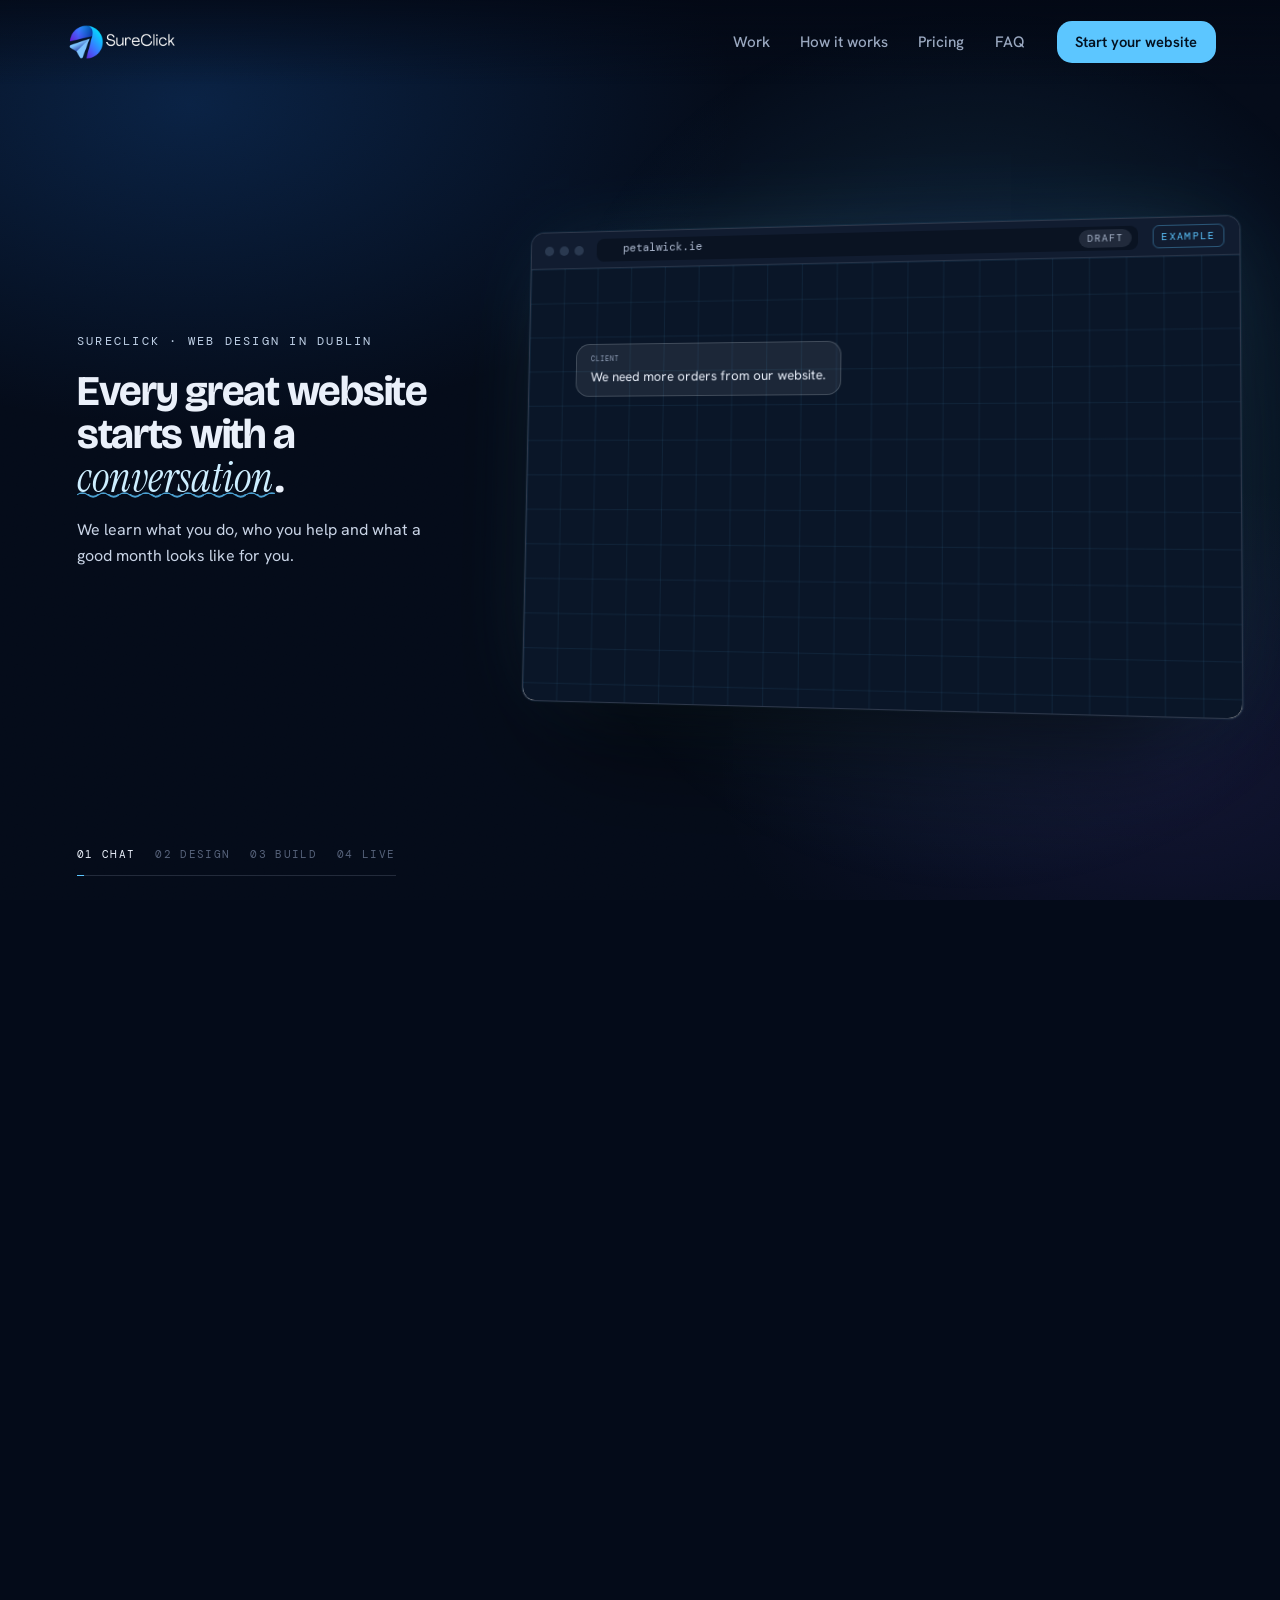
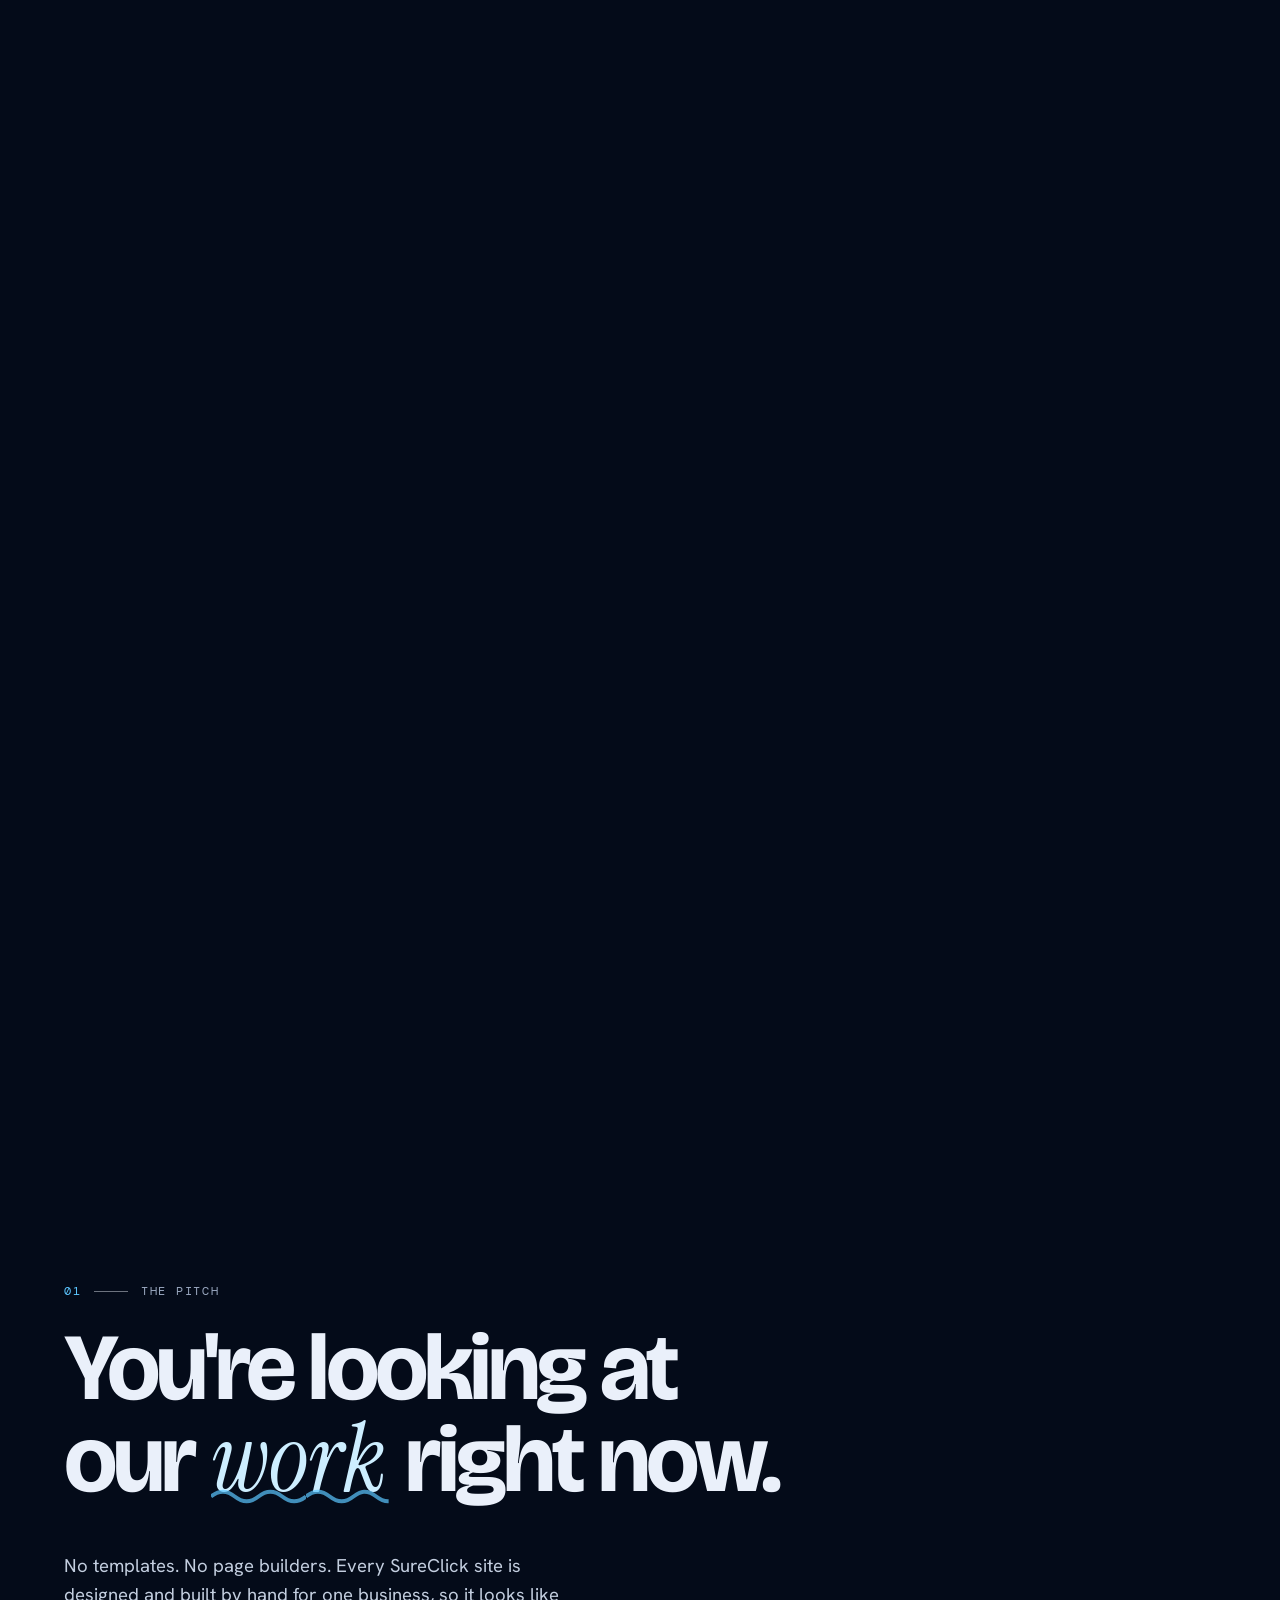
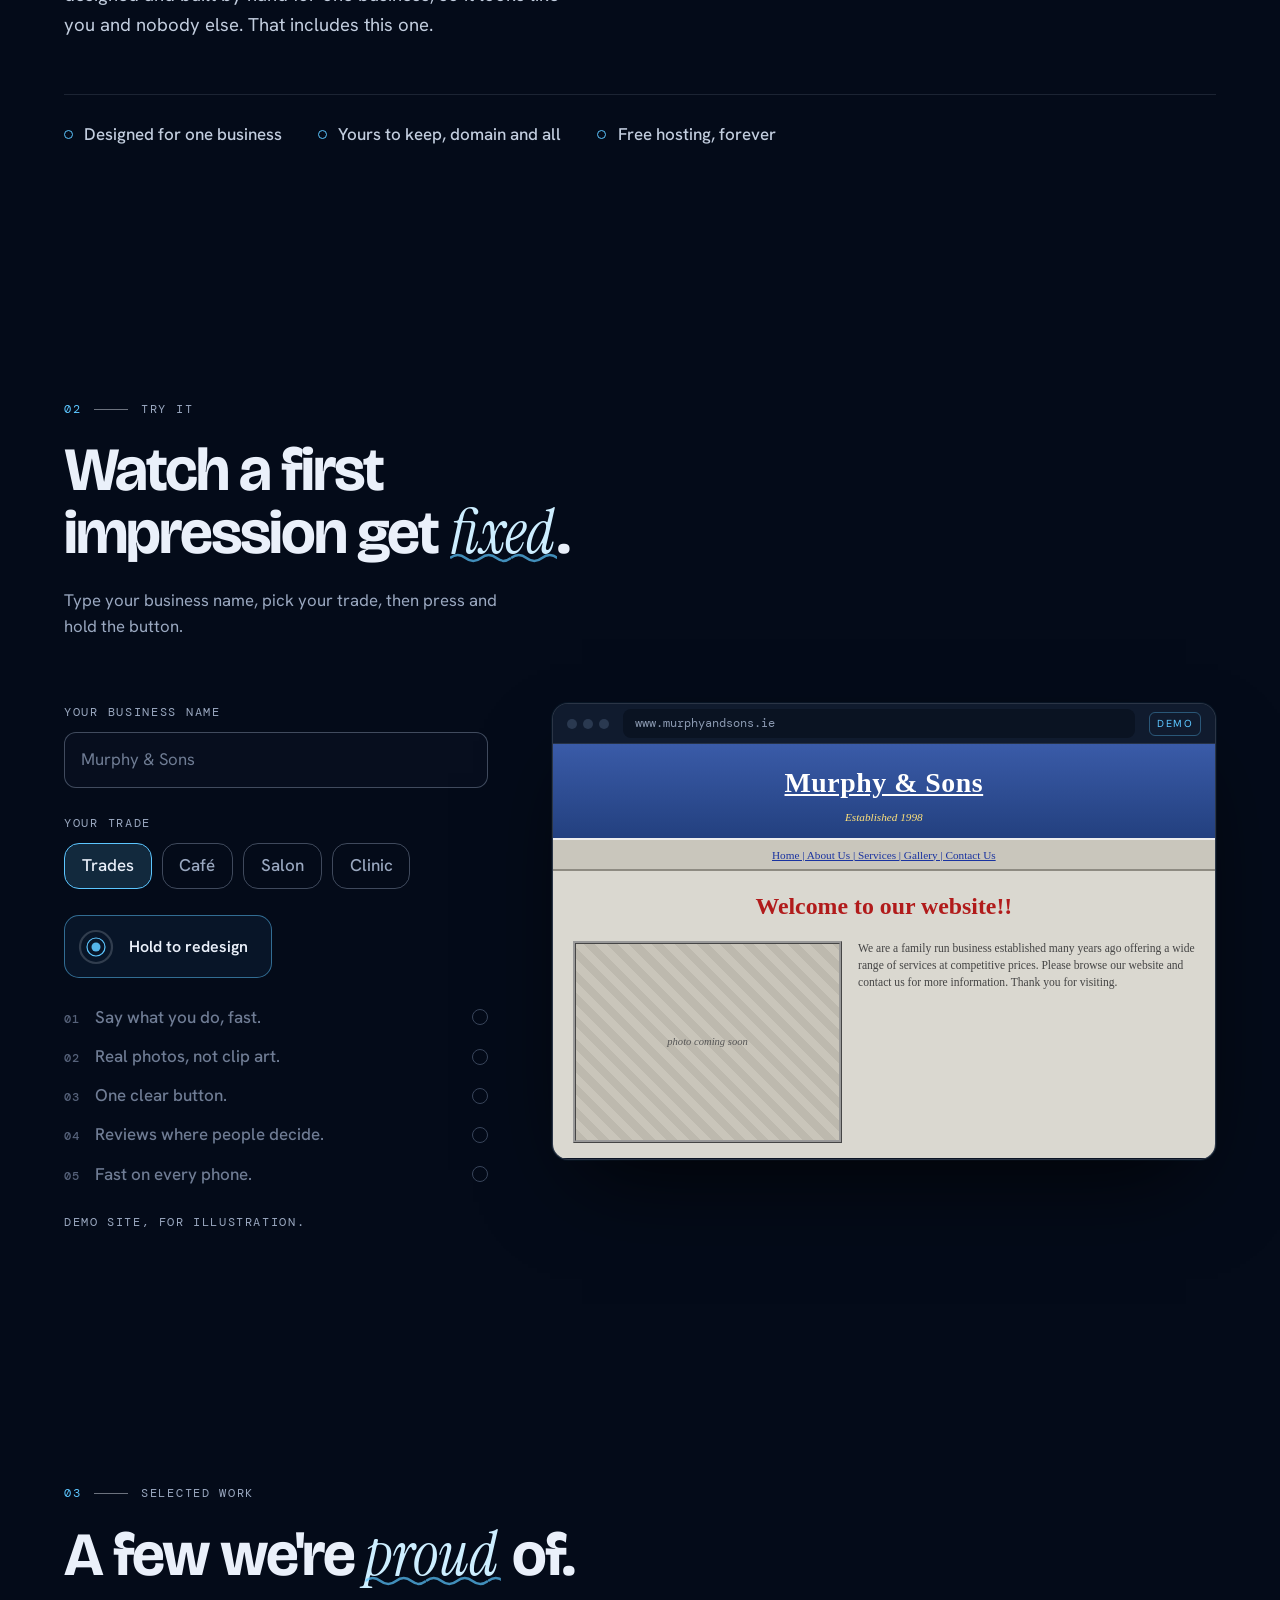
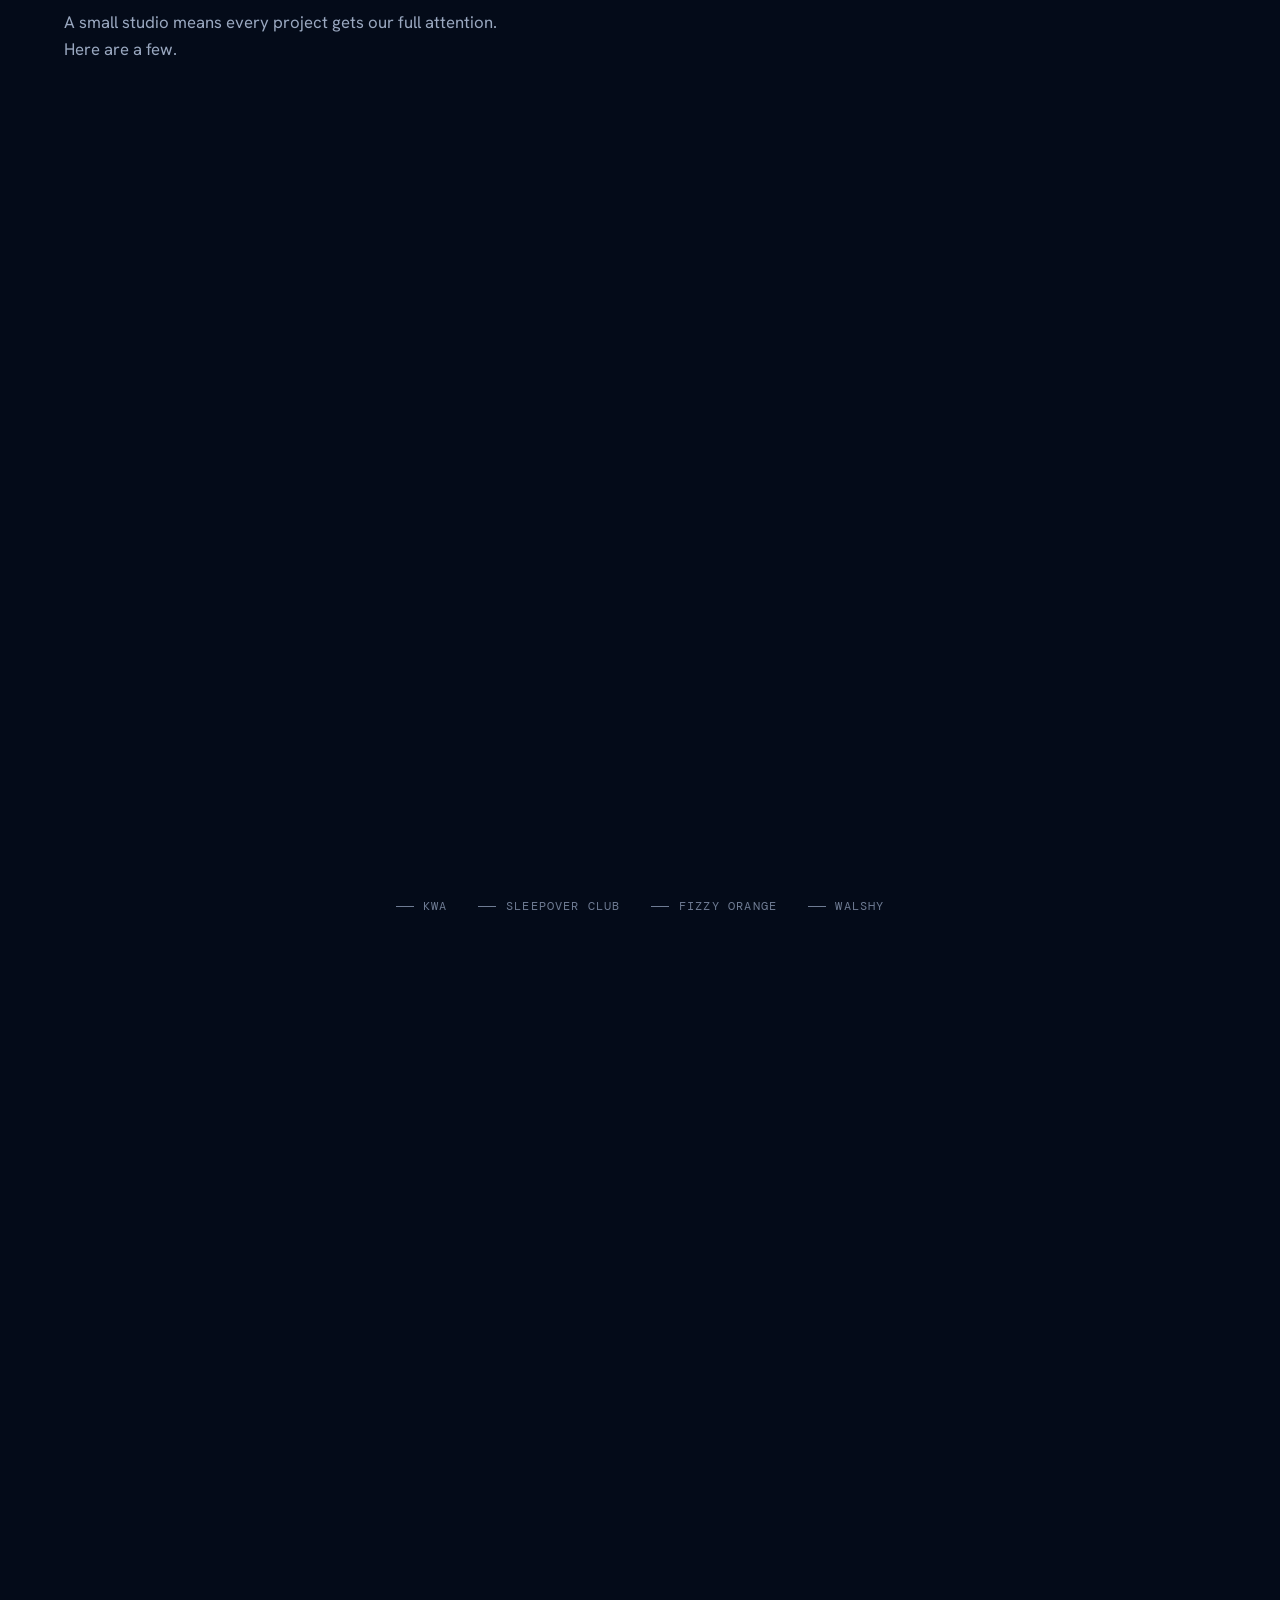
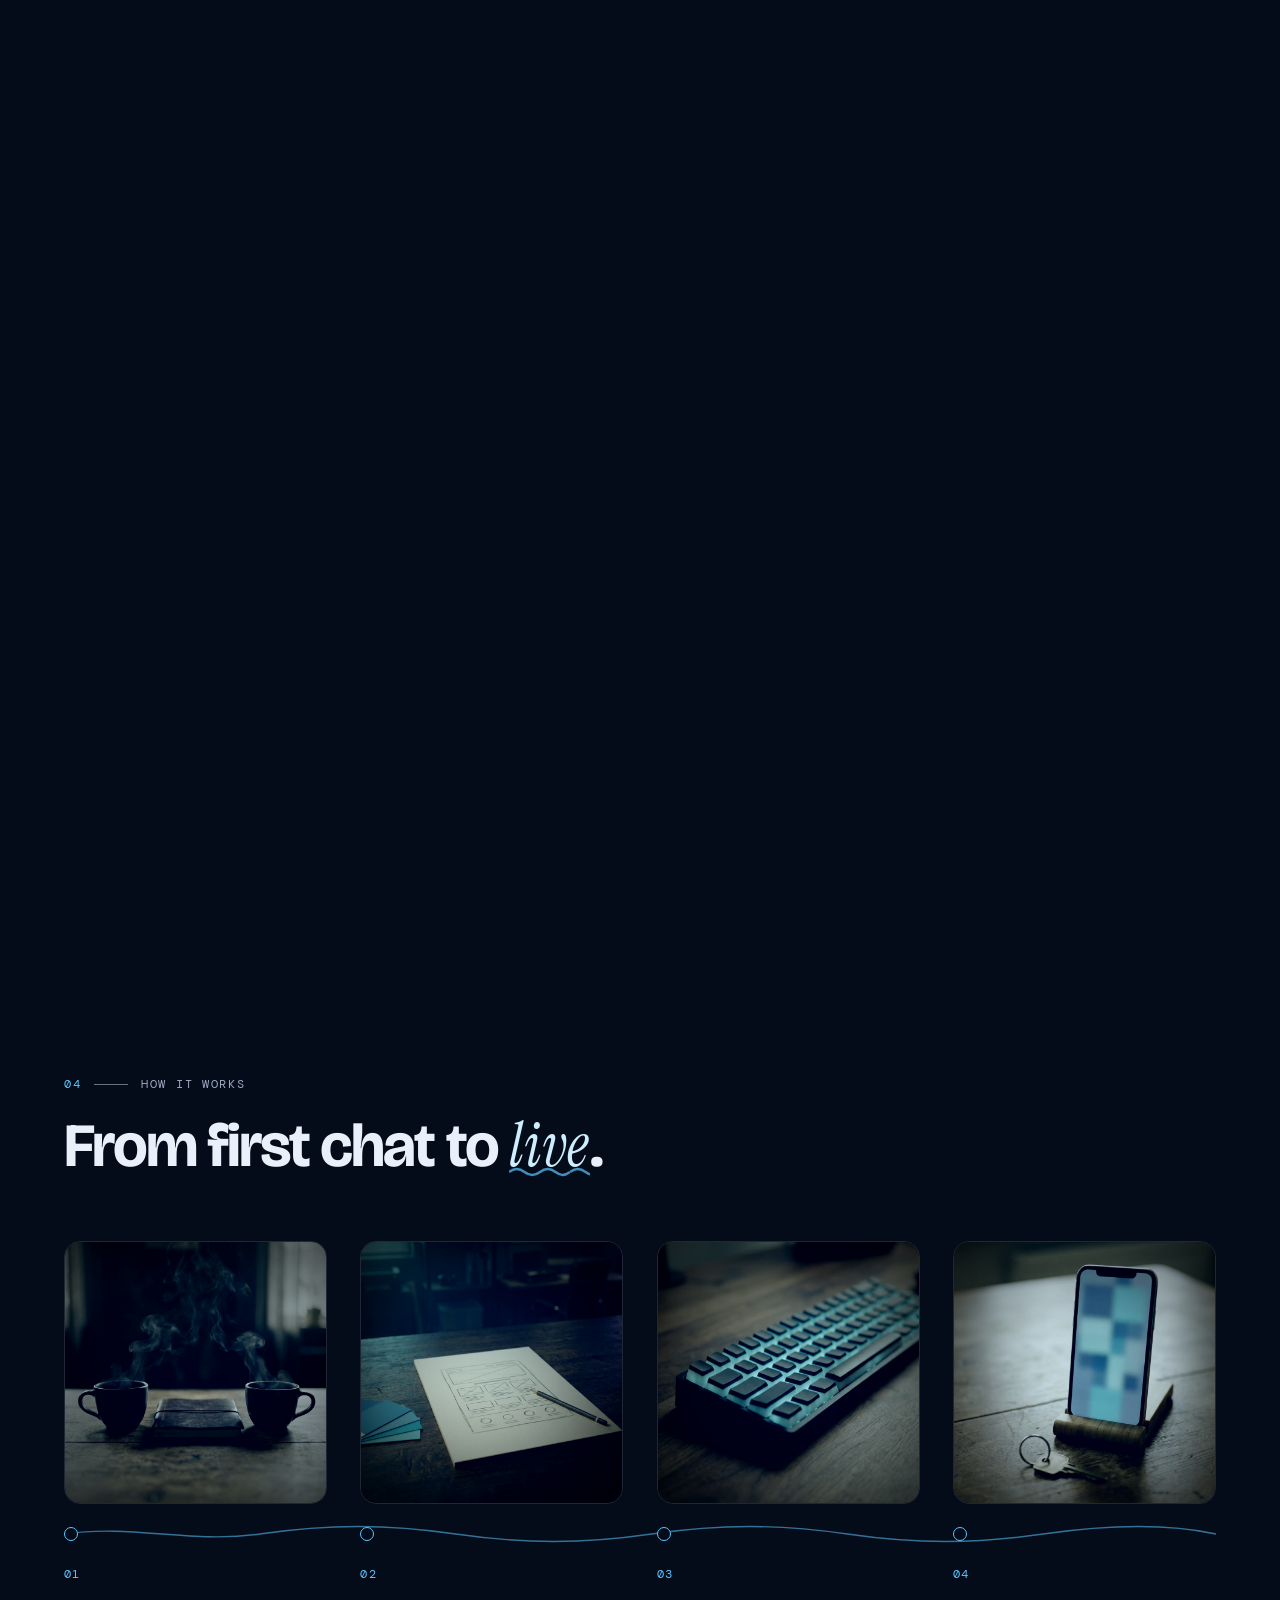
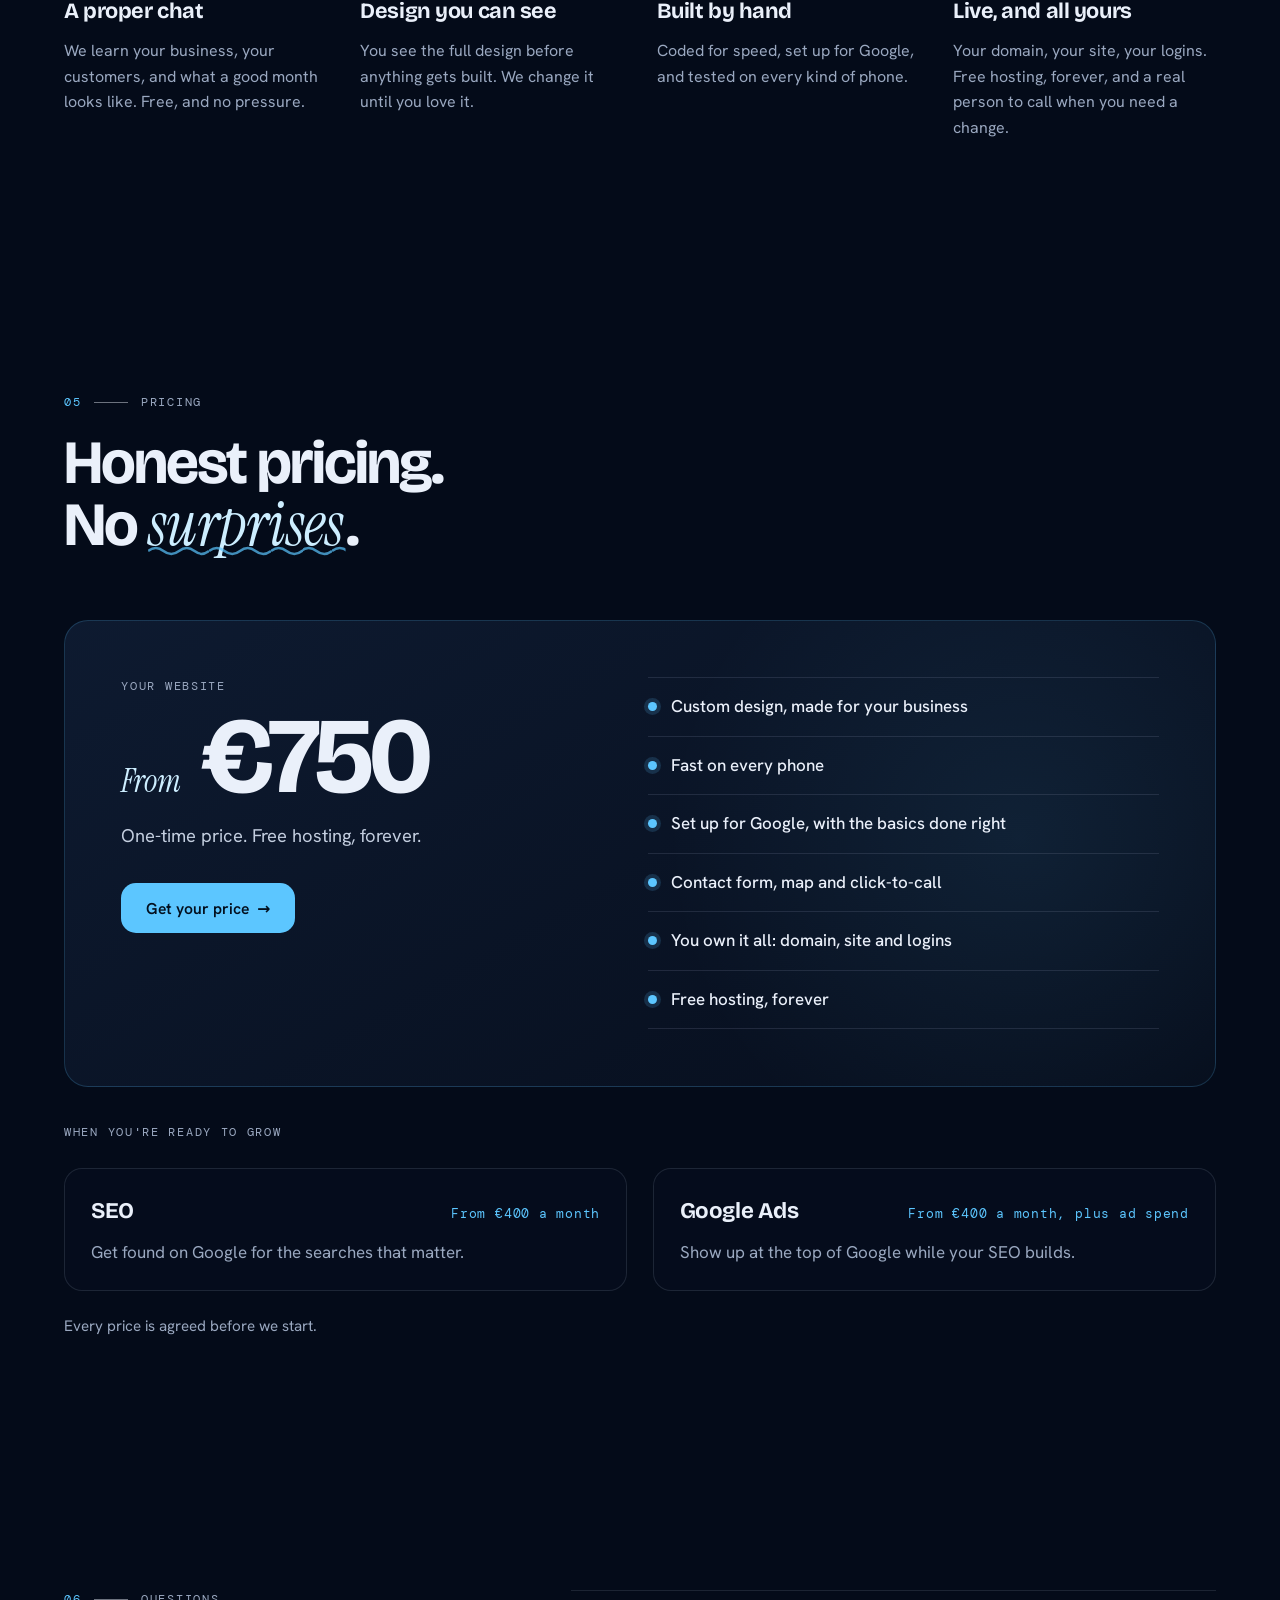
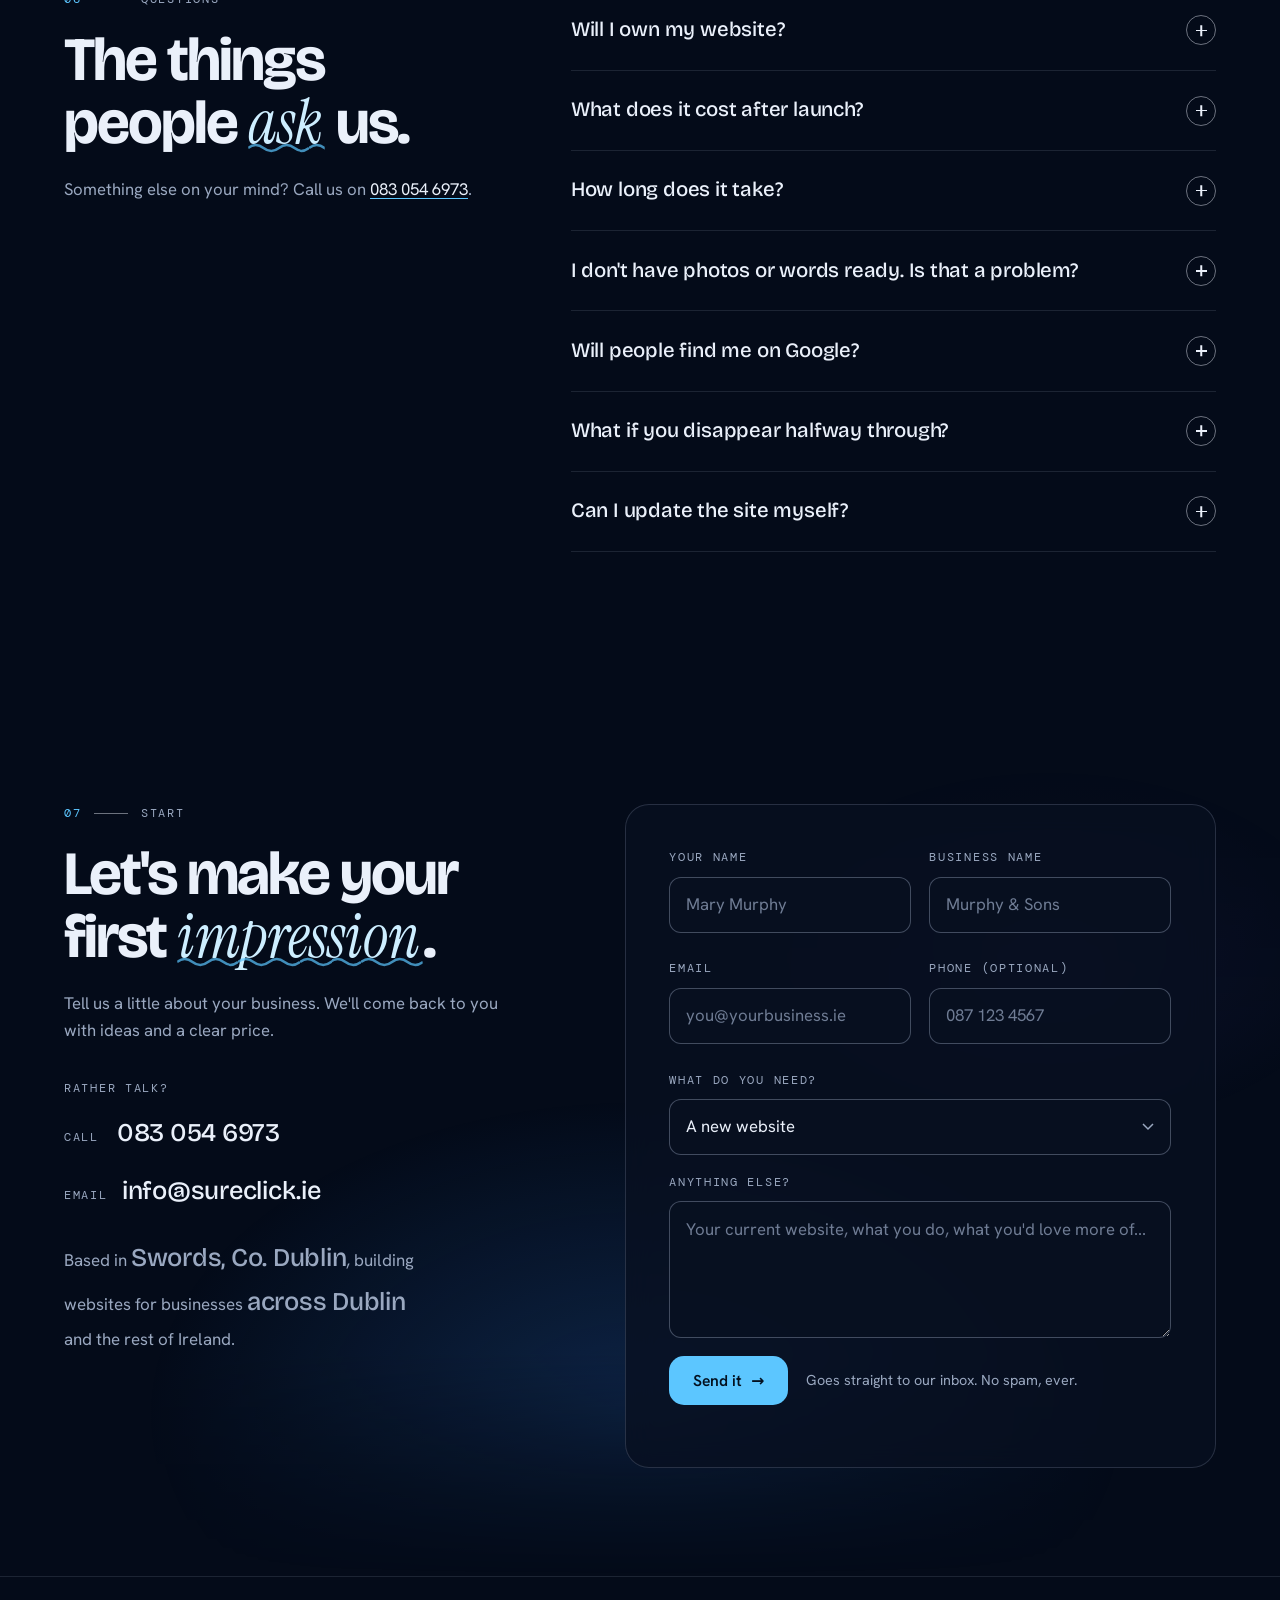
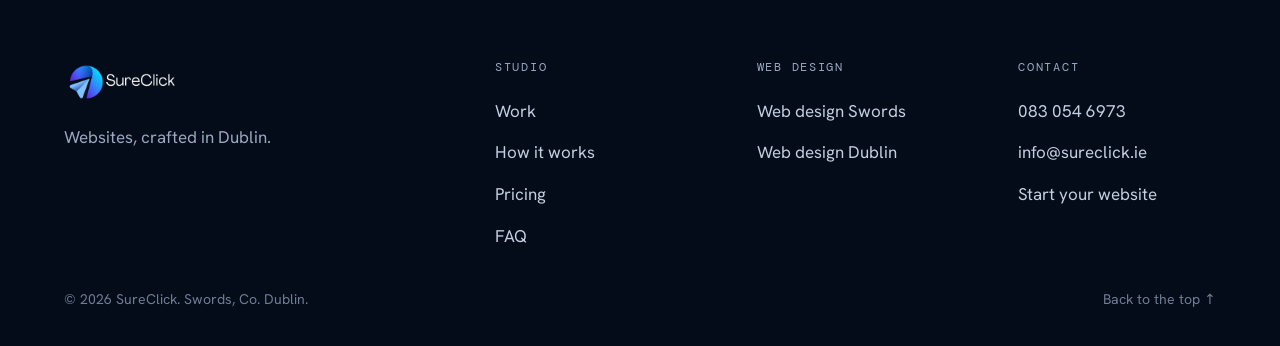
<file: index.html>
<!doctype html>
<html lang="en-IE">
<head>
<meta charset="utf-8">
<script>document.documentElement.classList.add("js")</script>
<meta name="viewport" content="width=device-width, initial-scale=1">
<title>Web Design Dublin &amp; Ireland from €750 | SureClick</title>
<meta name="description" content="Fast, hand-built websites for Irish businesses from a web design studio in Swords, Dublin. Fixed prices from €750, free hosting forever, and you own it all.">
<meta name="theme-color" content="#040B19">
<link rel="canonical" href="https://www.sureclick.ie/">
<link rel="icon" href="/favicon.ico" sizes="48x48">
<link rel="icon" type="image/png" sizes="192x192" href="/favicon-192.png">
<link rel="icon" type="image/png" sizes="32x32" href="/favicon-32.png">
<link rel="apple-touch-icon" href="/apple-touch-icon.png">

<!-- Share previews (Facebook, LinkedIn, WhatsApp, X): absolute URLs on the live domain. -->
<meta property="og:type" content="website">
<meta property="og:site_name" content="SureClick">
<meta property="og:locale" content="en_IE">
<meta property="og:title" content="SureClick | Websites, crafted in Dublin">
<meta property="og:description" content="Fast, hand-built websites for Irish businesses. Fixed prices from €750, free hosting forever, and you own it all.">
<meta property="og:url" content="https://www.sureclick.ie/">
<meta property="og:image" content="https://www.sureclick.ie/assets/og-image.jpg">
<meta property="og:image:type" content="image/jpeg">
<meta property="og:image:width" content="1200">
<meta property="og:image:height" content="630">
<meta property="og:image:alt" content="SureClick: websites, crafted in Dublin. Web design for Irish businesses from €750.">
<meta name="twitter:card" content="summary_large_image">
<meta name="twitter:title" content="SureClick | Websites, crafted in Dublin">
<meta name="twitter:description" content="Fast, hand-built websites for Irish businesses. Fixed prices from €750, free hosting forever, and you own it all.">
<meta name="twitter:image" content="https://www.sureclick.ie/assets/og-image.jpg">
<meta name="twitter:image:alt" content="SureClick: websites, crafted in Dublin. Web design for Irish businesses from €750.">

<link rel="preload" href="assets/fonts/bricolage-grotesque.woff2" as="font" type="font/woff2" crossorigin>
<link rel="preload" href="assets/fonts/hanken-grotesk.woff2" as="font" type="font/woff2" crossorigin>
<link rel="stylesheet" href="assets/css/site.css">

<script type="application/ld+json">
{"@context":"https://schema.org","@graph":[{"@type":"WebSite","@id":"https://www.sureclick.ie/#website","name":"SureClick","url":"https://www.sureclick.ie/","inLanguage":"en-IE","publisher":{"@id":"https://www.sureclick.ie/#business"}},{"@type":"ProfessionalService","@id":"https://www.sureclick.ie/#business","name":"SureClick","url":"https://www.sureclick.ie/","logo":"https://www.sureclick.ie/assets/logos/sureclick-symbol.png","image":"https://www.sureclick.ie/assets/og-image.jpg","description":"Web design studio in Swords, Co. Dublin. Fast, hand-built websites for Irish businesses from €750, plus SEO and Google Ads.","slogan":"Websites, crafted in Dublin.","telephone":"+353830546973","email":"info@sureclick.ie","address":{"@type":"PostalAddress","addressLocality":"Swords","addressRegion":"Co. Dublin","addressCountry":"IE"},"areaServed":[{"@type":"City","name":"Swords"},{"@type":"AdministrativeArea","name":"Fingal"},{"@type":"City","name":"Dublin"},{"@type":"Country","name":"Ireland"}],"priceRange":"€€","currenciesAccepted":"EUR","knowsAbout":["Web design","Website development","Search engine optimisation","Google Ads"],"hasOfferCatalog":{"@type":"OfferCatalog","name":"Services","itemListElement":[{"@type":"Offer","itemOffered":{"@type":"Service","name":"Website design and build","url":"https://www.sureclick.ie/web-design-dublin/"},"priceSpecification":{"@type":"PriceSpecification","minPrice":750,"priceCurrency":"EUR"}},{"@type":"Offer","itemOffered":{"@type":"Service","name":"SEO"},"priceSpecification":{"@type":"UnitPriceSpecification","minPrice":400,"priceCurrency":"EUR","unitText":"month"}},{"@type":"Offer","itemOffered":{"@type":"Service","name":"Google Ads management"},"priceSpecification":{"@type":"UnitPriceSpecification","minPrice":400,"priceCurrency":"EUR","unitText":"month"}}]}},{"@type":"WebPage","@id":"https://www.sureclick.ie/#webpage","url":"https://www.sureclick.ie/","name":"Web Design Dublin & Ireland from €750 | SureClick","isPartOf":{"@id":"https://www.sureclick.ie/#website"},"about":{"@id":"https://www.sureclick.ie/#business"},"inLanguage":"en-IE"},{"@type":"FAQPage","@id":"https://www.sureclick.ie/#faq","mainEntity":[{"@type":"Question","name":"Will I own my website?","acceptedAnswer":{"@type":"Answer","text":"Yes. Your domain, your website, and every login are in your name. If you ever want to move on, you take it all with you."}},{"@type":"Question","name":"What does it cost after launch?","acceptedAnswer":{"@type":"Answer","text":"Hosting is free, forever. If you want changes or extras later, we give you the price before any work starts."}},{"@type":"Question","name":"How long does it take?","acceptedAnswer":{"@type":"Answer","text":"It depends on the size of the site and how quickly we get your photos and details. We'll give you a real date on the first call."}},{"@type":"Question","name":"I don't have photos or words ready. Is that a problem?","acceptedAnswer":{"@type":"Answer","text":"Not at all. We'll help you with the words, and we can sort out photos too."}},{"@type":"Question","name":"Will people find me on Google?","acceptedAnswer":{"@type":"Answer","text":"Every site is built with the basics Google looks for: speed, clean code, the right page titles, and your location. For busy searches, our SEO service takes it further."}},{"@type":"Question","name":"What if you disappear halfway through?","acceptedAnswer":{"@type":"Answer","text":"We won't. You'll have a direct line to us from day one, and you'll see the site take shape as we go."}},{"@type":"Question","name":"Can I update the site myself?","acceptedAnswer":{"@type":"Answer","text":"Yes, if you'd like to. We can add a simple editor for your text and photos. Or just send us a message and we'll do it for you."}}]}]}
</script>
</head>
<body>
<a class="skip" href="#main">Skip to content</a>

<div class="env" aria-hidden="true">
  <div class="env-glow"></div>
  <div class="env-grain"></div>
  <div class="env-specks"></div>
</div>
<canvas class="rings" aria-hidden="true"></canvas>

<header class="nav" id="top">
  <a class="brand" href="#top" aria-label="SureClick, back to the top"><img src="assets/logos/sureclick-logo.png" alt="SureClick" width="103" height="44"></a>
  <nav aria-label="Main">
    <ul class="nav-links">
      <li><a href="#work">Work</a></li>
      <li><a href="#how">How it works</a></li>
      <li><a href="#pricing">Pricing</a></li>
      <li><a href="#faq">FAQ</a></li>
    </ul>
  </nav>
  <a class="btn btn-accent nav-cta" href="#contact">Start your website</a>
  <button class="menu-btn" type="button" aria-expanded="false" aria-controls="mobile-menu">Menu</button>
</header>
<div class="mobile-menu" id="mobile-menu" hidden>
  <a href="#work">Work</a>
  <a href="#how">How it works</a>
  <a href="#pricing">Pricing</a>
  <a href="#faq">FAQ</a>
  <a class="btn btn-accent" href="#contact">Start your website</a>
</div>

<main id="main" tabindex="-1">

  <!-- ============ HERO: the build ============
       A website builds itself as you scroll: chat, design, build, live.
       Everything here is drawn in code. The markup's default state is the finished,
       live site, so no-JS and reduced-motion visitors get the final picture. -->
  <section class="hero" id="hero" aria-label="Introduction">
    <div class="stage">
      <div class="stage-glow" aria-hidden="true"></div>

      <div class="band b1 fx-rise" data-a="0" data-b="0.245">
        <h1 class="kicker mono">SureClick · Web design in Dublin</h1>
        <p class="band-head split">Every great website starts with a <em>conversation</em>.</p>
        <p class="band-sub">We learn what you do, who you help and what a good month looks like for you.</p>
      </div>

      <div class="band b2 fx-snap" data-a="0.225" data-b="0.49" data-spread="0.5">
        <p class="kicker mono">02 · The design</p>
        <p class="band-head split">Then we <em>design</em> it around your customers.</p>
        <p class="band-sub">People judge the look of a website in a twentieth of a second. Every section is planned to win that glance and point to one clear next step.</p>
      </div>

      <div class="band b3 fx-punch" data-a="0.47" data-b="0.735">
        <p class="kicker mono">03 · The build</p>
        <p class="band-head split">Built by <em>hand</em>. Fast on every phone.</p>
        <p class="band-sub">No templates or page builders. Clean code that loads quickly and looks right on every screen.</p>
      </div>

      <div class="band b4 settle fx-rise" data-a="0.715" data-b="1" data-ramp="0.05">
        <p class="kicker mono">Web design for Irish businesses</p>
        <p class="band-head display split">Websites, <em>crafted</em> in Dublin.</p>
        <p class="band-sub">SureClick designs and builds fast, beautiful websites for Irish businesses. From €750, with free hosting forever.</p>
        <div class="band-cta">
          <a class="btn btn-accent" href="#contact">Start your website <span class="arr" aria-hidden="true">→</span></a>
          <a class="btn btn-ghost" href="#work">See our work</a>
        </div>
      </div>

      <div class="scene" aria-hidden="true">
        <div class="rig">
          <div class="browser">
            <div class="b-bar">
              <span class="dots"><i></i><i></i><i></i></span>
              <span class="b-url">
                <svg class="lock" viewBox="0 0 12 14" data-fx="fade" data-a="0.885" data-d="0.02"><rect x="1" y="6" width="10" height="7" rx="1.5"/><path d="M3.5 6V4.2a2.5 2.5 0 0 1 5 0V6" fill="none"/></svg>
                <span class="b-domain">petalwick.ie</span>
                <span class="pill draft" data-fx="out" data-a="0.885" data-d="0.02">Draft</span>
                <span class="pill live" data-fx="fade" data-a="0.885" data-d="0.02"><b></b>Live</span>
              </span>
              <span class="b-tag">Example</span>
            </div>
            <div class="b-view">
              <!-- the finished site -->
              <div class="site">
                <div class="s-nav" data-fx="rise" data-a="0.52" data-d="0.04"><span class="s-logo">Petalwick</span><span class="s-links"><i>Shop</i><i>Weddings</i><i>About</i><i>Contact</i></span></div>
                <div class="s-head" data-fx="rise" data-a="0.55" data-d="0.05">Flowers that say it <em>for</em> you.</div>
                <div class="s-sub" data-fx="fade" data-a="0.58" data-d="0.04">Hand-tied bouquets, delivered across Dublin the same day.</div>
                <div class="s-btn" data-fx="btn" data-a="0.6" data-d="0.04" data-press="0.865">Order flowers</div>
                <div class="s-alt" data-fx="fade" data-a="0.61" data-d="0.03">or call the shop</div>
                <div class="s-photo" data-fx="drop" data-a="0.53" data-d="0.06"><img src="assets/hero/bouquet.jpg" alt="" width="900" height="678" decoding="async"></div>
                <div class="s-card c1" data-fx="rise" data-a="0.61" data-d="0.05"><img src="assets/hero/birthday.jpg" alt="" width="240" height="240" decoding="async"><b>Birthdays</b><span>From €35</span></div>
                <div class="s-card c2" data-fx="rise" data-a="0.63" data-d="0.05"><img src="assets/hero/sympathy.jpg" alt="" width="240" height="240" decoding="async"><b>Sympathy</b><span>From €45</span></div>
                <div class="s-card c3" data-fx="rise" data-a="0.65" data-d="0.05"><img src="assets/hero/weddings.jpg" alt="" width="240" height="240" decoding="async"><b>Weddings</b><span>Book a chat</span></div>
              </div>

              <!-- the blank page and its blueprint -->
              <div class="blue" data-fx="out" data-a="0.5" data-d="0.05"></div>
              <svg class="wire" viewBox="0 0 1000 625" data-fx="out" data-a="0.58" data-d="0.08">
                <path pathLength="1" d="M0 70H1000" data-fx="draw" data-a="0.25" data-d="0.05"/>
                <rect pathLength="1" x="48" y="22" width="150" height="30" rx="4" data-fx="draw" data-a="0.26" data-d="0.04"/>
                <path pathLength="1" d="M600 37H660" data-fx="draw" data-a="0.27" data-d="0.03"/>
                <path pathLength="1" d="M680 37H740" data-fx="draw" data-a="0.275" data-d="0.03"/>
                <path pathLength="1" d="M760 37H830" data-fx="draw" data-a="0.28" data-d="0.03"/>
                <path pathLength="1" d="M850 37H952" data-fx="draw" data-a="0.285" data-d="0.03"/>
                <rect pathLength="1" x="48" y="128" width="400" height="40" rx="4" data-fx="draw" data-a="0.29" data-d="0.05"/>
                <rect pathLength="1" x="48" y="180" width="300" height="40" rx="4" data-fx="draw" data-a="0.3" data-d="0.05"/>
                <rect pathLength="1" x="520" y="110" width="432" height="330" rx="14" data-fx="draw" data-a="0.3" data-d="0.06"/>
                <path pathLength="1" d="M48 290H440" data-fx="draw" data-a="0.31" data-d="0.04"/>
                <path pathLength="1" d="M48 312H380" data-fx="draw" data-a="0.315" data-d="0.04"/>
                <rect pathLength="1" x="48" y="372" width="180" height="46" rx="10" data-fx="draw" data-a="0.33" data-d="0.04"/>
                <path pathLength="1" d="M520 110L952 440" data-fx="draw" data-a="0.34" data-d="0.04"/>
                <path pathLength="1" d="M952 110L520 440" data-fx="draw" data-a="0.345" data-d="0.04"/>
                <rect pathLength="1" x="48" y="470" width="292" height="130" rx="12" data-fx="draw" data-a="0.36" data-d="0.05"/>
                <rect pathLength="1" x="354" y="470" width="292" height="130" rx="12" data-fx="draw" data-a="0.37" data-d="0.05"/>
                <rect pathLength="1" x="660" y="470" width="292" height="130" rx="12" data-fx="draw" data-a="0.38" data-d="0.05"/>
                <rect pathLength="1" x="60" y="482" width="106" height="106" rx="8" data-fx="draw" data-a="0.37" data-d="0.04"/>
                <rect pathLength="1" x="366" y="482" width="106" height="106" rx="8" data-fx="draw" data-a="0.38" data-d="0.04"/>
                <rect pathLength="1" x="672" y="482" width="106" height="106" rx="8" data-fx="draw" data-a="0.39" data-d="0.04"/>
                <path pathLength="1" d="M186 516H300" data-fx="draw" data-a="0.38" data-d="0.03"/>
                <path pathLength="1" d="M186 540H262" data-fx="draw" data-a="0.385" data-d="0.03"/>
                <path pathLength="1" d="M492 516H606" data-fx="draw" data-a="0.39" data-d="0.03"/>
                <path pathLength="1" d="M492 540H568" data-fx="draw" data-a="0.395" data-d="0.03"/>
                <path pathLength="1" d="M798 516H912" data-fx="draw" data-a="0.4" data-d="0.03"/>
                <path pathLength="1" d="M798 540H874" data-fx="draw" data-a="0.405" data-d="0.03"/>
              </svg>

              <div class="bub b1" data-fx="pop" data-a="-1" data-d="0.03" data-xa="0.195" data-xd="0.035"><span>Client</span>We need more orders from our website.</div>
              <div class="bub b2 us" data-fx="pop" data-a="0.055" data-d="0.035" data-xa="0.2" data-xd="0.035"><span>SureClick</span>Then ordering should take one tap, on any phone.</div>
              <div class="bub b3" data-fx="pop" data-a="0.11" data-d="0.035" data-xa="0.205" data-xd="0.035"><span>Client</span>And it has to look as good as our flowers.</div>

              <div class="note n1" data-fx="pop" data-a="0.33" data-d="0.03" data-xa="0.48" data-xd="0.03">Headline: say what you do in 3 seconds</div>
              <div class="note n2" data-fx="pop" data-a="0.36" data-d="0.03" data-xa="0.485" data-xd="0.03">One clear button</div>
              <div class="note n3" data-fx="pop" data-a="0.39" data-d="0.03" data-xa="0.49" data-xd="0.03">Real photos, not stock</div>

              <span class="ripple" data-fx="ring" data-a="0.87" data-d="0.08"></span>
            </div>
          </div>

          <div class="phone" data-fx="slide" data-a="0.64" data-d="0.07">
            <div class="p-screen">
              <div class="p-toast" data-fx="pop" data-a="0.9" data-d="0.04"><b></b><span>New order</span><em>just now</em></div>
              <div class="p-nav">Petalwick</div>
              <div class="p-photo"><img src="assets/hero/bouquet.jpg" alt="" width="900" height="678" decoding="async"></div>
              <div class="p-head">Flowers that say it <em>for</em> you.</div>
              <div class="p-btn">Order flowers</div>
            </div>
          </div>

          <svg class="cursor" viewBox="0 0 40 40" data-fx="cursor" data-a="0.76" data-d="0.1">
            <defs><linearGradient id="cursor-g" x1="0" y1="0" x2="1" y2="1"><stop offset="0" stop-color="#8FD8FF"/><stop offset="1" stop-color="#6B5CFF"/></linearGradient></defs>
            <path d="M3 3 L36 16 L21 21 L16 36 Z" fill="url(#cursor-g)" stroke="#fff" stroke-width="2" stroke-linejoin="round"/>
          </svg>
        </div>
      </div>

      <div class="rail" aria-hidden="true">
        <span data-s="1">01 Chat</span><span data-s="2">02 Design</span><span data-s="3">03 Build</span><span data-s="4">04 Live</span>
        <i class="rail-bar"><b></b></i>
      </div>
    </div>
  </section>

  <!-- ============ 01 The pitch ============ -->
  <section class="sec pitch" id="pitch" aria-labelledby="pitch-h">
    <div class="wrap rv">
      <p class="kicker label rc"><span class="num">01</span><span class="tick"></span>The pitch</p>
      <h2 class="giant rc" id="pitch-h" style="--i:1">You're looking at our <em>work</em> right now.</h2>
      <p class="lede rc" style="--i:2">No templates. No page builders. Every SureClick site is designed and built by hand for one business, so it looks like you and nobody else. That includes this one.</p>
      <ul class="facts rc" style="--i:3">
        <li>Designed for one business</li>
        <li>Yours to keep, domain and all</li>
        <li>Free hosting, forever</li>
      </ul>
    </div>
  </section>

  <!-- ============ 02 Try it: redesign it yourself ============ -->
  <section class="sec try" id="try" aria-labelledby="try-h">
    <div class="wrap">
      <header class="sec-head rv">
        <p class="kicker label rc"><span class="num">02</span><span class="tick"></span>Try it</p>
        <h2 class="h2 rc" id="try-h" style="--i:1">Watch a first impression get <em>fixed</em>.</h2>
        <p class="lede rc" style="--i:2">Type your business name, pick your trade, then press and hold the button.</p>
      </header>

      <div class="try-grid">
        <div class="try-controls rv">
          <label class="field rc">
            <span class="label">Your business name</span>
            <input id="demo-name" type="text" maxlength="32" placeholder="Murphy &amp; Sons" autocomplete="organization">
          </label>
          <fieldset class="trades rc" style="--i:1">
            <legend class="label">Your trade</legend>
            <label class="trade"><input type="radio" name="trade" value="trades" checked><span>Trades</span></label>
            <label class="trade"><input type="radio" name="trade" value="cafe"><span>Café</span></label>
            <label class="trade"><input type="radio" name="trade" value="salon"><span>Salon</span></label>
            <label class="trade"><input type="radio" name="trade" value="clinic"><span>Clinic</span></label>
          </fieldset>

          <button class="hold rc" id="hold" type="button" style="--i:2" aria-describedby="hold-help">
            <span class="fill" aria-hidden="true"></span>
            <svg viewBox="0 0 38 38" aria-hidden="true">
              <circle class="track" cx="19" cy="19" r="16" fill="none" stroke-width="2.2"/>
              <circle class="prog" cx="19" cy="19" r="16" fill="none" stroke-width="2.2" stroke-linecap="round" stroke-dasharray="100.5" style="stroke-dashoffset:calc(100.5 - 100.5 * var(--p,0))"/>
              <circle class="pulse" cx="19" cy="19" r="9"/>
              <circle class="core" cx="19" cy="19" r="4.5"/>
            </svg>
            <span class="hold-label">Hold to redesign</span>
          </button>
          <p class="sr-only" id="hold-help">Press and hold with a mouse or finger, or hold the space bar. Letting go early rewinds it.</p>

          <ol class="steps-list rc" style="--i:3" aria-live="polite">
            <li data-s="1">Say what you do, fast.<span class="chk" aria-hidden="true"></span></li>
            <li data-s="2">Real photos, not clip art.<span class="chk" aria-hidden="true"></span></li>
            <li data-s="3">One clear button.<span class="chk" aria-hidden="true"></span></li>
            <li data-s="4">Reviews where people decide.<span class="chk" aria-hidden="true"></span></li>
            <li data-s="5">Fast on every phone.<span class="chk" aria-hidden="true"></span></li>
          </ol>

          <div class="try-done" hidden>
            <p>That's a SureClick first impression. Want the real one for <strong class="dn">Murphy &amp; Sons</strong>?</p>
            <div class="row">
              <a class="btn btn-accent" href="#contact" id="demo-cta">Let's build the real one <span class="arr" aria-hidden="true">→</span></a>
              <button class="linkbtn" type="button" id="demo-reset">Start over</button>
            </div>
          </div>
          <p class="label demo-note rc" style="--i:4">Demo site, for illustration.</p>
        </div>

        <div class="rv">
          <div class="mock rc" data-trade="trades" data-stage="0" aria-hidden="true">
            <div class="mock-bar"><span class="dots"><i></i><i></i><i></i></span><span class="mock-url">www.<span class="m-slug">murphyandsons</span>.ie</span><span class="mock-tag">Demo</span></div>
            <div class="mock-view">
              <div class="old">
                <div class="old-head"><div class="old-logo m-name">Murphy &amp; Sons</div><span class="old-est">Established 1998</span></div>
                <div class="old-nav">Home | About Us | Services | Gallery | Contact Us</div>
                <div class="old-body">
                  <p class="old-welcome">Welcome to our website!!</p>
                  <div class="old-img">photo coming soon</div>
                  <p class="old-text">We are a family run business established many years ago offering a wide range of services at competitive prices. Please browse our website and contact us for more information. Thank you for visiting.</p>
                </div>
                <div class="old-foot">You are visitor number 004821 · Best viewed in Internet Explorer</div>
              </div>
              <div class="new">
                <div class="new-bg"></div>
                <div class="new-nav st s1"><span class="new-logo m-name">Murphy &amp; Sons</span><span class="new-links"><i>Work</i><i>Services</i><i>Reviews</i><i>Contact</i></span></div>
                <div class="new-copy st s1"><div class="new-kick t-kick">Builders · Dublin</div><div class="new-h t-head">Kitchens, extensions and fit-outs, built to last.</div><div class="new-sub t-sub">Family-run builders serving Dublin and the surrounding counties.</div></div>
                <div class="new-photo st s2"><img class="t-img" src="assets/demo/trades.jpg" alt="" width="1024" height="688" loading="lazy"></div>
                <div class="new-cta st s3"><span class="new-btn t-cta">Get a free quote</span><span class="new-phone t-alt">or call us today</span></div>
                <div class="new-reviews st s4"><span class="stars">★★★★★</span><span class="t-rev">4.9 from 86 Google reviews</span></div>
                <div class="new-speed st s5"><b></b>Loads in 0.8 s</div>
              </div>
            </div>
          </div>
        </div>
      </div>
    </div>
  </section>

  <!-- ============ 03 Selected work ============ -->
  <section class="sec work" id="work" aria-labelledby="work-h">
    <div class="wrap sec-head rv">
      <p class="kicker label rc"><span class="num">03</span><span class="tick"></span>Selected work</p>
      <h2 class="h2 rc" id="work-h" style="--i:1">A few we're <em>proud</em> of.</h2>
      <p class="lede rc" style="--i:2">A small studio means every project gets our full attention. Here are a few.</p>
    </div>

    <div class="wall">
      <div class="wall-stage">
        <div class="wall-space">
          <article class="wcard" data-i="0">
            <a class="wshot" href="https://kevin-walsh.pages.dev/" target="_blank" rel="noopener" tabindex="-1" aria-hidden="true"><span class="bar"><i></i><i></i><i></i><span>kevin-walsh.pages.dev</span></span><img src="assets/work/kwa-2.jpg" alt="Kevin Walsh &amp; Associates website homepage, designed by SureClick" width="1200" height="750" loading="lazy"></a>
            <div class="wcap"><span class="n">01</span><h3>Kevin Walsh &amp; Associates</h3><a class="go" href="https://kevin-walsh.pages.dev/" target="_blank" rel="noopener">Visit site ↗<span class="sr-only"> (Kevin Walsh &amp; Associates, opens in a new tab)</span></a><p>Planning permission and compliance, Swords, Co. Dublin.</p></div>
          </article>
          <article class="wcard" data-i="1">
            <a class="wshot" href="https://www.sleepover.club/" target="_blank" rel="noopener" tabindex="-1" aria-hidden="true"><span class="bar"><i></i><i></i><i></i><span>sleepover.club</span></span><img src="assets/work/sleepover.jpg" alt="Sleepover Club website homepage, designed by SureClick" width="1200" height="750" loading="lazy"></a>
            <div class="wcap"><span class="n">02</span><h3>Sleepover Club</h3><a class="go" href="https://www.sleepover.club/" target="_blank" rel="noopener">Visit site ↗<span class="sr-only"> (Sleepover Club, opens in a new tab)</span></a><p>Independent live music events since 2018.</p></div>
          </article>
          <article class="wcard" data-i="2">
            <a class="wshot" href="https://fizzy-orange.pages.dev/" target="_blank" rel="noopener" tabindex="-1" aria-hidden="true"><span class="bar"><i></i><i></i><i></i><span>fizzy-orange.pages.dev</span></span><img src="assets/work/fizzy.jpg" alt="Fizzy Orange band website homepage, designed by SureClick" width="1200" height="750" loading="lazy"></a>
            <div class="wcap"><span class="n">03</span><h3>Fizzy Orange</h3><a class="go" href="https://fizzy-orange.pages.dev/" target="_blank" rel="noopener">Visit site ↗<span class="sr-only"> (Fizzy Orange, opens in a new tab)</span></a><p>Six-piece soul band from Dublin city.</p></div>
          </article>
          <article class="wcard" data-i="3">
            <a class="wshot" href="https://walshy-5tf.pages.dev/" target="_blank" rel="noopener" tabindex="-1" aria-hidden="true"><span class="bar"><i></i><i></i><i></i><span>walshy-5tf.pages.dev</span></span><img src="assets/work/walshy.jpg" alt="Walshy music website homepage, designed by SureClick" width="1200" height="750" loading="lazy"></a>
            <div class="wcap"><span class="n">04</span><h3>Walshy</h3><a class="go" href="https://walshy-5tf.pages.dev/" target="_blank" rel="noopener">Visit site ↗<span class="sr-only"> (Walshy, opens in a new tab)</span></a><p>Dublin artist and producer making dreamy indie-soul.</p></div>
          </article>
        </div>
        <ol class="wall-index" aria-label="Projects">
          <li data-i="0"><a href="#work" data-jump="0">KWA</a></li>
          <li data-i="1"><a href="#work" data-jump="1">Sleepover Club</a></li>
          <li data-i="2"><a href="#work" data-jump="2">Fizzy Orange</a></li>
          <li data-i="3"><a href="#work" data-jump="3">Walshy</a></li>
        </ol>
      </div>
    </div>

  </section>

  <!-- ============ 04 How it works ============ -->
  <section class="sec how" id="how" aria-labelledby="how-h">
    <div class="wrap">
      <header class="sec-head rv">
        <p class="kicker label rc"><span class="num">04</span><span class="tick"></span>How it works</p>
        <h2 class="h2 rc" id="how-h" style="--i:1">From first chat to <em>live</em>.</h2>
      </header>
      <div class="how-track rv">
        <div class="how-line" aria-hidden="true"><svg viewBox="0 0 1000 24" preserveAspectRatio="none"><path pathLength="1" d="M0 12 C 60 2, 110 22, 170 12 S 280 2, 340 12 S 450 22, 510 12 S 620 2, 680 12 S 790 22, 850 12 S 960 2, 1000 12"/></svg></div>
        <ol class="how-steps">
          <li class="step rc" style="--i:0">
            <figure><img src="assets/steps/step-1.jpg" alt="" width="900" height="900" loading="lazy"></figure>
            <span class="node" aria-hidden="true"></span>
            <span class="n">01</span>
            <h3>A proper chat</h3>
            <p>We learn your business, your customers, and what a good month looks like. Free, and no pressure.</p>
          </li>
          <li class="step rc" style="--i:1">
            <figure><img src="assets/steps/step-2.jpg" alt="" width="900" height="900" loading="lazy"></figure>
            <span class="node" aria-hidden="true"></span>
            <span class="n">02</span>
            <h3>Design you can see</h3>
            <p>You see the full design before anything gets built. We change it until you love it.</p>
          </li>
          <li class="step rc" style="--i:2">
            <figure><img src="assets/steps/step-3.jpg" alt="" width="900" height="900" loading="lazy"></figure>
            <span class="node" aria-hidden="true"></span>
            <span class="n">03</span>
            <h3>Built by hand</h3>
            <p>Coded for speed, set up for Google, and tested on every kind of phone.</p>
          </li>
          <li class="step rc" style="--i:3">
            <figure><img src="assets/steps/step-4.jpg" alt="" width="900" height="900" loading="lazy"></figure>
            <span class="node" aria-hidden="true"></span>
            <span class="n">04</span>
            <h3>Live, and all yours</h3>
            <p>Your domain, your site, your logins. Free hosting, forever, and a real person to call when you need a change.</p>
          </li>
        </ol>
      </div>
    </div>
  </section>

  <!-- ============ 05 Pricing ============ -->
  <section class="sec pricing" id="pricing" aria-labelledby="price-h">
    <div class="wrap">
      <header class="sec-head rv">
        <p class="kicker label rc"><span class="num">05</span><span class="tick"></span>Pricing</p>
        <h2 class="h2 rc" id="price-h" style="--i:1">Honest pricing.<br> No <em>surprises</em>.</h2>
      </header>
      <div class="price-card rv">
        <div class="price-main">
          <p class="label rc">Your website</p>
          <p class="price rc" style="--i:1"><span class="from">From</span>€750</p>
          <p class="price-note rc" style="--i:2">One-time price. Free hosting, forever.</p>
          <a class="btn btn-accent rc" style="--i:3" href="#contact">Get your price <span class="arr" aria-hidden="true">→</span></a>
        </div>
        <ul class="price-list">
          <li class="rc" style="--i:1">Custom design, made for your business</li>
          <li class="rc" style="--i:2">Fast on every phone</li>
          <li class="rc" style="--i:3">Set up for Google, with the basics done right</li>
          <li class="rc" style="--i:4">Contact form, map and click-to-call</li>
          <li class="rc" style="--i:5">You own it all: domain, site and logins</li>
          <li class="rc" style="--i:6">Free hosting, forever</li>
        </ul>
      </div>
      <div class="addons rv">
        <p class="label rc">When you're ready to grow</p>
        <div class="addon rc" style="--i:1"><h3>SEO</h3><p class="ap">From €400 a month</p><p>Get found on Google for the searches that matter.</p></div>
        <div class="addon rc" style="--i:2"><h3>Google Ads</h3><p class="ap">From €400 a month, plus ad spend</p><p>Show up at the top of Google while your SEO builds.</p></div>
      </div>
      <p class="fine">Every price is agreed before we start.</p>
    </div>
  </section>

  <!-- ============ 06 FAQ ============ -->
  <section class="sec faq" id="faq" aria-labelledby="faq-h">
    <div class="wrap faq-grid">
      <div class="faq-side rv">
        <p class="kicker label rc"><span class="num">06</span><span class="tick"></span>Questions</p>
        <h2 class="h2 rc" id="faq-h" style="--i:1">The things people <em>ask</em> us.</h2>
        <p class="lede rc" style="--i:2">Something else on your mind? Call us on <a href="tel:+353830546973">083 054 6973</a>.</p>
      </div>
      <div class="faq-list">
        <div class="qa">
          <button class="qa-q" type="button" aria-expanded="false" aria-controls="qa1" id="qa1-q"><span>Will I own my website?</span><span class="pm" aria-hidden="true"></span></button>
          <div class="qa-a" id="qa1" role="region" aria-labelledby="qa1-q"><div><p>Yes. Your domain, your website, and every login are in your name. If you ever want to move on, you take it all with you.</p></div></div>
        </div>
        <div class="qa">
          <button class="qa-q" type="button" aria-expanded="false" aria-controls="qa2" id="qa2-q"><span>What does it cost after launch?</span><span class="pm" aria-hidden="true"></span></button>
          <div class="qa-a" id="qa2" role="region" aria-labelledby="qa2-q"><div><p>Hosting is free, forever. If you want changes or extras later, we give you the price before any work starts.</p></div></div>
        </div>
        <div class="qa">
          <button class="qa-q" type="button" aria-expanded="false" aria-controls="qa3" id="qa3-q"><span>How long does it take?</span><span class="pm" aria-hidden="true"></span></button>
          <div class="qa-a" id="qa3" role="region" aria-labelledby="qa3-q"><div><p>It depends on the size of the site and how quickly we get your photos and details. We'll give you a real date on the first call.</p></div></div>
        </div>
        <div class="qa">
          <button class="qa-q" type="button" aria-expanded="false" aria-controls="qa4" id="qa4-q"><span>I don't have photos or words ready. Is that a problem?</span><span class="pm" aria-hidden="true"></span></button>
          <div class="qa-a" id="qa4" role="region" aria-labelledby="qa4-q"><div><p>Not at all. We'll help you with the words, and we can sort out photos too.</p></div></div>
        </div>
        <div class="qa">
          <button class="qa-q" type="button" aria-expanded="false" aria-controls="qa5" id="qa5-q"><span>Will people find me on Google?</span><span class="pm" aria-hidden="true"></span></button>
          <div class="qa-a" id="qa5" role="region" aria-labelledby="qa5-q"><div><p>Every site is built with the basics Google looks for: speed, clean code, the right page titles, and your location. For busy searches, our SEO service takes it further.</p></div></div>
        </div>
        <div class="qa">
          <button class="qa-q" type="button" aria-expanded="false" aria-controls="qa6" id="qa6-q"><span>What if you disappear halfway through?</span><span class="pm" aria-hidden="true"></span></button>
          <div class="qa-a" id="qa6" role="region" aria-labelledby="qa6-q"><div><p>We won't. You'll have a direct line to us from day one, and you'll see the site take shape as we go.</p></div></div>
        </div>
        <div class="qa">
          <button class="qa-q" type="button" aria-expanded="false" aria-controls="qa7" id="qa7-q"><span>Can I update the site myself?</span><span class="pm" aria-hidden="true"></span></button>
          <div class="qa-a" id="qa7" role="region" aria-labelledby="qa7-q"><div><p>Yes, if you'd like to. We can add a simple editor for your text and photos. Or just send us a message and we'll do it for you.</p></div></div>
        </div>
      </div>
    </div>
  </section>

  <!-- ============ 07 Contact: the one call to action ============ -->
  <section class="sec contact" id="contact" aria-labelledby="contact-h">
    <div class="contact-bg" aria-hidden="true"></div>
    <div class="wrap contact-grid">
      <div class="rv">
        <p class="kicker label rc"><span class="num">07</span><span class="tick"></span>Start</p>
        <h2 class="h2 rc" id="contact-h" style="--i:1">Let's make your first <em>impression</em>.</h2>
        <p class="lede rc" style="--i:2">Tell us a little about your business. We'll come back to you with ideas and a clear price.</p>
        <div class="direct rc" style="--i:3">
          <p class="label">Rather talk?</p>
          <a href="tel:+353830546973"><span class="label">Call</span>083 054 6973</a>
          <a href="mailto:info@sureclick.ie"><span class="label">Email</span>info@sureclick.ie</a>
          <p class="where">Based in <a href="/web-design-swords/">Swords, Co. Dublin</a>, building websites for businesses <a href="/web-design-dublin/">across Dublin</a> and the rest of Ireland.</p>
        </div>
      </div>

      <form class="form rv" id="lead-form" novalidate>
        <label class="field rc"><span class="label">Your name</span><input name="name" type="text" autocomplete="name" placeholder="Mary Murphy" required><span class="err" aria-live="polite"></span></label>
        <label class="field rc" style="--i:1"><span class="label">Business name</span><input name="business" id="f-business" type="text" autocomplete="organization" placeholder="Murphy &amp; Sons" required><span class="err" aria-live="polite"></span></label>
        <label class="field rc" style="--i:2"><span class="label">Email</span><input name="email" type="email" autocomplete="email" placeholder="you@yourbusiness.ie" required><span class="err" aria-live="polite"></span></label>
        <label class="field rc" style="--i:3"><span class="label">Phone (optional)</span><input name="phone" type="tel" autocomplete="tel" placeholder="087 123 4567"></label>
        <label class="field full rc" style="--i:4"><span class="label">What do you need?</span>
          <select name="need">
            <option>A new website</option>
            <option>A redesign of my current site</option>
            <option>Not sure yet</option>
          </select>
        </label>
        <label class="field full rc" style="--i:5"><span class="label">Anything else?</span><textarea name="message" rows="4" placeholder="Your current website, what you do, what you'd love more of..."></textarea></label>
        <input class="hp" type="text" name="_gotcha" tabindex="-1" autocomplete="off" aria-hidden="true">
        <div class="submit-row full rc" style="--i:6">
          <button class="btn btn-accent" type="submit">Send it <span class="arr" aria-hidden="true">→</span></button>
          <p class="form-note">Goes straight to our inbox. No spam, ever.</p>
        </div>
        <p class="form-status full" role="status" aria-live="polite"></p>
        <div class="form-done" hidden>
          <p class="big">Got it<span class="fd-name"></span>. We'll be in touch soon.</p>
          <p>Talk soon. In the meantime, you can reach us on <a href="tel:+353830546973">083 054 6973</a>.</p>
        </div>
      </form>
    </div>
  </section>
</main>

<footer class="foot">
  <div class="wrap">
    <div class="foot-grid">
      <div>
        <a class="brand" href="#top" aria-label="SureClick, back to the top"><img src="assets/logos/sureclick-logo.png" alt="SureClick" width="113" height="48" loading="lazy"></a>
        <p class="foot-tag">Websites, crafted in Dublin.</p>
      </div>
      <div>
        <h2>Studio</h2>
        <ul>
          <li><a href="#work">Work</a></li>
          <li><a href="#how">How it works</a></li>
          <li><a href="#pricing">Pricing</a></li>
          <li><a href="#faq">FAQ</a></li>
        </ul>
      </div>
      <div>
        <h2>Web design</h2>
        <ul>
          <li><a href="/web-design-swords/">Web design Swords</a></li>
          <li><a href="/web-design-dublin/">Web design Dublin</a></li>
        </ul>
      </div>
      <div>
        <h2>Contact</h2>
        <ul>
          <li><a href="tel:+353830546973">083 054 6973</a></li>
          <li><a href="mailto:info@sureclick.ie">info@sureclick.ie</a></li>
          <li><a href="#contact">Start your website</a></li>
        </ul>
      </div>
    </div>
    <div class="foot-base">
      <span>© 2026 SureClick. Swords, Co. Dublin.</span>
      <a href="#top">Back to the top ↑</a>
    </div>
  </div>
</footer>

<script src="assets/js/site.js" defer></script>
</body>
</html>
</file>
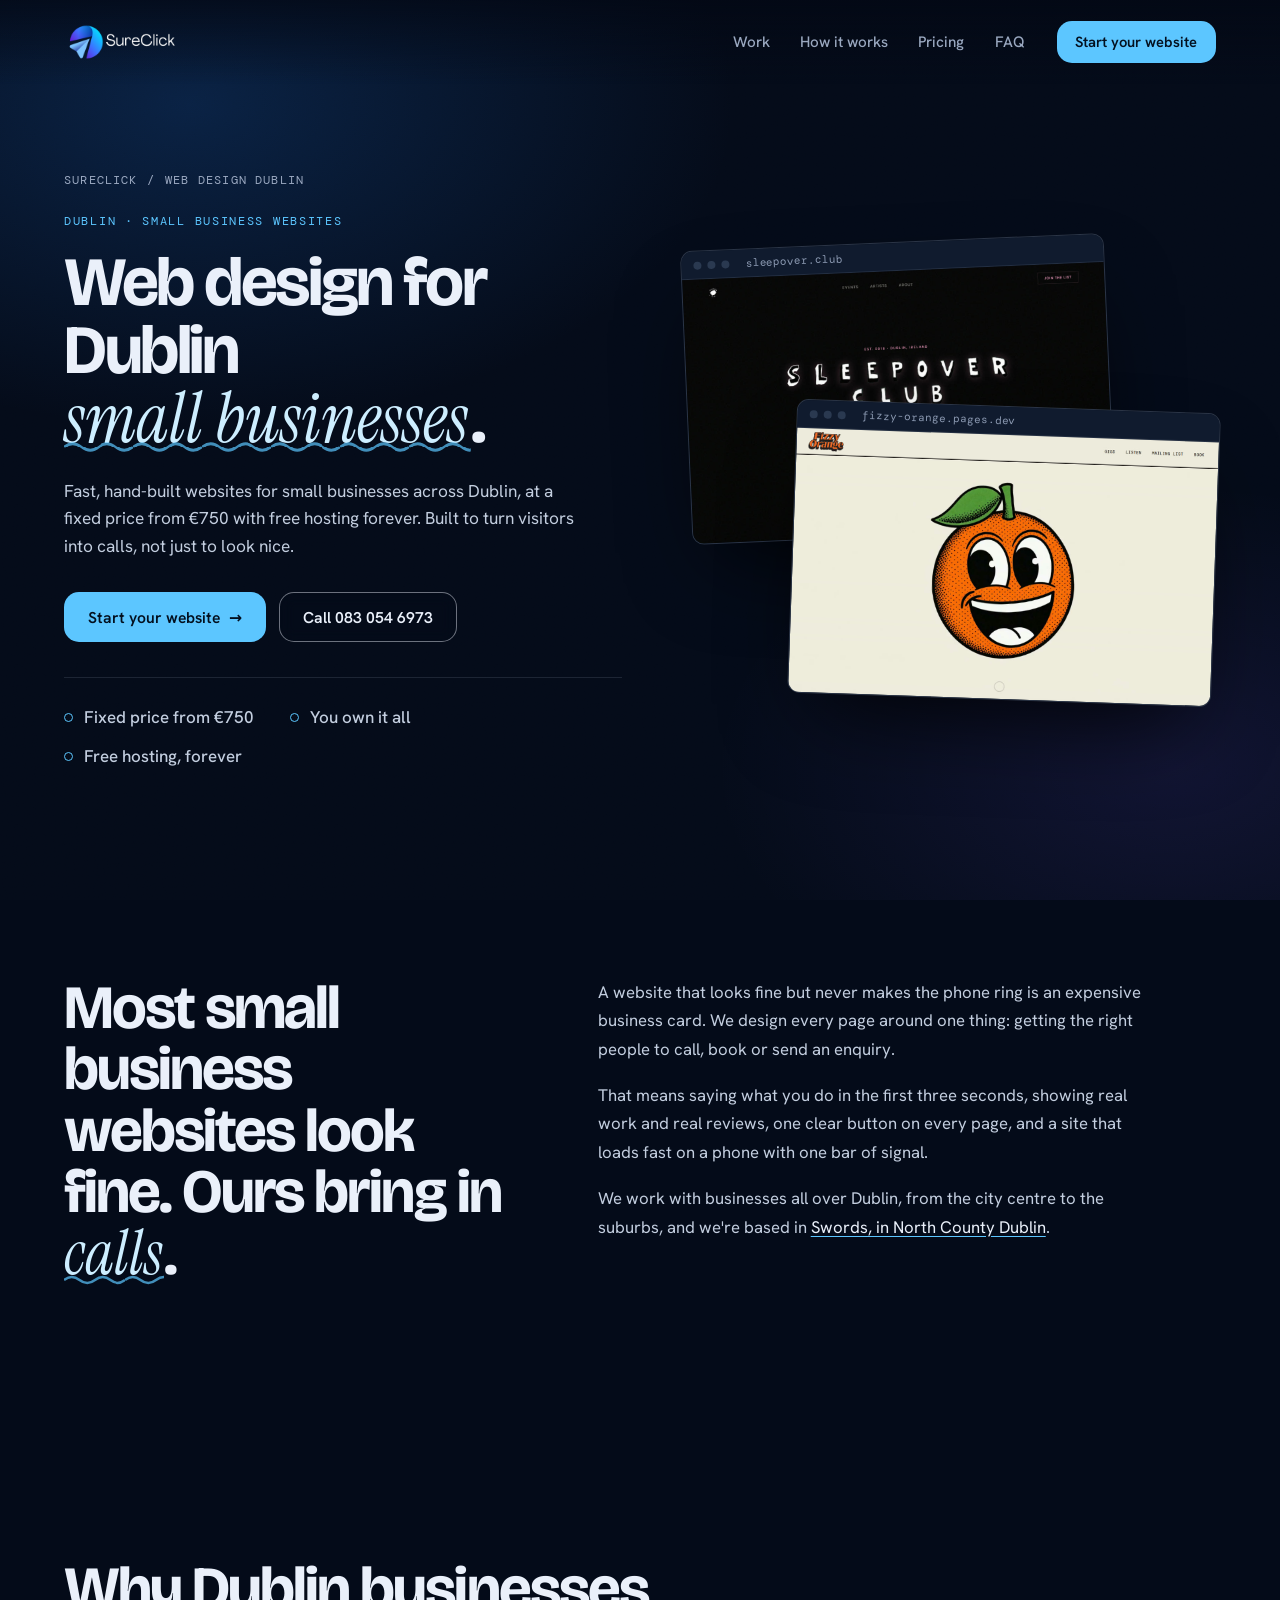
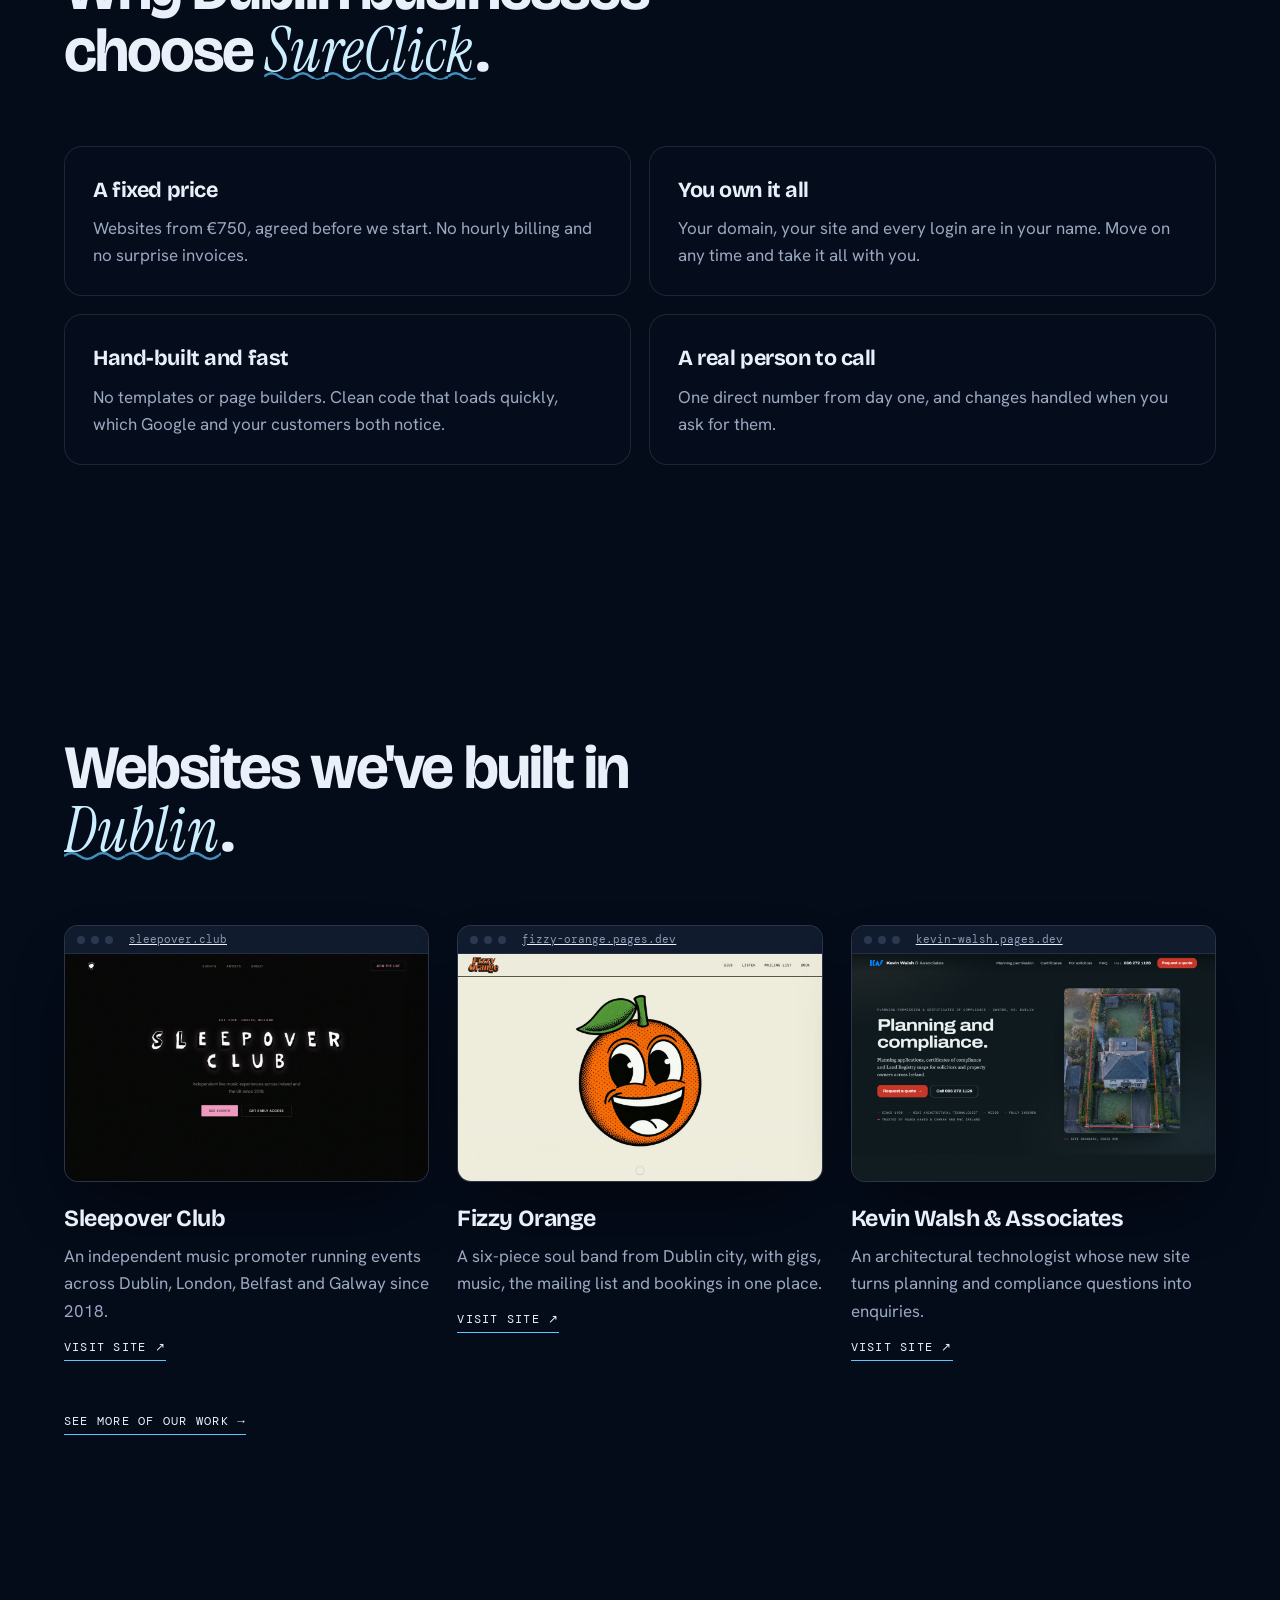
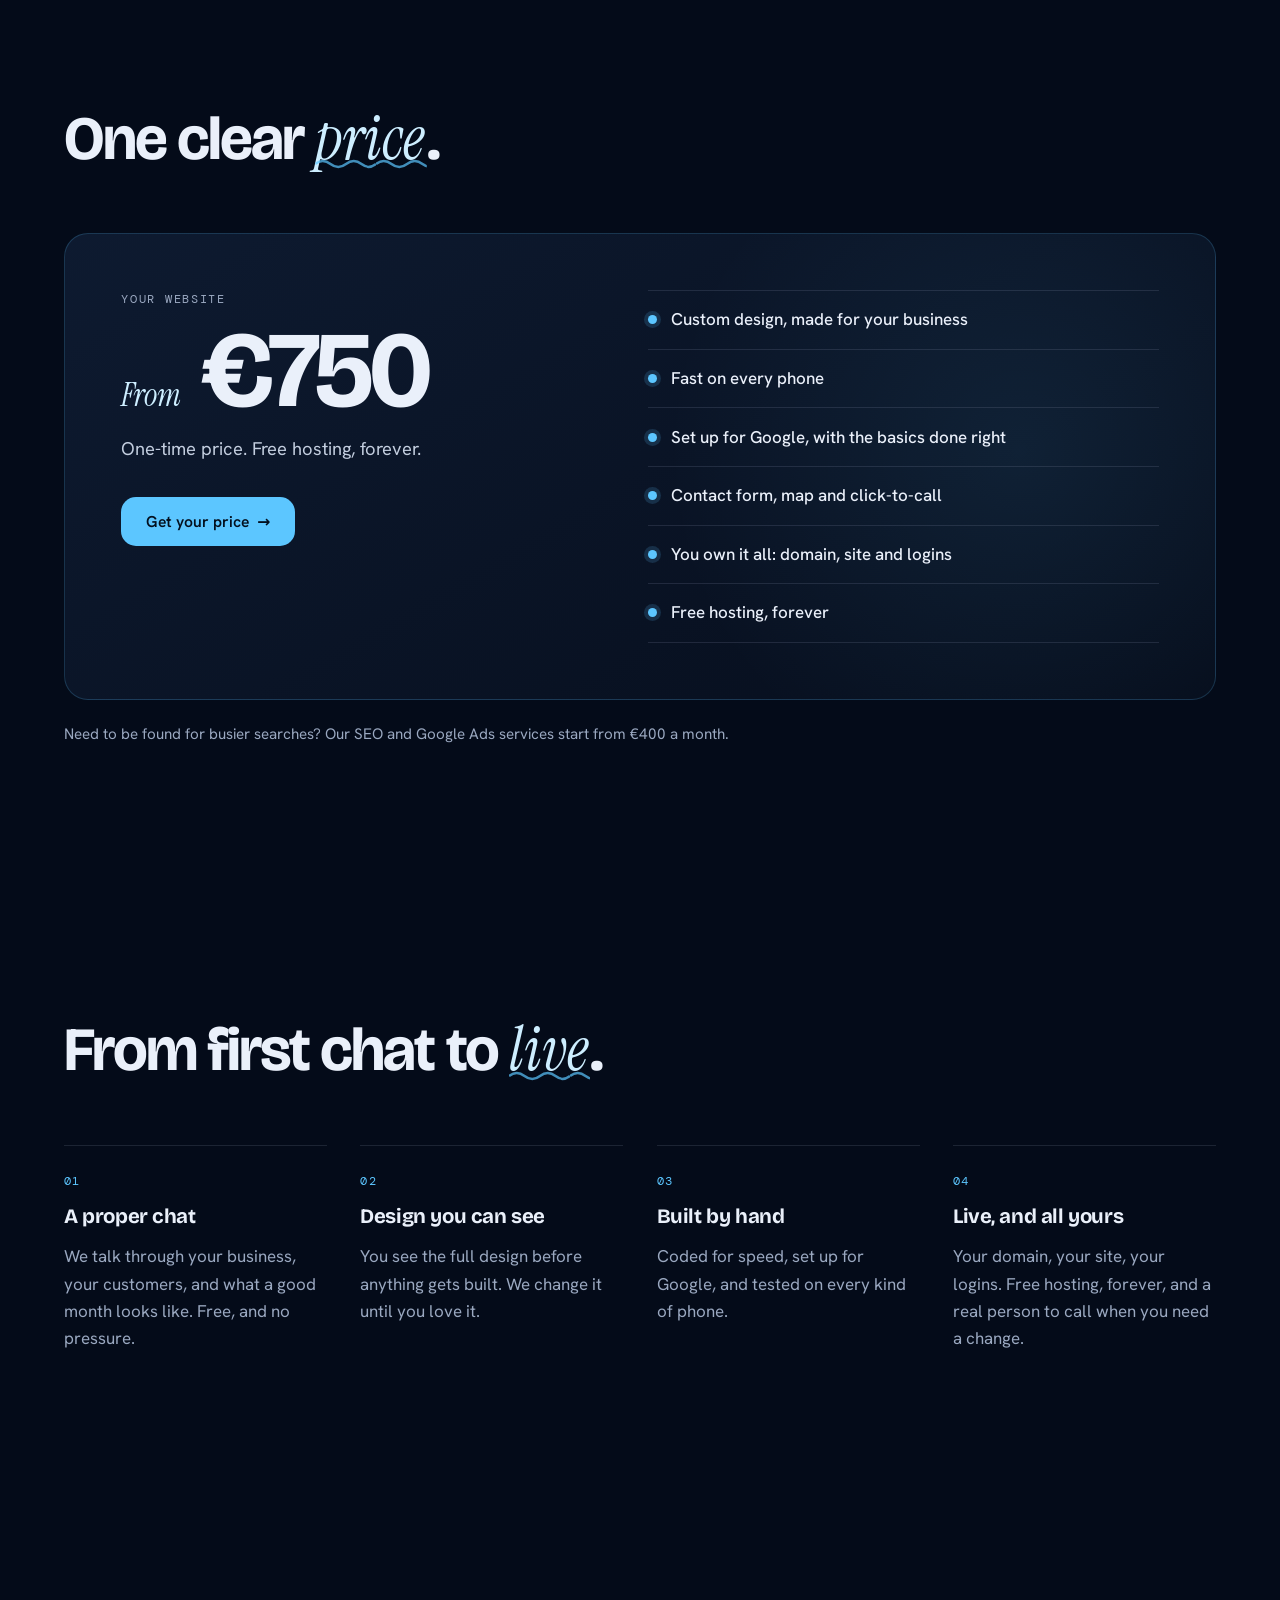
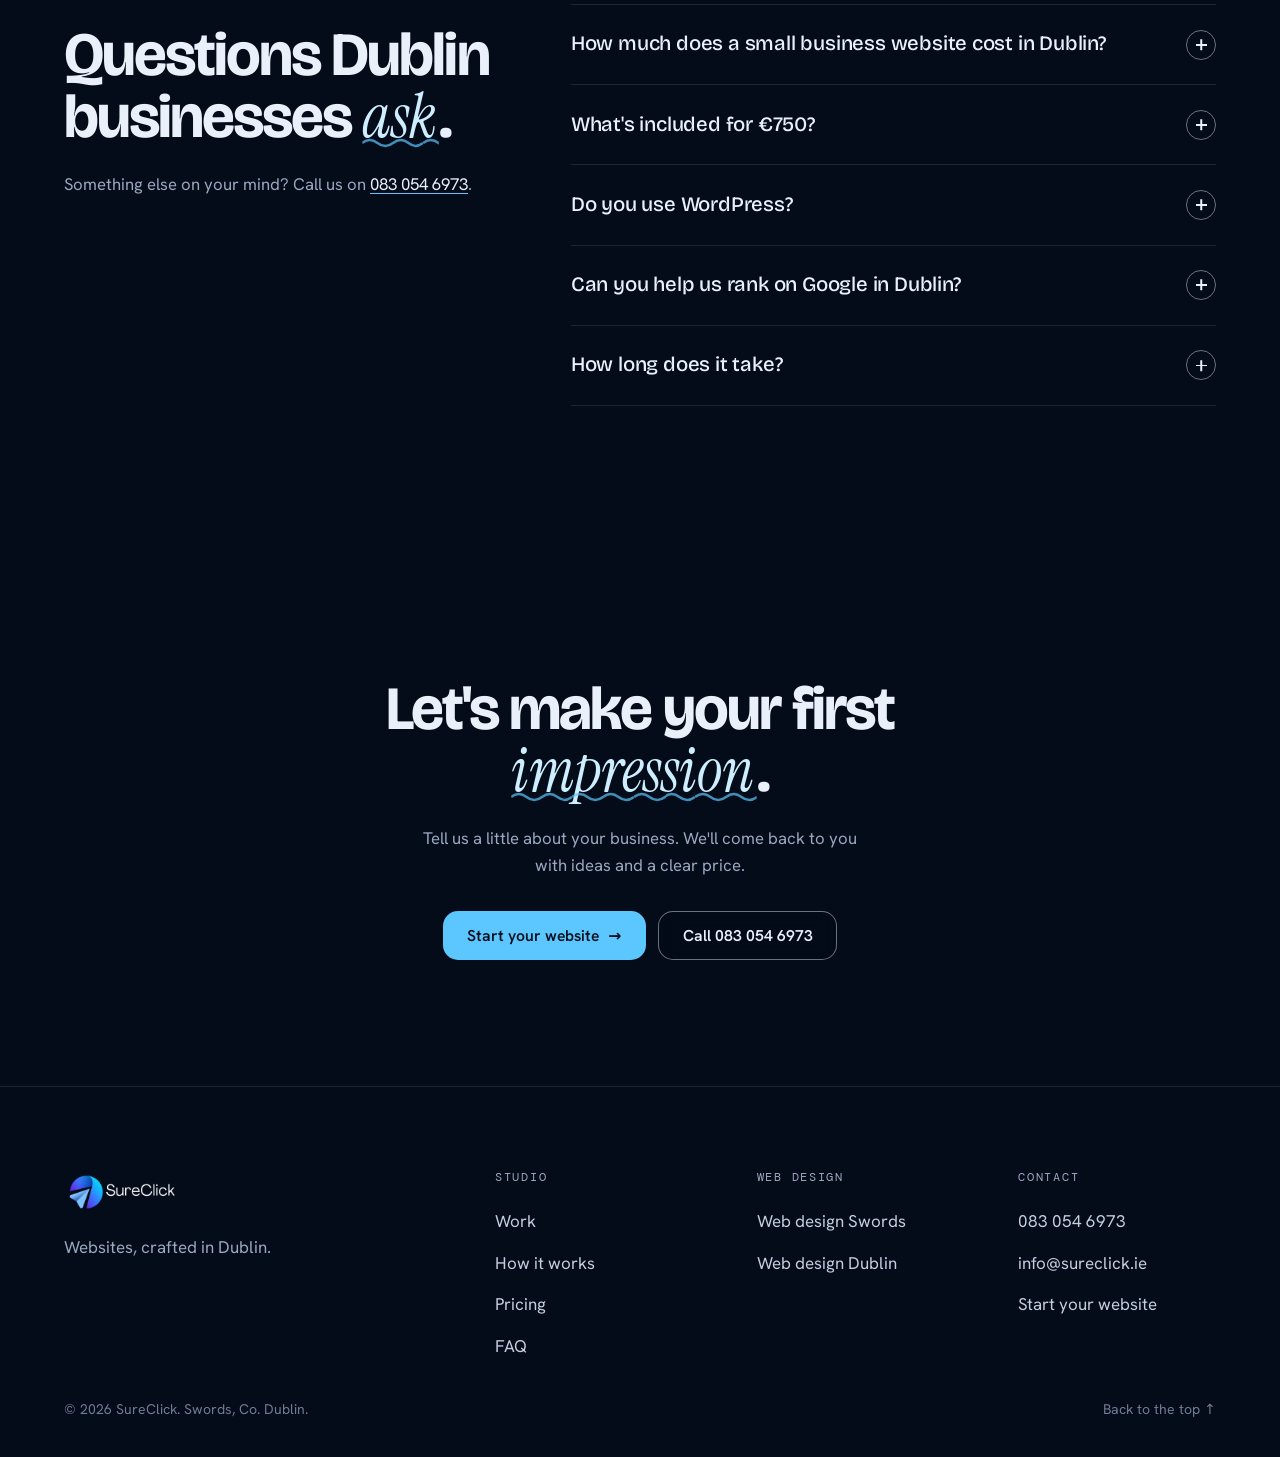
<file: web-design-dublin/index.html>
<!doctype html>
<html lang="en-IE">
<head>
<meta charset="utf-8">
<script>document.documentElement.classList.add("js")</script>
<meta name="viewport" content="width=device-width, initial-scale=1">
<title>Web Design Dublin for Small Businesses | From €750 | SureClick</title>
<meta name="description" content="Small business web design in Dublin. Hand-built, fast websites at a fixed price from €750, with free hosting forever, and you own everything.">
<meta name="theme-color" content="#040B19">
<link rel="canonical" href="https://www.sureclick.ie/web-design-dublin/">
<link rel="icon" href="/favicon.ico" sizes="48x48">
<link rel="icon" type="image/png" sizes="192x192" href="/favicon-192.png">
<link rel="icon" type="image/png" sizes="32x32" href="/favicon-32.png">
<link rel="apple-touch-icon" href="/apple-touch-icon.png">

<meta property="og:type" content="website">
<meta property="og:site_name" content="SureClick">
<meta property="og:locale" content="en_IE">
<meta property="og:title" content="Web design for Dublin small businesses | SureClick">
<meta property="og:description" content="Small business web design in Dublin. Hand-built, fast websites at a fixed price from €750, with free hosting forever, and you own everything.">
<meta property="og:url" content="https://www.sureclick.ie/web-design-dublin/">
<meta property="og:image" content="https://www.sureclick.ie/assets/og-image.jpg">
<meta property="og:image:type" content="image/jpeg">
<meta property="og:image:width" content="1200">
<meta property="og:image:height" content="630">
<meta property="og:image:alt" content="SureClick: websites, crafted in Dublin. Web design for Irish businesses from €750.">
<meta name="twitter:card" content="summary_large_image">
<meta name="twitter:title" content="Web design for Dublin small businesses | SureClick">
<meta name="twitter:description" content="Small business web design in Dublin. Hand-built, fast websites at a fixed price from €750, with free hosting forever, and you own everything.">
<meta name="twitter:image" content="https://www.sureclick.ie/assets/og-image.jpg">
<meta name="twitter:image:alt" content="SureClick: websites, crafted in Dublin. Web design for Irish businesses from €750.">

<link rel="preload" href="/assets/fonts/bricolage-grotesque.woff2" as="font" type="font/woff2" crossorigin>
<link rel="preload" href="/assets/fonts/hanken-grotesk.woff2" as="font" type="font/woff2" crossorigin>
<link rel="stylesheet" href="/assets/css/site.css">

<script type="application/ld+json">
{"@context":"https://schema.org","@graph":[{"@type":"WebPage","@id":"https://www.sureclick.ie/web-design-dublin/#webpage","url":"https://www.sureclick.ie/web-design-dublin/","name":"Web Design Dublin for Small Businesses | From €750 | SureClick","description":"Small business web design in Dublin. Hand-built, fast websites at a fixed price from €750, with free hosting forever, and you own everything.","inLanguage":"en-IE","isPartOf":{"@type":"WebSite","@id":"https://www.sureclick.ie/#website","name":"SureClick","url":"https://www.sureclick.ie/"},"breadcrumb":{"@id":"https://www.sureclick.ie/web-design-dublin/#breadcrumb"},"about":{"@id":"https://www.sureclick.ie/web-design-dublin/#service"}},{"@type":"BreadcrumbList","@id":"https://www.sureclick.ie/web-design-dublin/#breadcrumb","itemListElement":[{"@type":"ListItem","position":1,"name":"SureClick","item":"https://www.sureclick.ie/"},{"@type":"ListItem","position":2,"name":"Web design Dublin","item":"https://www.sureclick.ie/web-design-dublin/"}]},{"@type":"Service","@id":"https://www.sureclick.ie/web-design-dublin/#service","name":"Small business web design in Dublin","serviceType":"Web design","url":"https://www.sureclick.ie/web-design-dublin/","description":"Small business web design in Dublin. Hand-built, fast websites at a fixed price from €750, with free hosting forever, and you own everything.","provider":{"@type":"ProfessionalService","@id":"https://www.sureclick.ie/#business","name":"SureClick","url":"https://www.sureclick.ie/","logo":"https://www.sureclick.ie/assets/logos/sureclick-symbol.png","image":"https://www.sureclick.ie/assets/og-image.jpg","telephone":"+353830546973","email":"info@sureclick.ie","address":{"@type":"PostalAddress","addressLocality":"Swords","addressRegion":"Co. Dublin","addressCountry":"IE"},"priceRange":"€€"},"areaServed":[{"@type":"City","name":"Dublin"},{"@type":"AdministrativeArea","name":"County Dublin"},{"@type":"Country","name":"Ireland"}],"offers":{"@type":"Offer","priceSpecification":{"@type":"PriceSpecification","minPrice":750,"priceCurrency":"EUR"}}},{"@type":"FAQPage","@id":"https://www.sureclick.ie/web-design-dublin/#faq","mainEntity":[{"@type":"Question","name":"How much does a small business website cost in Dublin?","acceptedAnswer":{"@type":"Answer","text":"Prices vary a lot, and agency quotes often run into the thousands. Ours start from €750 as a one-time price, with free hosting forever. You get a fixed quote before any work starts, so the price never creeps."}},{"@type":"Question","name":"What's included for €750?","acceptedAnswer":{"@type":"Answer","text":"A custom design made for your business, a site that is fast on every phone, the Google basics set up properly, a contact form, map and click-to-call, and free hosting. You own the domain, the site and the logins."}},{"@type":"Question","name":"Do you use WordPress?","acceptedAnswer":{"@type":"Answer","text":"No. We build each site by hand, which keeps it fast, secure and free of plugin updates. If you'd like to edit things yourself, we can add a simple editor for your text and photos."}},{"@type":"Question","name":"Can you help us rank on Google in Dublin?","acceptedAnswer":{"@type":"Answer","text":"Every site gets the on-page basics right from day one. For competitive Dublin searches, our SEO service (from €400 a month) builds on that with content, local listings and links."}},{"@type":"Question","name":"How long does it take?","acceptedAnswer":{"@type":"Answer","text":"It depends on the size of the site and how quickly we get your photos and details. We'll give you a real date on the first call."}}]}]}
</script>
</head>
<body class="page">
<a class="skip" href="#main">Skip to content</a>

<div class="env" aria-hidden="true">
  <div class="env-glow"></div>
  <div class="env-grain"></div>
  <div class="env-specks"></div>
</div>

<header class="nav">
  <a class="brand" href="/" aria-label="SureClick home"><img src="/assets/logos/sureclick-logo.png" alt="SureClick" width="103" height="44"></a>
  <nav aria-label="Main">
    <ul class="nav-links">
      <li><a href="/#work">Work</a></li>
      <li><a href="/#how">How it works</a></li>
      <li><a href="/#pricing">Pricing</a></li>
      <li><a href="/#faq">FAQ</a></li>
    </ul>
  </nav>
  <a class="btn btn-accent nav-cta" href="/#contact">Start your website</a>
  <button class="menu-btn" type="button" aria-expanded="false" aria-controls="mobile-menu">Menu</button>
</header>
<div class="mobile-menu" id="mobile-menu" hidden>
  <a href="/#work">Work</a>
  <a href="/#how">How it works</a>
  <a href="/#pricing">Pricing</a>
  <a href="/#faq">FAQ</a>
  <a class="btn btn-accent" href="/#contact">Start your website</a>
</div>

<main id="main" tabindex="-1">
  <span id="top-of-page"></span>
  <section class="page-hero" aria-labelledby="page-h1">
    <div class="wrap">
      <div class="rv">
        <nav class="crumbs rc" aria-label="Breadcrumb"><a href="/">SureClick</a><span aria-hidden="true">/</span><span aria-current="page">Web design Dublin</span></nav>
        <p class="kicker label rc" style="--i:1"><span class="num">Dublin · Small business websites</span></p>
        <h1 class="page-h1 rc" id="page-h1" style="--i:2">Web design for Dublin <em>small businesses</em>.</h1>
        <p class="lede rc" style="--i:3">Fast, hand-built websites for small businesses across Dublin, at a fixed price from €750 with free hosting forever. Built to turn visitors into calls, not just to look nice.</p>
        <div class="cta-row rc" style="--i:4">
          <a class="btn btn-accent" href="/#contact">Start your website <span class="arr" aria-hidden="true">→</span></a>
          <a class="btn btn-ghost" href="tel:+353830546973">Call 083 054 6973</a>
        </div>
        <ul class="facts rc" style="--i:5"><li>Fixed price from €750</li><li>You own it all</li><li>Free hosting, forever</li></ul>
      </div>
      <div class="page-art rv" aria-hidden="true">
        <div class="shot s1 rc" style="--i:2"><span class="bar"><i></i><i></i><i></i><span>sleepover.club</span></span><img src="/assets/work/sleepover.jpg" alt="" width="1200" height="750"></div>
        <div class="shot s2 rc" style="--i:3"><span class="bar"><i></i><i></i><i></i><span>fizzy-orange.pages.dev</span></span><img src="/assets/work/fizzy.jpg" alt="" width="1200" height="750"></div>
      </div>
    </div>
  </section>

  <section class="sec" aria-labelledby="why-h">
    <div class="wrap prose rv">
      <h2 class="h2 rc" id="why-h">Most small business websites look fine. Ours bring in <em>calls</em>.</h2>
      <div class="rc" style="--i:1">
        <p>A website that looks fine but never makes the phone ring is an expensive business card. We design every page around one thing: getting the right people to call, book or send an enquiry.</p>
        <p>That means saying what you do in the first three seconds, showing real work and real reviews, one clear button on every page, and a site that loads fast on a phone with one bar of signal.</p>
        <p>We work with businesses all over Dublin, from the city centre to the suburbs, and we're based in <a href="/web-design-swords/">Swords, in North County Dublin</a>.</p>
      </div>
    </div>
  </section>

  <section class="sec" aria-labelledby="reasons-h">
    <div class="wrap">
      <header class="sec-head rv"><h2 class="h2 rc" id="reasons-h">Why Dublin businesses choose <em>SureClick</em>.</h2></header>
      <div class="reasons rv">
        <div class="reason rc" style="--i:0"><h3>A fixed price</h3><p>Websites from €750, agreed before we start. No hourly billing and no surprise invoices.</p></div>
        <div class="reason rc" style="--i:1"><h3>You own it all</h3><p>Your domain, your site and every login are in your name. Move on any time and take it all with you.</p></div>
        <div class="reason rc" style="--i:2"><h3>Hand-built and fast</h3><p>No templates or page builders. Clean code that loads quickly, which Google and your customers both notice.</p></div>
        <div class="reason rc" style="--i:3"><h3>A real person to call</h3><p>One direct number from day one, and changes handled when you ask for them.</p></div>
      </div>
    </div>
  </section>

  <section class="sec" aria-labelledby="work-h">
    <div class="wrap">
      <header class="sec-head rv"><h2 class="h2 rc" id="work-h">Websites we've built in <em>Dublin</em>.</h2></header>
      <div class="work-list rv">
        <article class="work-item rc" style="--i:0">
          <a class="shot" href="https://www.sleepover.club/" target="_blank" rel="noopener" tabindex="-1" aria-hidden="true"><span class="bar"><i></i><i></i><i></i><span>sleepover.club</span></span><img src="/assets/work/sleepover.jpg" alt="Sleepover Club website homepage, designed by SureClick" width="1200" height="750" loading="lazy"></a>
          <h3>Sleepover Club</h3>
          <p>An independent music promoter running events across Dublin, London, Belfast and Galway since 2018.</p>
          <a class="go" href="https://www.sleepover.club/" target="_blank" rel="noopener">Visit site ↗<span class="sr-only"> (Sleepover Club, opens in a new tab)</span></a>
        </article>
        <article class="work-item rc" style="--i:1">
          <a class="shot" href="https://fizzy-orange.pages.dev/" target="_blank" rel="noopener" tabindex="-1" aria-hidden="true"><span class="bar"><i></i><i></i><i></i><span>fizzy-orange.pages.dev</span></span><img src="/assets/work/fizzy.jpg" alt="Fizzy Orange band website homepage, designed by SureClick" width="1200" height="750" loading="lazy"></a>
          <h3>Fizzy Orange</h3>
          <p>A six-piece soul band from Dublin city, with gigs, music, the mailing list and bookings in one place.</p>
          <a class="go" href="https://fizzy-orange.pages.dev/" target="_blank" rel="noopener">Visit site ↗<span class="sr-only"> (Fizzy Orange, opens in a new tab)</span></a>
        </article>
        <article class="work-item rc" style="--i:2">
          <a class="shot" href="https://kevin-walsh.pages.dev/" target="_blank" rel="noopener" tabindex="-1" aria-hidden="true"><span class="bar"><i></i><i></i><i></i><span>kevin-walsh.pages.dev</span></span><img src="/assets/work/kwa-2.jpg" alt="Kevin Walsh &amp; Associates website homepage, designed by SureClick" width="1200" height="750" loading="lazy"></a>
          <h3>Kevin Walsh &amp; Associates</h3>
          <p>An architectural technologist whose new site turns planning and compliance questions into enquiries.</p>
          <a class="go" href="https://kevin-walsh.pages.dev/" target="_blank" rel="noopener">Visit site ↗<span class="sr-only"> (Kevin Walsh &amp; Associates, opens in a new tab)</span></a>
        </article>
      </div>
      <p class="more rv"><a class="go rc" href="/#work">See more of our work →</a></p>
    </div>
  </section>

  <section class="sec" aria-labelledby="price-h">
    <div class="wrap">
      <header class="sec-head rv"><h2 class="h2 rc" id="price-h">One clear <em>price</em>.</h2></header>
      <div class="price-card rv">
        <div class="price-main">
          <p class="label rc">Your website</p>
          <p class="price rc" style="--i:1"><span class="from">From</span>€750</p>
          <p class="price-note rc" style="--i:2">One-time price. Free hosting, forever.</p>
          <a class="btn btn-accent rc" style="--i:3" href="/#contact">Get your price <span class="arr" aria-hidden="true">→</span></a>
        </div>
        <ul class="price-list">
          <li class="rc" style="--i:1">Custom design, made for your business</li>
          <li class="rc" style="--i:2">Fast on every phone</li>
          <li class="rc" style="--i:3">Set up for Google, with the basics done right</li>
          <li class="rc" style="--i:4">Contact form, map and click-to-call</li>
          <li class="rc" style="--i:5">You own it all: domain, site and logins</li>
          <li class="rc" style="--i:6">Free hosting, forever</li>
        </ul>
      </div>
      <p class="fine">Need to be found for busier searches? Our SEO and Google Ads services start from €400 a month.</p>
    </div>
  </section>

  <section class="sec" aria-labelledby="how-h">
    <div class="wrap">
      <header class="sec-head rv"><h2 class="h2 rc" id="how-h">From first chat to <em>live</em>.</h2></header>
      <ol class="steps-compact rv">
        <li class="rc"><span class="n">01</span><h3>A proper chat</h3><p>We talk through your business, your customers, and what a good month looks like. Free, and no pressure.</p></li>
        <li class="rc" style="--i:1"><span class="n">02</span><h3>Design you can see</h3><p>You see the full design before anything gets built. We change it until you love it.</p></li>
        <li class="rc" style="--i:2"><span class="n">03</span><h3>Built by hand</h3><p>Coded for speed, set up for Google, and tested on every kind of phone.</p></li>
        <li class="rc" style="--i:3"><span class="n">04</span><h3>Live, and all yours</h3><p>Your domain, your site, your logins. Free hosting, forever, and a real person to call when you need a change.</p></li>
      </ol>
    </div>
  </section>

  <section class="sec faq" aria-labelledby="faq-h">
    <div class="wrap faq-grid">
      <div class="faq-side rv">
        <h2 class="h2 rc" id="faq-h">Questions Dublin businesses <em>ask</em>.</h2>
        <p class="lede rc" style="--i:1">Something else on your mind? Call us on <a href="tel:+353830546973">083 054 6973</a>.</p>
      </div>
      <div class="faq-list">
        <div class="qa">
          <button class="qa-q" type="button" aria-expanded="false" aria-controls="q1" id="q1-q"><span>How much does a small business website cost in Dublin?</span><span class="pm" aria-hidden="true"></span></button>
          <div class="qa-a" id="q1" role="region" aria-labelledby="q1-q"><div><p>Prices vary a lot, and agency quotes often run into the thousands. Ours start from €750 as a one-time price, with free hosting forever. You get a fixed quote before any work starts, so the price never creeps.</p></div></div>
        </div>
        <div class="qa">
          <button class="qa-q" type="button" aria-expanded="false" aria-controls="q2" id="q2-q"><span>What's included for €750?</span><span class="pm" aria-hidden="true"></span></button>
          <div class="qa-a" id="q2" role="region" aria-labelledby="q2-q"><div><p>A custom design made for your business, a site that is fast on every phone, the Google basics set up properly, a contact form, map and click-to-call, and free hosting. You own the domain, the site and the logins.</p></div></div>
        </div>
        <div class="qa">
          <button class="qa-q" type="button" aria-expanded="false" aria-controls="q3" id="q3-q"><span>Do you use WordPress?</span><span class="pm" aria-hidden="true"></span></button>
          <div class="qa-a" id="q3" role="region" aria-labelledby="q3-q"><div><p>No. We build each site by hand, which keeps it fast, secure and free of plugin updates. If you'd like to edit things yourself, we can add a simple editor for your text and photos.</p></div></div>
        </div>
        <div class="qa">
          <button class="qa-q" type="button" aria-expanded="false" aria-controls="q4" id="q4-q"><span>Can you help us rank on Google in Dublin?</span><span class="pm" aria-hidden="true"></span></button>
          <div class="qa-a" id="q4" role="region" aria-labelledby="q4-q"><div><p>Every site gets the on-page basics right from day one. For competitive Dublin searches, our SEO service (from €400 a month) builds on that with content, local listings and links.</p></div></div>
        </div>
        <div class="qa">
          <button class="qa-q" type="button" aria-expanded="false" aria-controls="q5" id="q5-q"><span>How long does it take?</span><span class="pm" aria-hidden="true"></span></button>
          <div class="qa-a" id="q5" role="region" aria-labelledby="q5-q"><div><p>It depends on the size of the site and how quickly we get your photos and details. We'll give you a real date on the first call.</p></div></div>
        </div>
      </div>
    </div>
  </section>

  <section class="sec cta-band" aria-labelledby="cta-h">
    <div class="wrap rv">
      <h2 class="h2 rc" id="cta-h">Let's make your first <em>impression</em>.</h2>
      <p class="lede rc" style="--i:1">Tell us a little about your business. We'll come back to you with ideas and a clear price.</p>
      <div class="cta-row rc" style="--i:2">
        <a class="btn btn-accent" href="/#contact">Start your website <span class="arr" aria-hidden="true">→</span></a>
        <a class="btn btn-ghost" href="tel:+353830546973">Call 083 054 6973</a>
      </div>
    </div>
  </section>
</main>

<footer class="foot">
  <div class="wrap">
    <div class="foot-grid">
      <div>
        <a class="brand" href="/" aria-label="SureClick home"><img src="/assets/logos/sureclick-logo.png" alt="SureClick" width="113" height="48" loading="lazy"></a>
        <p class="foot-tag">Websites, crafted in Dublin.</p>
      </div>
      <div>
        <h2>Studio</h2>
        <ul>
          <li><a href="/#work">Work</a></li>
          <li><a href="/#how">How it works</a></li>
          <li><a href="/#pricing">Pricing</a></li>
          <li><a href="/#faq">FAQ</a></li>
        </ul>
      </div>
      <div>
        <h2>Web design</h2>
        <ul>
          <li><a href="/web-design-swords/">Web design Swords</a></li>
          <li><a href="/web-design-dublin/" aria-current="page">Web design Dublin</a></li>
        </ul>
      </div>
      <div>
        <h2>Contact</h2>
        <ul>
          <li><a href="tel:+353830546973">083 054 6973</a></li>
          <li><a href="mailto:info@sureclick.ie">info@sureclick.ie</a></li>
          <li><a href="/#contact">Start your website</a></li>
        </ul>
      </div>
    </div>
    <div class="foot-base">
      <span>© 2026 SureClick. Swords, Co. Dublin.</span>
      <a href="#top-of-page">Back to the top ↑</a>
    </div>
  </div>
</footer>

<script src="/assets/js/page.js" defer></script>
</body>
</html>
</file>
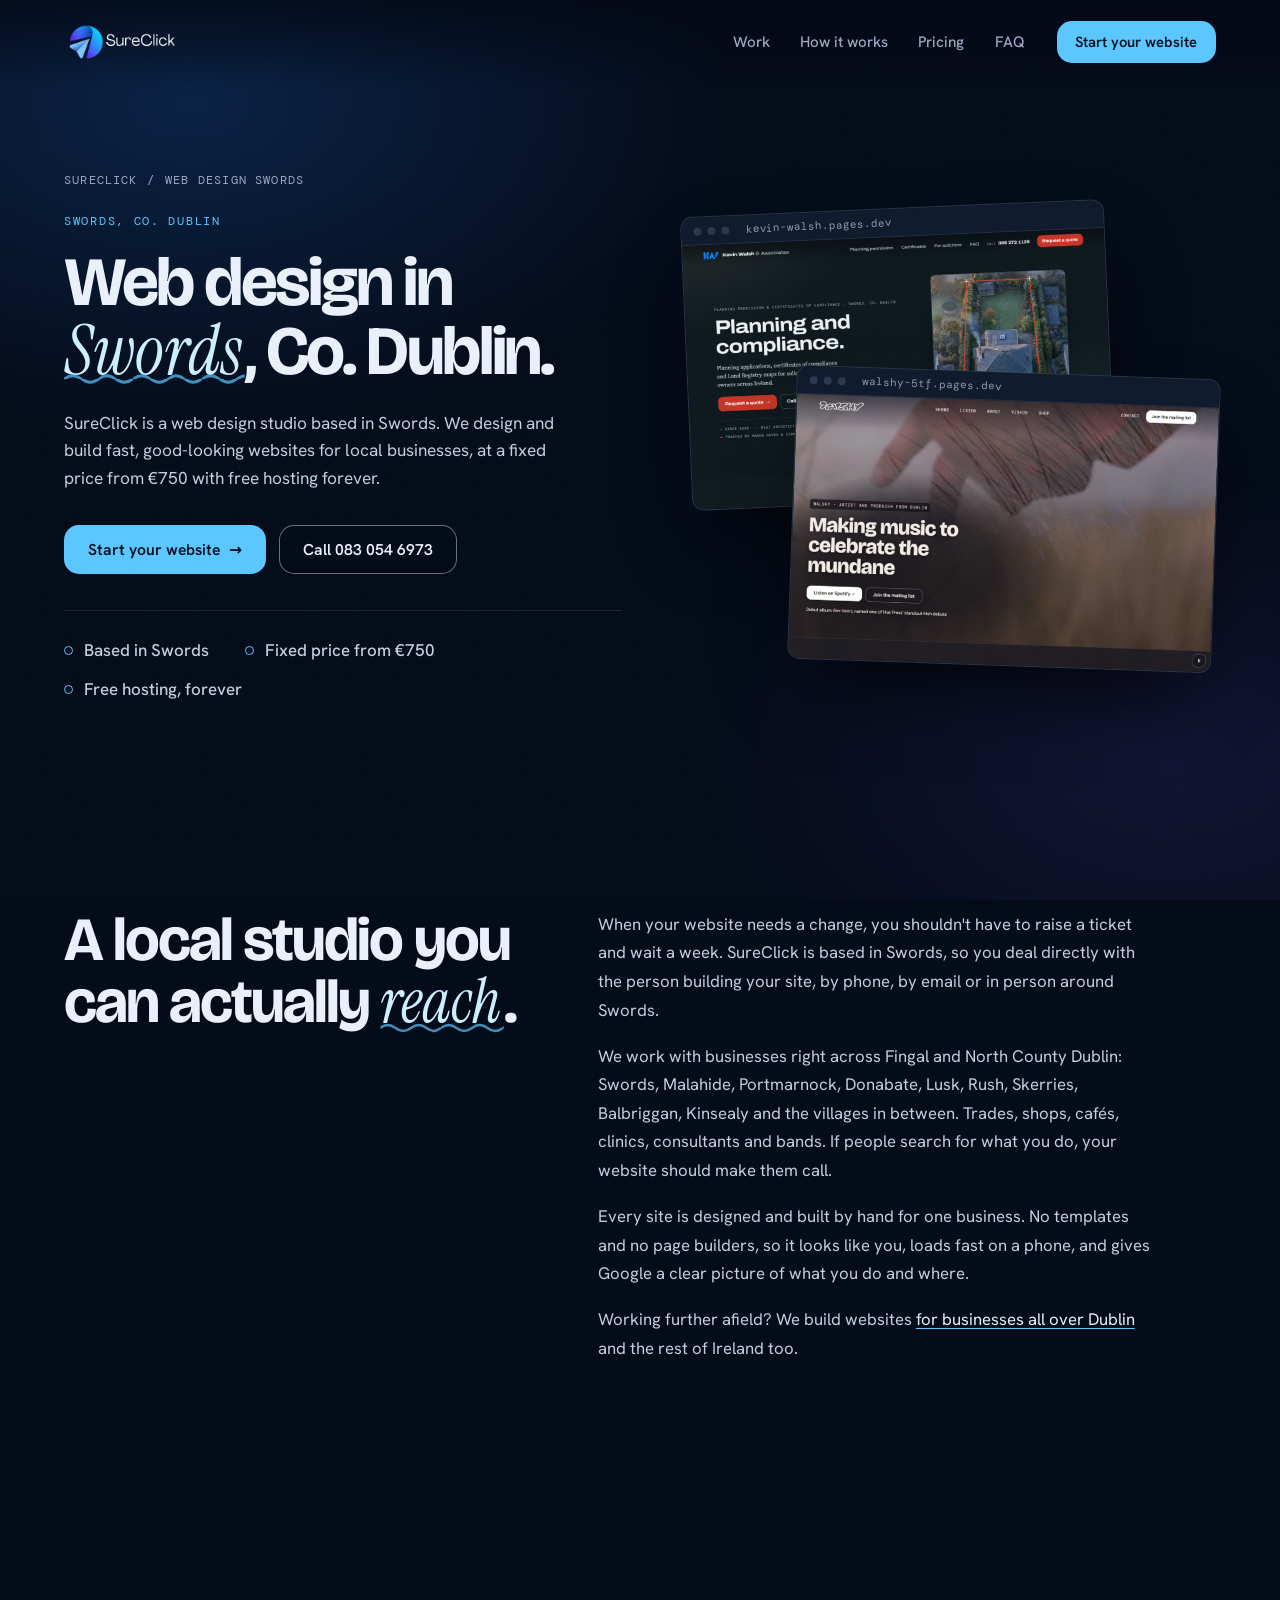
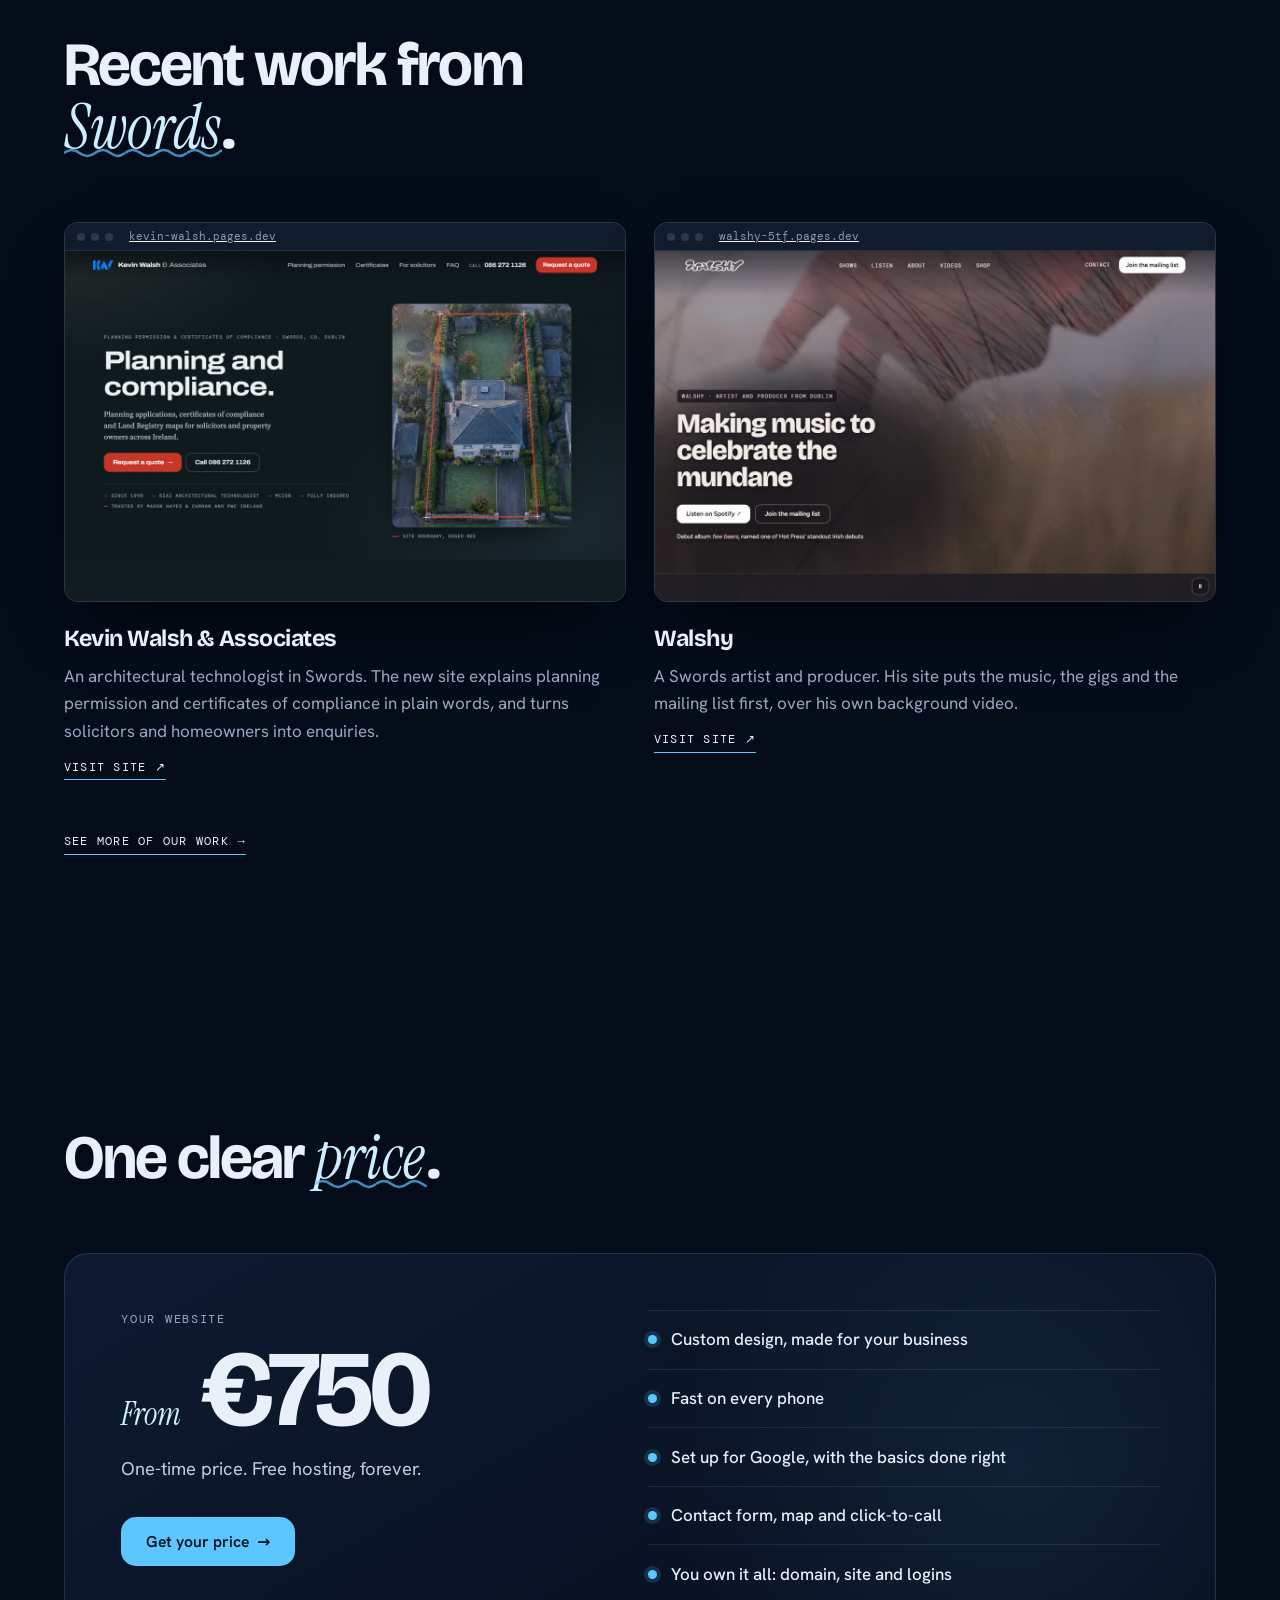
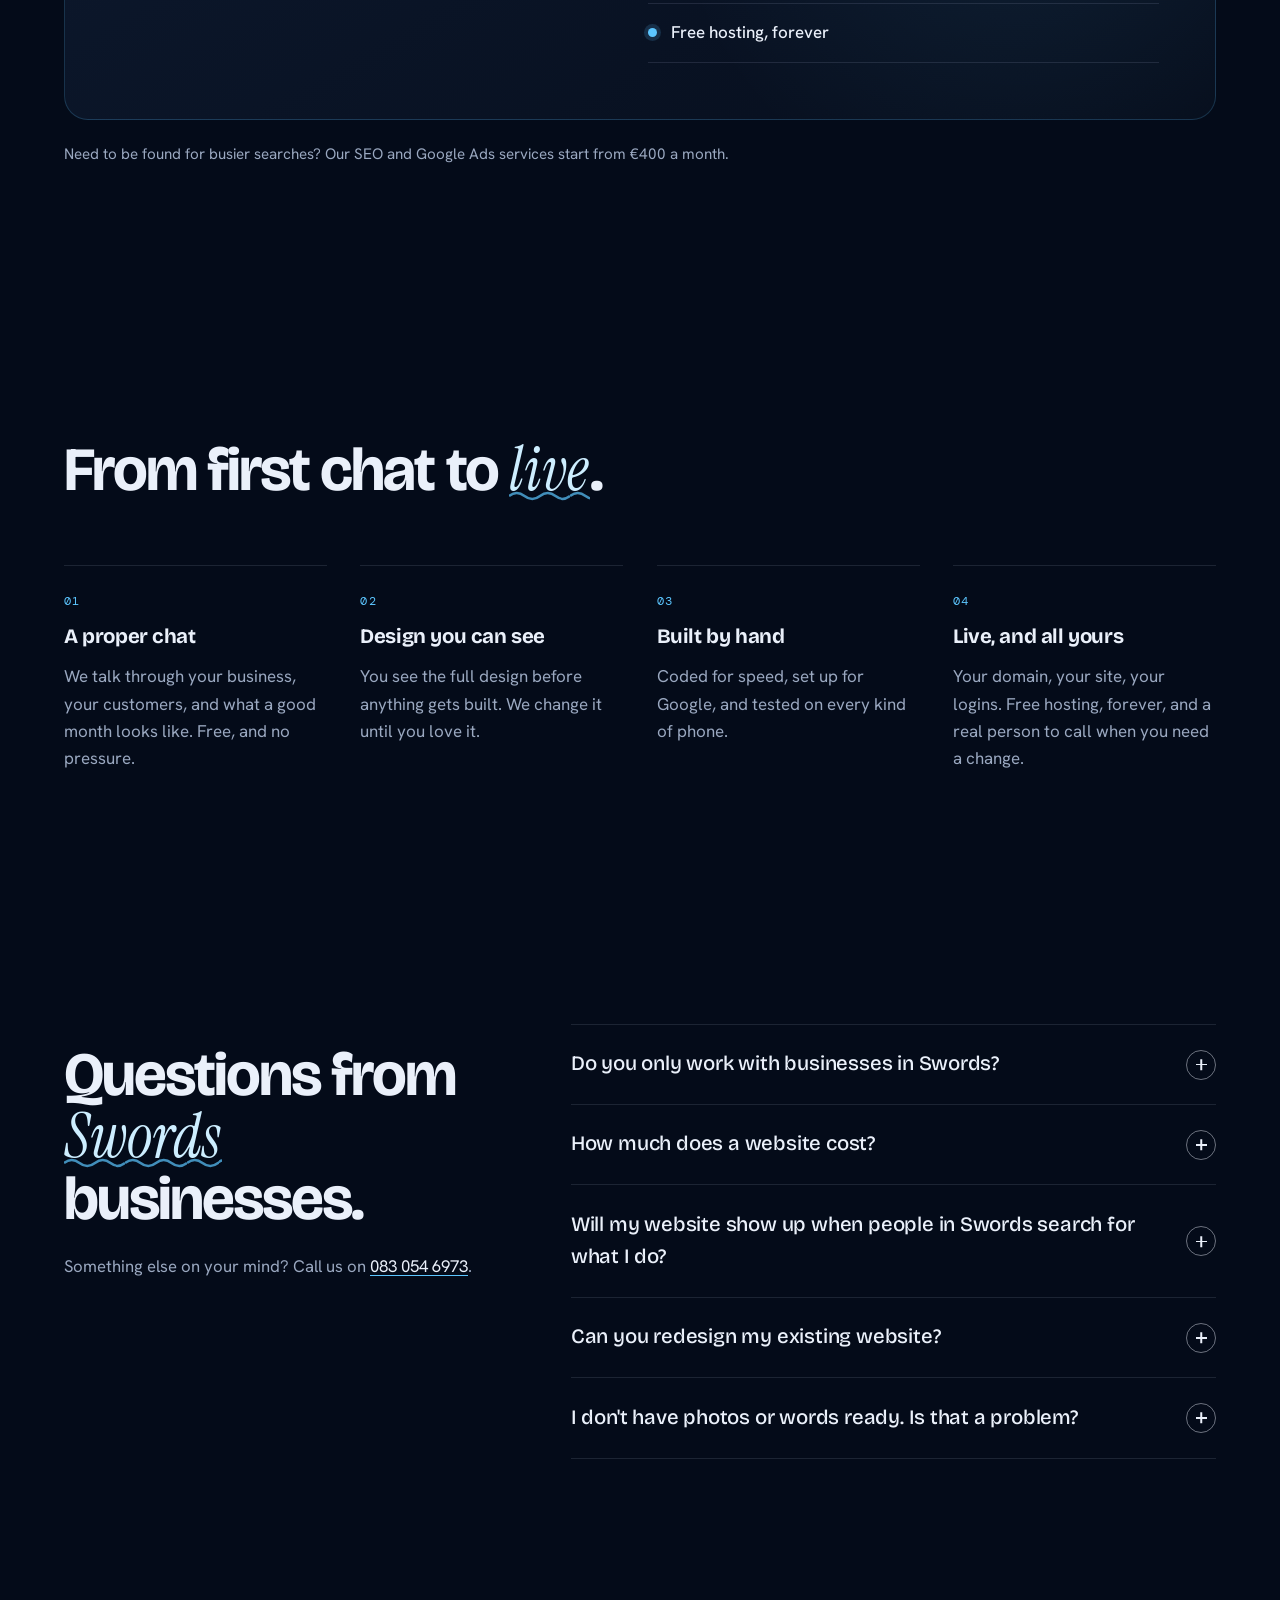
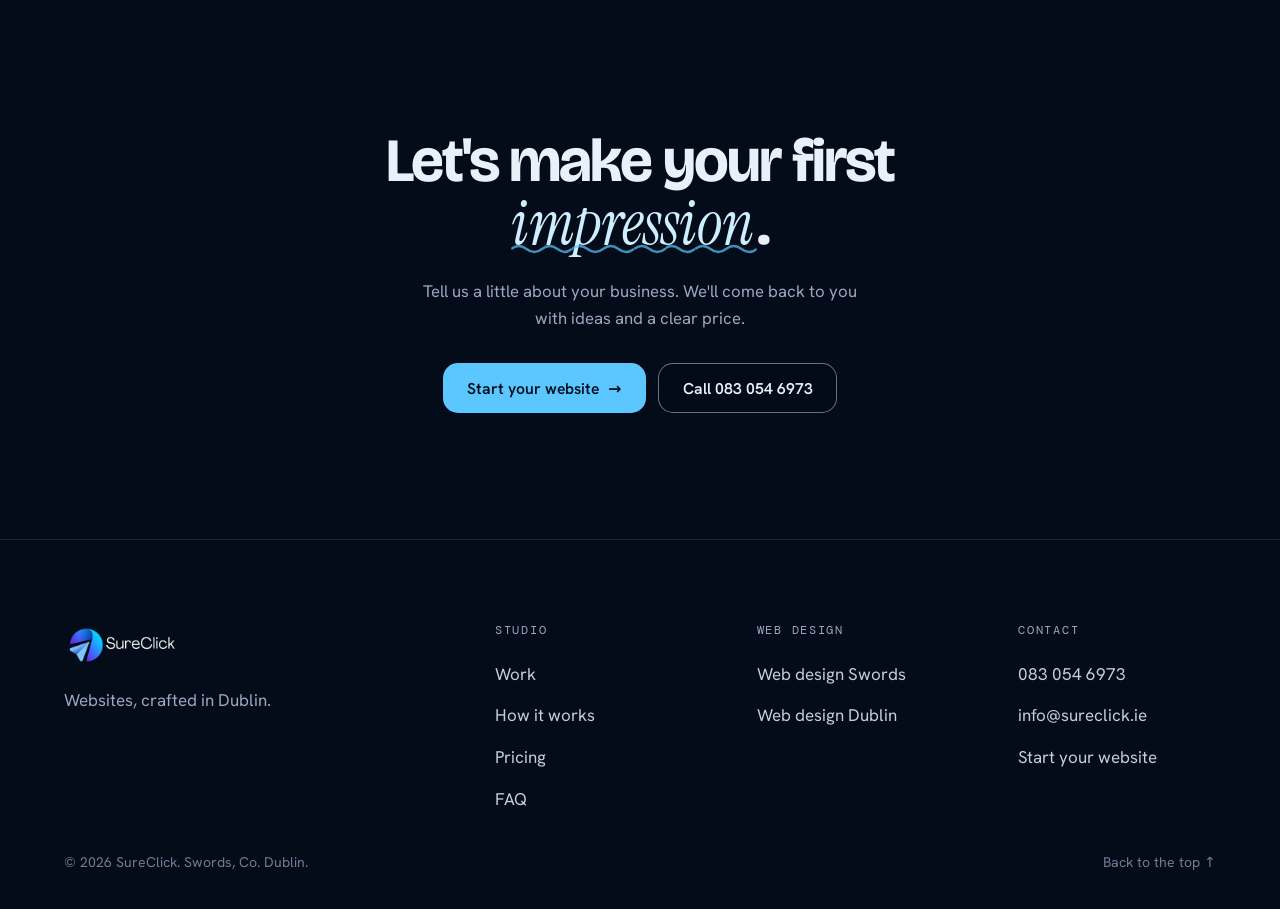
<file: web-design-swords/index.html>
<!doctype html>
<html lang="en-IE">
<head>
<meta charset="utf-8">
<script>document.documentElement.classList.add("js")</script>
<meta name="viewport" content="width=device-width, initial-scale=1">
<title>Web Design Swords, Co. Dublin | Websites from €750 | SureClick</title>
<meta name="description" content="Web design in Swords from a local studio. Fast, hand-built websites for businesses across Fingal, from €750 with free hosting forever. You own it all.">
<meta name="theme-color" content="#040B19">
<link rel="canonical" href="https://www.sureclick.ie/web-design-swords/">
<link rel="icon" href="/favicon.ico" sizes="48x48">
<link rel="icon" type="image/png" sizes="192x192" href="/favicon-192.png">
<link rel="icon" type="image/png" sizes="32x32" href="/favicon-32.png">
<link rel="apple-touch-icon" href="/apple-touch-icon.png">

<meta property="og:type" content="website">
<meta property="og:site_name" content="SureClick">
<meta property="og:locale" content="en_IE">
<meta property="og:title" content="Web design in Swords, Co. Dublin | SureClick">
<meta property="og:description" content="Web design in Swords from a local studio. Fast, hand-built websites for businesses across Fingal, from €750 with free hosting forever. You own it all.">
<meta property="og:url" content="https://www.sureclick.ie/web-design-swords/">
<meta property="og:image" content="https://www.sureclick.ie/assets/og-image.jpg">
<meta property="og:image:type" content="image/jpeg">
<meta property="og:image:width" content="1200">
<meta property="og:image:height" content="630">
<meta property="og:image:alt" content="SureClick: websites, crafted in Dublin. Web design for Irish businesses from €750.">
<meta name="twitter:card" content="summary_large_image">
<meta name="twitter:title" content="Web design in Swords, Co. Dublin | SureClick">
<meta name="twitter:description" content="Web design in Swords from a local studio. Fast, hand-built websites for businesses across Fingal, from €750 with free hosting forever. You own it all.">
<meta name="twitter:image" content="https://www.sureclick.ie/assets/og-image.jpg">
<meta name="twitter:image:alt" content="SureClick: websites, crafted in Dublin. Web design for Irish businesses from €750.">

<link rel="preload" href="/assets/fonts/bricolage-grotesque.woff2" as="font" type="font/woff2" crossorigin>
<link rel="preload" href="/assets/fonts/hanken-grotesk.woff2" as="font" type="font/woff2" crossorigin>
<link rel="stylesheet" href="/assets/css/site.css">

<script type="application/ld+json">
{"@context":"https://schema.org","@graph":[{"@type":"WebPage","@id":"https://www.sureclick.ie/web-design-swords/#webpage","url":"https://www.sureclick.ie/web-design-swords/","name":"Web Design Swords, Co. Dublin | Websites from €750 | SureClick","description":"Web design in Swords from a local studio. Fast, hand-built websites for businesses across Fingal, from €750 with free hosting forever. You own it all.","inLanguage":"en-IE","isPartOf":{"@type":"WebSite","@id":"https://www.sureclick.ie/#website","name":"SureClick","url":"https://www.sureclick.ie/"},"breadcrumb":{"@id":"https://www.sureclick.ie/web-design-swords/#breadcrumb"},"about":{"@id":"https://www.sureclick.ie/web-design-swords/#service"}},{"@type":"BreadcrumbList","@id":"https://www.sureclick.ie/web-design-swords/#breadcrumb","itemListElement":[{"@type":"ListItem","position":1,"name":"SureClick","item":"https://www.sureclick.ie/"},{"@type":"ListItem","position":2,"name":"Web design Swords","item":"https://www.sureclick.ie/web-design-swords/"}]},{"@type":"Service","@id":"https://www.sureclick.ie/web-design-swords/#service","name":"Web design in Swords, Co. Dublin","serviceType":"Web design","url":"https://www.sureclick.ie/web-design-swords/","description":"Web design in Swords from a local studio. Fast, hand-built websites for businesses across Fingal, from €750 with free hosting forever. You own it all.","provider":{"@type":"ProfessionalService","@id":"https://www.sureclick.ie/#business","name":"SureClick","url":"https://www.sureclick.ie/","logo":"https://www.sureclick.ie/assets/logos/sureclick-symbol.png","image":"https://www.sureclick.ie/assets/og-image.jpg","telephone":"+353830546973","email":"info@sureclick.ie","address":{"@type":"PostalAddress","addressLocality":"Swords","addressRegion":"Co. Dublin","addressCountry":"IE"},"priceRange":"€€"},"areaServed":[{"@type":"City","name":"Swords"},{"@type":"AdministrativeArea","name":"Fingal"},{"@type":"AdministrativeArea","name":"North County Dublin"}],"offers":{"@type":"Offer","priceSpecification":{"@type":"PriceSpecification","minPrice":750,"priceCurrency":"EUR"}}},{"@type":"FAQPage","@id":"https://www.sureclick.ie/web-design-swords/#faq","mainEntity":[{"@type":"Question","name":"Do you only work with businesses in Swords?","acceptedAnswer":{"@type":"Answer","text":"No. We're based in Swords and do a lot of work across Fingal, but we build websites for businesses all over Dublin and Ireland. Everything can be done by phone and email if that suits you better."}},{"@type":"Question","name":"How much does a website cost?","acceptedAnswer":{"@type":"Answer","text":"Our websites start from €750, as a one-time price with free hosting forever. Bigger sites with more pages or features cost more, and you always get a fixed price before any work starts."}},{"@type":"Question","name":"Will my website show up when people in Swords search for what I do?","acceptedAnswer":{"@type":"Answer","text":"We build every site with the local basics Google looks for: your town and services in the page titles, your details marked up for search engines, and fast load times. Link it to your Google Business Profile and ask happy customers for reviews, and you give yourself the best chance in local results."}},{"@type":"Question","name":"Can you redesign my existing website?","acceptedAnswer":{"@type":"Answer","text":"Yes. We keep what's already working, like pages that bring you visitors, and redirect old addresses so you don't lose your place on Google."}},{"@type":"Question","name":"I don't have photos or words ready. Is that a problem?","acceptedAnswer":{"@type":"Answer","text":"Not at all. We'll help you with the words, and we can sort out photos too."}}]}]}
</script>
</head>
<body class="page">
<a class="skip" href="#main">Skip to content</a>

<div class="env" aria-hidden="true">
  <div class="env-glow"></div>
  <div class="env-grain"></div>
  <div class="env-specks"></div>
</div>

<header class="nav">
  <a class="brand" href="/" aria-label="SureClick home"><img src="/assets/logos/sureclick-logo.png" alt="SureClick" width="103" height="44"></a>
  <nav aria-label="Main">
    <ul class="nav-links">
      <li><a href="/#work">Work</a></li>
      <li><a href="/#how">How it works</a></li>
      <li><a href="/#pricing">Pricing</a></li>
      <li><a href="/#faq">FAQ</a></li>
    </ul>
  </nav>
  <a class="btn btn-accent nav-cta" href="/#contact">Start your website</a>
  <button class="menu-btn" type="button" aria-expanded="false" aria-controls="mobile-menu">Menu</button>
</header>
<div class="mobile-menu" id="mobile-menu" hidden>
  <a href="/#work">Work</a>
  <a href="/#how">How it works</a>
  <a href="/#pricing">Pricing</a>
  <a href="/#faq">FAQ</a>
  <a class="btn btn-accent" href="/#contact">Start your website</a>
</div>

<main id="main" tabindex="-1">
  <span id="top-of-page"></span>
  <section class="page-hero" aria-labelledby="page-h1">
    <div class="wrap">
      <div class="rv">
        <nav class="crumbs rc" aria-label="Breadcrumb"><a href="/">SureClick</a><span aria-hidden="true">/</span><span aria-current="page">Web design Swords</span></nav>
        <p class="kicker label rc" style="--i:1"><span class="num">Swords, Co. Dublin</span></p>
        <h1 class="page-h1 rc" id="page-h1" style="--i:2">Web design in <em>Swords</em>, Co. Dublin.</h1>
        <p class="lede rc" style="--i:3">SureClick is a web design studio based in Swords. We design and build fast, good-looking websites for local businesses, at a fixed price from €750 with free hosting forever.</p>
        <div class="cta-row rc" style="--i:4">
          <a class="btn btn-accent" href="/#contact">Start your website <span class="arr" aria-hidden="true">→</span></a>
          <a class="btn btn-ghost" href="tel:+353830546973">Call 083 054 6973</a>
        </div>
        <ul class="facts rc" style="--i:5"><li>Based in Swords</li><li>Fixed price from €750</li><li>Free hosting, forever</li></ul>
      </div>
      <div class="page-art rv" aria-hidden="true">
        <div class="shot s1 rc" style="--i:2"><span class="bar"><i></i><i></i><i></i><span>kevin-walsh.pages.dev</span></span><img src="/assets/work/kwa-2.jpg" alt="" width="1200" height="750"></div>
        <div class="shot s2 rc" style="--i:3"><span class="bar"><i></i><i></i><i></i><span>walshy-5tf.pages.dev</span></span><img src="/assets/work/walshy.jpg" alt="" width="1200" height="750"></div>
      </div>
    </div>
  </section>

  <section class="sec" aria-labelledby="why-h">
    <div class="wrap prose rv">
      <h2 class="h2 rc" id="why-h">A local studio you can actually <em>reach</em>.</h2>
      <div class="rc" style="--i:1">
        <p>When your website needs a change, you shouldn't have to raise a ticket and wait a week. SureClick is based in Swords, so you deal directly with the person building your site, by phone, by email or in person around Swords.</p>
        <p>We work with businesses right across Fingal and North County Dublin: Swords, Malahide, Portmarnock, Donabate, Lusk, Rush, Skerries, Balbriggan, Kinsealy and the villages in between. Trades, shops, cafés, clinics, consultants and bands. If people search for what you do, your website should make them call.</p>
        <p>Every site is designed and built by hand for one business. No templates and no page builders, so it looks like you, loads fast on a phone, and gives Google a clear picture of what you do and where.</p>
        <p>Working further afield? We build websites <a href="/web-design-dublin/">for businesses all over Dublin</a> and the rest of Ireland too.</p>
      </div>
    </div>
  </section>

  <section class="sec" aria-labelledby="work-h">
    <div class="wrap">
      <header class="sec-head rv"><h2 class="h2 rc" id="work-h">Recent work from <em>Swords</em>.</h2></header>
      <div class="work-list rv">
        <article class="work-item rc" style="--i:0">
          <a class="shot" href="https://kevin-walsh.pages.dev/" target="_blank" rel="noopener" tabindex="-1" aria-hidden="true"><span class="bar"><i></i><i></i><i></i><span>kevin-walsh.pages.dev</span></span><img src="/assets/work/kwa-2.jpg" alt="Kevin Walsh &amp; Associates website homepage, designed by SureClick" width="1200" height="750" loading="lazy"></a>
          <h3>Kevin Walsh &amp; Associates</h3>
          <p>An architectural technologist in Swords. The new site explains planning permission and certificates of compliance in plain words, and turns solicitors and homeowners into enquiries.</p>
          <a class="go" href="https://kevin-walsh.pages.dev/" target="_blank" rel="noopener">Visit site ↗<span class="sr-only"> (Kevin Walsh &amp; Associates, opens in a new tab)</span></a>
        </article>
        <article class="work-item rc" style="--i:1">
          <a class="shot" href="https://walshy-5tf.pages.dev/" target="_blank" rel="noopener" tabindex="-1" aria-hidden="true"><span class="bar"><i></i><i></i><i></i><span>walshy-5tf.pages.dev</span></span><img src="/assets/work/walshy.jpg" alt="Walshy music website homepage, designed by SureClick" width="1200" height="750" loading="lazy"></a>
          <h3>Walshy</h3>
          <p>A Swords artist and producer. His site puts the music, the gigs and the mailing list first, over his own background video.</p>
          <a class="go" href="https://walshy-5tf.pages.dev/" target="_blank" rel="noopener">Visit site ↗<span class="sr-only"> (Walshy, opens in a new tab)</span></a>
        </article>
      </div>
      <p class="more rv"><a class="go rc" href="/#work">See more of our work →</a></p>
    </div>
  </section>

  <section class="sec" aria-labelledby="price-h">
    <div class="wrap">
      <header class="sec-head rv"><h2 class="h2 rc" id="price-h">One clear <em>price</em>.</h2></header>
      <div class="price-card rv">
        <div class="price-main">
          <p class="label rc">Your website</p>
          <p class="price rc" style="--i:1"><span class="from">From</span>€750</p>
          <p class="price-note rc" style="--i:2">One-time price. Free hosting, forever.</p>
          <a class="btn btn-accent rc" style="--i:3" href="/#contact">Get your price <span class="arr" aria-hidden="true">→</span></a>
        </div>
        <ul class="price-list">
          <li class="rc" style="--i:1">Custom design, made for your business</li>
          <li class="rc" style="--i:2">Fast on every phone</li>
          <li class="rc" style="--i:3">Set up for Google, with the basics done right</li>
          <li class="rc" style="--i:4">Contact form, map and click-to-call</li>
          <li class="rc" style="--i:5">You own it all: domain, site and logins</li>
          <li class="rc" style="--i:6">Free hosting, forever</li>
        </ul>
      </div>
      <p class="fine">Need to be found for busier searches? Our SEO and Google Ads services start from €400 a month.</p>
    </div>
  </section>

  <section class="sec" aria-labelledby="how-h">
    <div class="wrap">
      <header class="sec-head rv"><h2 class="h2 rc" id="how-h">From first chat to <em>live</em>.</h2></header>
      <ol class="steps-compact rv">
        <li class="rc"><span class="n">01</span><h3>A proper chat</h3><p>We talk through your business, your customers, and what a good month looks like. Free, and no pressure.</p></li>
        <li class="rc" style="--i:1"><span class="n">02</span><h3>Design you can see</h3><p>You see the full design before anything gets built. We change it until you love it.</p></li>
        <li class="rc" style="--i:2"><span class="n">03</span><h3>Built by hand</h3><p>Coded for speed, set up for Google, and tested on every kind of phone.</p></li>
        <li class="rc" style="--i:3"><span class="n">04</span><h3>Live, and all yours</h3><p>Your domain, your site, your logins. Free hosting, forever, and a real person to call when you need a change.</p></li>
      </ol>
    </div>
  </section>

  <section class="sec faq" aria-labelledby="faq-h">
    <div class="wrap faq-grid">
      <div class="faq-side rv">
        <h2 class="h2 rc" id="faq-h">Questions from <em>Swords</em> businesses.</h2>
        <p class="lede rc" style="--i:1">Something else on your mind? Call us on <a href="tel:+353830546973">083 054 6973</a>.</p>
      </div>
      <div class="faq-list">
        <div class="qa">
          <button class="qa-q" type="button" aria-expanded="false" aria-controls="q1" id="q1-q"><span>Do you only work with businesses in Swords?</span><span class="pm" aria-hidden="true"></span></button>
          <div class="qa-a" id="q1" role="region" aria-labelledby="q1-q"><div><p>No. We're based in Swords and do a lot of work across Fingal, but we build websites for businesses all over Dublin and Ireland. Everything can be done by phone and email if that suits you better.</p></div></div>
        </div>
        <div class="qa">
          <button class="qa-q" type="button" aria-expanded="false" aria-controls="q2" id="q2-q"><span>How much does a website cost?</span><span class="pm" aria-hidden="true"></span></button>
          <div class="qa-a" id="q2" role="region" aria-labelledby="q2-q"><div><p>Our websites start from €750, as a one-time price with free hosting forever. Bigger sites with more pages or features cost more, and you always get a fixed price before any work starts.</p></div></div>
        </div>
        <div class="qa">
          <button class="qa-q" type="button" aria-expanded="false" aria-controls="q3" id="q3-q"><span>Will my website show up when people in Swords search for what I do?</span><span class="pm" aria-hidden="true"></span></button>
          <div class="qa-a" id="q3" role="region" aria-labelledby="q3-q"><div><p>We build every site with the local basics Google looks for: your town and services in the page titles, your details marked up for search engines, and fast load times. Link it to your Google Business Profile and ask happy customers for reviews, and you give yourself the best chance in local results.</p></div></div>
        </div>
        <div class="qa">
          <button class="qa-q" type="button" aria-expanded="false" aria-controls="q4" id="q4-q"><span>Can you redesign my existing website?</span><span class="pm" aria-hidden="true"></span></button>
          <div class="qa-a" id="q4" role="region" aria-labelledby="q4-q"><div><p>Yes. We keep what's already working, like pages that bring you visitors, and redirect old addresses so you don't lose your place on Google.</p></div></div>
        </div>
        <div class="qa">
          <button class="qa-q" type="button" aria-expanded="false" aria-controls="q5" id="q5-q"><span>I don't have photos or words ready. Is that a problem?</span><span class="pm" aria-hidden="true"></span></button>
          <div class="qa-a" id="q5" role="region" aria-labelledby="q5-q"><div><p>Not at all. We'll help you with the words, and we can sort out photos too.</p></div></div>
        </div>
      </div>
    </div>
  </section>

  <section class="sec cta-band" aria-labelledby="cta-h">
    <div class="wrap rv">
      <h2 class="h2 rc" id="cta-h">Let's make your first <em>impression</em>.</h2>
      <p class="lede rc" style="--i:1">Tell us a little about your business. We'll come back to you with ideas and a clear price.</p>
      <div class="cta-row rc" style="--i:2">
        <a class="btn btn-accent" href="/#contact">Start your website <span class="arr" aria-hidden="true">→</span></a>
        <a class="btn btn-ghost" href="tel:+353830546973">Call 083 054 6973</a>
      </div>
    </div>
  </section>
</main>

<footer class="foot">
  <div class="wrap">
    <div class="foot-grid">
      <div>
        <a class="brand" href="/" aria-label="SureClick home"><img src="/assets/logos/sureclick-logo.png" alt="SureClick" width="113" height="48" loading="lazy"></a>
        <p class="foot-tag">Websites, crafted in Dublin.</p>
      </div>
      <div>
        <h2>Studio</h2>
        <ul>
          <li><a href="/#work">Work</a></li>
          <li><a href="/#how">How it works</a></li>
          <li><a href="/#pricing">Pricing</a></li>
          <li><a href="/#faq">FAQ</a></li>
        </ul>
      </div>
      <div>
        <h2>Web design</h2>
        <ul>
          <li><a href="/web-design-swords/" aria-current="page">Web design Swords</a></li>
          <li><a href="/web-design-dublin/">Web design Dublin</a></li>
        </ul>
      </div>
      <div>
        <h2>Contact</h2>
        <ul>
          <li><a href="tel:+353830546973">083 054 6973</a></li>
          <li><a href="mailto:info@sureclick.ie">info@sureclick.ie</a></li>
          <li><a href="/#contact">Start your website</a></li>
        </ul>
      </div>
    </div>
    <div class="foot-base">
      <span>© 2026 SureClick. Swords, Co. Dublin.</span>
      <a href="#top-of-page">Back to the top ↑</a>
    </div>
  </div>
</footer>

<script src="/assets/js/page.js" defer></script>
</body>
</html>
</file>
<file: assets/css/site.css>
/* SureClick: websites, crafted in Dublin.
   One world: the pool at night. Tokens sampled from the hero footage. */

/* Fonts are served from this site (latin subset), so no third-party request blocks the first paint. */
@font-face{font-family:"Bricolage Grotesque";font-style:normal;font-weight:500 700;font-display:swap;src:url("../fonts/bricolage-grotesque.woff2") format("woff2");unicode-range:U+0000-00FF, U+0131, U+0152-0153, U+02BB-02BC, U+02C6, U+02DA, U+02DC, U+0304, U+0308, U+0329, U+2000-206F, U+20AC, U+2122, U+2191, U+2193, U+2212, U+2215, U+FEFF, U+FFFD}
@font-face{font-family:"Hanken Grotesk";font-style:normal;font-weight:400 600;font-display:swap;src:url("../fonts/hanken-grotesk.woff2") format("woff2");unicode-range:U+0000-00FF, U+0131, U+0152-0153, U+02BB-02BC, U+02C6, U+02DA, U+02DC, U+0304, U+0308, U+0329, U+2000-206F, U+20AC, U+2122, U+2191, U+2193, U+2212, U+2215, U+FEFF, U+FFFD}
@font-face{font-family:"DM Mono";font-style:normal;font-weight:400;font-display:swap;src:url("../fonts/dm-mono-400.woff2") format("woff2");unicode-range:U+0000-00FF, U+0131, U+0152-0153, U+02BB-02BC, U+02C6, U+02DA, U+02DC, U+0304, U+0308, U+0329, U+2000-206F, U+20AC, U+2122, U+2191, U+2193, U+2212, U+2215, U+FEFF, U+FFFD}
@font-face{font-family:"DM Mono";font-style:normal;font-weight:500;font-display:swap;src:url("../fonts/dm-mono-500.woff2") format("woff2");unicode-range:U+0000-00FF, U+0131, U+0152-0153, U+02BB-02BC, U+02C6, U+02DA, U+02DC, U+0304, U+0308, U+0329, U+2000-206F, U+20AC, U+2122, U+2191, U+2193, U+2212, U+2215, U+FEFF, U+FFFD}
@font-face{font-family:"Instrument Serif";font-style:italic;font-weight:400;font-display:swap;src:url("../fonts/instrument-serif-italic.woff2") format("woff2");unicode-range:U+0000-00FF, U+0131, U+0152-0153, U+02BB-02BC, U+02C6, U+02DA, U+02DC, U+0304, U+0308, U+0329, U+2000-206F, U+20AC, U+2122, U+2191, U+2193, U+2212, U+2215, U+FEFF, U+FFFD}

:root{
  --canvas:#040B19;
  --panel:#0A1426;
  --panel-2:#0F1C33;
  --accent:#5CC6FF;
  --accent-hover:#8FD8FF;
  --accent-muted:rgba(92,198,255,.16);
  --violet:#7A5CFF;
  --text-primary:#EAF0FA;
  --text-secondary:#9AA8C0;
  --em:#CDEEFF;
  --line:rgba(154,168,192,.16);
  --line-strong:rgba(234,240,250,.45);
  --ink-on-accent:#03101F;

  --f-display:"Bricolage Grotesque",ui-sans-serif,system-ui,sans-serif;
  --f-serif:"Instrument Serif",ui-serif,Georgia,serif;
  --f-body:"Hanken Grotesk",ui-sans-serif,system-ui,sans-serif;
  --f-mono:"DM Mono",ui-monospace,SFMono-Regular,Menlo,monospace;

  --ease-out:cubic-bezier(.16,1,.3,1);
  --ease-io:cubic-bezier(.65,0,.35,1);

  --gutter:clamp(16px,5vw,72px);
  --wrap:1240px;
  --radius:18px;
  --btn-radius:15px;

  --tshadow:0 1px 2px rgba(3,8,20,.95),0 3px 12px rgba(3,8,20,.78),0 10px 44px rgba(3,8,20,.8);
}

/* ---------- Base ---------- */
*,*::before,*::after{box-sizing:border-box}
html{overflow-x:hidden;overflow-x:clip;max-width:100vw;scroll-behavior:smooth;-webkit-text-size-adjust:100%}
html.glide{scroll-behavior:auto}
body{margin:0;overflow-x:hidden;overflow-x:clip;max-width:100vw;background:var(--canvas);color:var(--text-primary);font-family:var(--f-body);font-size:1.0625rem;line-height:1.6;-webkit-font-smoothing:antialiased}
section,nav,footer,header,main{max-width:100vw;overflow-x:hidden;overflow-x:clip}
img{max-width:100%;display:block}
a{color:inherit}
button{font:inherit;color:inherit}
p{margin:0}
h1,h2,h3{margin:0;font-weight:700}
ul,ol{margin:0;padding:0;list-style:none}
::selection{background:rgba(92,198,255,.35);color:#fff}
:focus-visible{outline:2px solid var(--accent);outline-offset:3px;border-radius:6px}

.sr-only{position:absolute!important;width:1px;height:1px;padding:0;margin:-1px;overflow:hidden;clip:rect(0,0,0,0);white-space:nowrap;border:0}
.skip{position:fixed;left:16px;top:-80px;z-index:100;background:var(--accent);color:var(--ink-on-accent);padding:.7rem 1rem;border-radius:var(--btn-radius);font-weight:600;text-decoration:none;transition:top .3s var(--ease-out)}
.skip:focus{top:16px}

.mono{font-family:var(--f-mono)}
.label{font-family:var(--f-mono);font-size:.76rem;letter-spacing:.14em;text-transform:uppercase;color:var(--text-secondary);font-weight:400}
.wrap{width:min(100%,calc(var(--wrap) + var(--gutter)*2));margin-inline:auto;padding-inline:var(--gutter)}

em{font-family:var(--f-serif);font-style:italic;font-weight:400;letter-spacing:0;color:var(--em)}
.h2 em,.giant em,.page-h1 em{position:relative;display:inline-block;padding-right:.04em}
.h2 em::after,.giant em::after,.page-h1 em::after{content:"";position:absolute;left:0;right:0;bottom:-.02em;height:.2em;background:url("data:image/svg+xml,%3Csvg xmlns='http://www.w3.org/2000/svg' viewBox='0 0 40 8'%3E%3Cpath d='M0 4 Q5 0 10 4 T20 4 T30 4 T40 4' fill='none' stroke='%235CC6FF' stroke-opacity='.7' stroke-width='1.6'/%3E%3C/svg%3E") repeat-x left center/auto 100%;clip-path:inset(0 100% 0 0);transition:clip-path 1.2s var(--ease-out) .55s}
.rv.in .h2 em::after,.rv.in .giant em::after,.rv.in.h2 em::after,.rv.in .page-h1 em::after,html:not(.js) .page-h1 em::after,.nf .page-h1 em::after{clip-path:inset(0 0 0 0)}

/* ---------- Buttons (15px radius, always) ---------- */
.btn{display:inline-flex;align-items:center;justify-content:center;gap:.55rem;padding:.95rem 1.45rem;border-radius:var(--btn-radius);font-family:var(--f-body);font-weight:600;font-size:.98rem;line-height:1.1;text-decoration:none;border:1px solid transparent;cursor:pointer;text-shadow:none;position:relative;transition:transform .45s var(--ease-out),background-color .35s var(--ease-out),border-color .35s var(--ease-out),color .35s var(--ease-out),box-shadow .45s var(--ease-out)}
.btn-accent{background:var(--accent);color:var(--ink-on-accent);box-shadow:0 0 0 0 rgba(92,198,255,0)}
.btn-accent:hover{background:var(--accent-hover);transform:translateY(-2px);box-shadow:0 10px 34px -8px rgba(92,198,255,.55)}
.btn-ghost{background:rgba(4,11,25,.38);border-color:var(--line-strong);color:var(--text-primary);-webkit-backdrop-filter:blur(8px);backdrop-filter:blur(8px)}
.btn-ghost:hover{border-color:var(--accent);color:#fff;transform:translateY(-2px)}
.btn .arr{transition:transform .45s var(--ease-out)}
.btn:hover .arr{transform:translateX(3px)}
@media (pointer:coarse){.btn{min-height:44px;display:inline-flex;align-items:center;justify-content:center}}

/* ---------- The environment: one world behind everything ---------- */
.env{position:fixed;inset:0;z-index:0;pointer-events:none;overflow:hidden;background:var(--canvas)}
.env-glow{position:absolute;inset:-30%;background:
  radial-gradient(38% 32% at 28% 26%,rgba(20,78,150,.34),transparent 70%),
  radial-gradient(32% 28% at 76% 72%,rgba(122,92,255,.11),transparent 70%),
  radial-gradient(52% 40% at 50% 112%,rgba(92,198,255,.10),transparent 70%);
  animation:envDrift 96s var(--ease-io) -24s infinite alternate}
@keyframes envDrift{from{transform:translate3d(-4%,-3%,0) scale(1)}to{transform:translate3d(4%,3%,0) scale(1.08)}}
.env-grain{position:absolute;inset:0;opacity:.07;mix-blend-mode:overlay;background-image:url("data:image/svg+xml,%3Csvg xmlns='http://www.w3.org/2000/svg' width='160' height='160'%3E%3Cfilter id='n'%3E%3CfeTurbulence type='fractalNoise' baseFrequency='.9' numOctaves='2' stitchTiles='stitch'/%3E%3C/filter%3E%3Crect width='100%25' height='100%25' filter='url(%23n)' opacity='.9'/%3E%3C/svg%3E")}
.speck{position:absolute;left:var(--x);top:var(--y);width:var(--s);height:var(--s);border-radius:50%;background:rgba(160,225,255,.7);box-shadow:0 0 6px rgba(92,198,255,.6);opacity:.0;animation:speck var(--d) linear var(--dl) infinite}
@keyframes speck{0%{transform:translate3d(0,0,0);opacity:0}15%{opacity:.55}85%{opacity:.4}100%{transform:translate3d(var(--dx),-22vh,0);opacity:0}}
.rings{position:fixed;inset:0;z-index:40;pointer-events:none;mix-blend-mode:screen}

main{position:relative;z-index:1}

/* ---------- Nav ---------- */
.nav{position:fixed;top:0;left:0;right:0;z-index:50;display:flex;align-items:center;gap:2rem;padding:18px var(--gutter);transition:background-color .5s var(--ease-out),padding .5s var(--ease-out),border-color .5s var(--ease-out);border-bottom:1px solid transparent}
.nav::before{content:"";position:absolute;inset:0;z-index:-1;background:linear-gradient(to bottom,rgba(3,8,20,.72),rgba(3,8,20,0));opacity:1;transition:opacity .5s var(--ease-out)}
.nav.scrolled{background:rgba(6,13,28,.72);-webkit-backdrop-filter:blur(14px) saturate(140%);backdrop-filter:blur(14px) saturate(140%);border-bottom-color:var(--line);padding-block:12px}
.nav.scrolled::before{opacity:0}
.brand{display:flex;align-items:center;flex:none}
.brand img{height:48px;width:auto}
.nav>nav{margin-left:auto}
.nav-links{display:flex;gap:1.9rem}
.nav-links a{position:relative;text-decoration:none;font-size:.95rem;font-weight:500;color:var(--text-secondary);padding:.4rem 0;transition:color .3s var(--ease-out)}
.nav-links a::after{content:"";position:absolute;left:0;right:0;bottom:0;height:1px;background:var(--accent);transform:scaleX(0);transform-origin:right;transition:transform .45s var(--ease-out)}
.nav-links a:hover{color:var(--text-primary)}
.nav-links a:hover::after{transform:scaleX(1);transform-origin:left}
.nav-cta{padding:.72rem 1.1rem;font-size:.92rem}
.menu-btn{display:none;margin-left:auto;background:rgba(4,11,25,.5);border:1px solid var(--line-strong);border-radius:var(--btn-radius);padding:.6rem 1rem;font-family:var(--f-mono);font-size:.78rem;letter-spacing:.14em;text-transform:uppercase;cursor:pointer}
.mobile-menu{position:fixed;inset:0;z-index:49;background:rgba(4,11,25,.96);-webkit-backdrop-filter:blur(16px);backdrop-filter:blur(16px);display:flex;flex-direction:column;justify-content:center;padding:90px var(--gutter) 40px;opacity:0;transition:opacity .45s var(--ease-out)}
.mobile-menu.open{opacity:1}
.mobile-menu[hidden]{display:none}
.mobile-menu a:not(.btn){display:block;font-family:var(--f-display);font-size:clamp(2rem,9vw,3rem);font-weight:700;text-decoration:none;padding:.35rem 0;letter-spacing:-.02em}
.mobile-menu .btn{margin-top:2rem;align-self:flex-start}
@media (max-width:900px){.nav-links,.nav-cta{display:none}.menu-btn{display:inline-flex;align-items:center;min-height:44px}}

/* ---------- Hero: the build ---------- */
/* Default (no JS, reduced motion): one screen showing the finished, live site.
   With .scrub the hero becomes a tall scroll track and JS drives the scene. */
.hero{position:relative;overflow:visible}
.hero.scrub{height:480vh}
.stage{position:relative;min-height:100vh;min-height:100svh;overflow:hidden;isolation:isolate}
.hero.scrub .stage{position:sticky;top:0;height:100vh;height:100svh;min-height:0}
/* touch: pinned with fixed positioning between the hero's ends (see updatePin in site.js) */
.hero.scrub.pinjs .stage{position:absolute;top:0;left:0;right:0}
.hero.scrub.pinjs.pin-fixed .stage{position:fixed}
.hero.scrub.pinjs.pin-end .stage{top:auto;bottom:0}
.stage-glow{position:absolute;right:-12vw;top:50%;width:72vw;aspect-ratio:1;transform:translateY(-50%);border-radius:50%;pointer-events:none;background:radial-gradient(circle,rgba(40,110,200,.24),rgba(92,198,255,.06) 45%,transparent 68%)}

.band{position:absolute;z-index:2;left:clamp(24px,6vw,120px);top:50%;width:min(34vw,520px);transform:translateY(-50%);opacity:0;visibility:hidden}
.band .kicker{font-weight:400;margin-bottom:1.1rem;color:#BFD0E6;font-size:.78rem;letter-spacing:.18em;text-transform:uppercase;opacity:clamp(0,var(--k,0)*4,1)}
.band-head{font-family:var(--f-display);font-weight:700;font-size:clamp(2rem,3.3vw,3.4rem);line-height:1.02;letter-spacing:-.03em;max-width:14ch;font-variation-settings:"opsz" 96}
.band-head.display{font-size:clamp(2.4rem,4.4vw,4.8rem);max-width:12ch;line-height:1}
.band-sub{margin-top:1.1rem;font-size:clamp(1rem,1.1vw,1.15rem);line-height:1.6;color:#C9D4E6;max-width:40ch}
.band-cta{margin-top:1.8rem;display:flex;gap:.8rem;flex-wrap:wrap;pointer-events:none}
.band.cta-on .band-cta{pointer-events:auto}
.hero:not(.scrub) .band:not(.settle){display:none}
.hero:not(.scrub) .band.settle{opacity:1;visibility:visible;--k:1}
.hero:not(.scrub) .band-cta{pointer-events:auto}

/* split text */
.vis{display:inline}
.w{display:inline-block;white-space:nowrap}
.wg{display:inline-block;white-space:nowrap}
.w.em{font-family:var(--f-serif);font-style:italic;font-weight:400;letter-spacing:0;color:var(--em);position:relative;padding-right:.05em}
.band .w.em::after,.hero:not(.scrub) .band em::after{content:"";position:absolute;left:0;right:0;bottom:-.02em;height:.2em;background:url("data:image/svg+xml,%3Csvg xmlns='http://www.w3.org/2000/svg' viewBox='0 0 40 8'%3E%3Cpath d='M0 4 Q5 0 10 4 T20 4 T30 4 T40 4' fill='none' stroke='%235CC6FF' stroke-opacity='.8' stroke-width='1.6'/%3E%3C/svg%3E") repeat-x left center/auto 100%;clip-path:inset(0 calc((1 - var(--ku,0))*100%) 0 0)}
.hero:not(.scrub) .band em{position:relative;display:inline-block;--ku:1}
.c{display:inline-block}

/* entrance: rise (band 1 the chat, band 4 the settle) */
.fx-rise .w{--kc:clamp(0,(var(--k,0) - var(--th,0))*3,1);opacity:var(--kc);transform:translateY(calc((1 - var(--kc))*.55em))}
.fx-rise .w.em{--ku:clamp(0,(var(--k,0) - .62)*3.4,1)}
.fx-rise .band-sub{opacity:clamp(0,(var(--k,0) - .62)*4,1);transform:translateY(calc((1 - clamp(0,(var(--k,0) - .62)*4,1))*10px))}
.fx-rise .band-cta{opacity:clamp(0,(var(--k,0) - .76)*5,1);transform:translateY(calc((1 - clamp(0,(var(--k,0) - .76)*5,1))*12px))}
/* entrance: grid snap (band 2, the blueprint draws in reading order) */
.fx-snap .c{--kc:clamp(0,(var(--k,0) - var(--th,0))*3,1);opacity:var(--kc);transform:translateX(calc((1 - var(--kc))*var(--jx,0px)))}
.fx-snap .w.em{--ku:clamp(0,(var(--k,0) - .7)*3.4,1)}
/* entrance: word punch (band 3, components click into place) */
.fx-punch .w{--kc:clamp(0,(var(--k,0) - var(--th,0))*3,1);--ks:clamp(0,(var(--k,0) - var(--th,0) - var(--sd,.1))*var(--ss,3.2),1);opacity:var(--kc);transform:scale(calc(.6 + (.4 + var(--ov,.12))*var(--kc) - var(--ov,.12)*var(--ks)))}
.fx-punch .w.em{--ov:.22;--sd:.16;--ss:2.6;--ku:clamp(0,(var(--k,0) - .6)*3,1)}
.fx-punch .band-sub,.fx-snap .band-sub{opacity:clamp(0,(var(--k,0) - .45)*2.6,1);transform:translateY(calc((1 - clamp(0,(var(--k,0) - .45)*2.6,1))*10px))}

/* the scene: a browser in a dark room, gently tilted until the site goes live */
.scene{position:absolute;z-index:1;right:clamp(16px,4vw,80px);top:50%;width:min(56vw,940px,calc((100vh - 190px) * 1.52));transform:translateY(-47%);perspective:1800px;perspective-origin:30% 50%}
.rig{position:relative;transform-style:preserve-3d;transform-origin:50% 55%}
.browser{position:relative;border-radius:14px;overflow:hidden;background:#0C1526;border:1px solid rgba(154,168,192,.24);box-shadow:0 60px 120px -40px rgba(0,0,0,.85),0 0 0 1px rgba(92,198,255,.06),0 0 90px -24px rgba(92,198,255,.2)}
.b-bar{display:flex;align-items:center;gap:14px;height:38px;padding:0 14px;background:#111C30;border-bottom:1px solid rgba(154,168,192,.16)}
.b-bar .dots{display:flex;gap:6px}
.b-bar .dots i{width:10px;height:10px;border-radius:50%;background:#2A3950}
.b-url{position:relative;flex:1;min-width:0;display:flex;align-items:center;gap:8px;height:24px;font-family:var(--f-mono);font-size:.72rem;color:#AAB6CC;background:#0A1322;border-radius:8px;padding:0 10px}
.lock{width:10px;height:12px;fill:none;stroke:#6FE3A5;stroke-width:1.4}
.lock rect{fill:#6FE3A5;stroke:none}
.pill{position:absolute;right:6px;top:50%;margin-top:-9px;height:18px;display:inline-flex;align-items:center;gap:5px;font-size:.6rem;letter-spacing:.12em;text-transform:uppercase;padding:0 8px;border-radius:99px}
.pill.draft{background:rgba(154,168,192,.16);color:#AAB6CC;opacity:0}
.pill.live{background:rgba(31,179,107,.16);color:#6FE3A5}
.pill.live b{width:6px;height:6px;border-radius:50%;background:#2BD37F;box-shadow:0 0 8px #2BD37F}
.b-tag{font-family:var(--f-mono);font-size:.6rem;letter-spacing:.14em;text-transform:uppercase;color:var(--accent);border:1px solid rgba(92,198,255,.35);border-radius:6px;padding:3px 7px}
.b-view{position:relative;aspect-ratio:16/10;container-type:inline-size;overflow:hidden;background:#F6F1EA}

/* the example site: every position is in the same 1000 x 625 grid as the blueprint (1 unit = 0.1cqw) */
.site{position:absolute;inset:0;background:#F6F1EA;color:#2A2320;font-family:var(--f-body)}
.site em,.phone em{color:#2F5D50}
.s-nav{position:absolute;left:4.8cqw;right:4.8cqw;top:0;height:7cqw;display:flex;align-items:center;justify-content:space-between;border-bottom:1px solid rgba(42,35,32,.12)}
.s-logo{font-family:var(--f-serif);font-style:italic;font-size:2.8cqw;color:#1F3B33}
.s-links{display:flex;gap:2.6cqw;font-size:1.4cqw;color:#5E534C}
.s-links i{font-style:normal}
.s-head{position:absolute;left:4.8cqw;top:12cqw;width:42cqw;font-family:var(--f-serif);font-size:4.8cqw;line-height:1.08;color:#1F2A26;text-wrap:balance}
.s-sub{position:absolute;left:4.8cqw;top:28cqw;width:38cqw;font-size:1.6cqw;line-height:1.45;color:#5E534C}
.s-btn{position:absolute;left:4.8cqw;top:37.2cqw;width:18cqw;height:4.6cqw;display:flex;align-items:center;justify-content:center;border-radius:1.1cqw;background:#2F5D50;color:#F6F1EA;font-weight:600;font-size:1.55cqw;box-shadow:0 1cqw 2.4cqw -1cqw rgba(47,93,80,.6)}
.s-alt{position:absolute;left:24.8cqw;top:38.6cqw;font-size:1.4cqw;color:#7A6D64;text-decoration:underline;text-underline-offset:.3cqw}
.s-photo{position:absolute;left:52cqw;top:11cqw;width:43.2cqw;height:33cqw;border-radius:1.4cqw;overflow:hidden}
.s-photo img,.p-photo img{width:100%;height:100%;object-fit:cover}
.s-card{position:absolute;top:47cqw;width:29.2cqw;height:13cqw;padding:0 1.2cqw;border-radius:1.2cqw;background:#fff;box-shadow:0 .6cqw 1.8cqw -.8cqw rgba(42,35,32,.25);display:grid;grid-template-columns:10.6cqw 1fr;grid-template-rows:1fr 1fr;column-gap:1.4cqw;align-items:center}
.s-card img{grid-row:1/3;width:10.6cqw;height:10.6cqw;border-radius:.8cqw;object-fit:cover}
.s-card b{align-self:end;font-family:var(--f-serif);font-weight:400;font-size:2cqw;color:#1F2A26}
.s-card span{align-self:start;margin-top:.3cqw;font-size:1.3cqw;color:#7A6D64}
.c1{left:4.8cqw}.c2{left:35.4cqw}.c3{left:66cqw}

/* the blank page, its blueprint, the conversation and the design notes (hidden in the finished state) */
.blue{position:absolute;inset:0;opacity:0;background:linear-gradient(rgba(92,198,255,.08) 1px,transparent 1px) 0 0/5cqw 5cqw,linear-gradient(90deg,rgba(92,198,255,.08) 1px,transparent 1px) 0 0/5cqw 5cqw,#0A1628}
.wire{position:absolute;inset:0;width:100%;height:100%;opacity:0}
.wire path,.wire rect{fill:none;stroke:rgba(120,210,255,.85);stroke-width:1.6;stroke-linecap:round;stroke-dasharray:1;stroke-dashoffset:0}
.bub{position:absolute;max-width:46cqw;padding:1.5cqw 2.1cqw;border-radius:2cqw;font-size:1.9cqw;line-height:1.35;color:#EAF0FA;background:rgba(234,240,250,.08);border:1px solid rgba(234,240,250,.18);opacity:0;transform-origin:0 100%}
.bub span{display:block;margin-bottom:.6cqw;font-family:var(--f-mono);font-size:1cqw;letter-spacing:.14em;text-transform:uppercase;color:#9AA8C0}
.bub.us{background:rgba(92,198,255,.14);border-color:rgba(92,198,255,.45);transform-origin:100% 100%}
.bub.us span{color:var(--accent)}
.bub.b1{left:7cqw;top:11cqw}.bub.b2{right:7cqw;top:24.5cqw}.bub.b3{left:7cqw;top:38cqw}
.note{position:absolute;padding:.5cqw .9cqw;border-radius:.6cqw;font-family:var(--f-mono);font-size:1.15cqw;letter-spacing:.04em;white-space:nowrap;color:#0A1628;background:var(--accent);box-shadow:0 0 2cqw rgba(92,198,255,.45);opacity:0}
.n1{left:4.8cqw;top:8.4cqw}.n2{left:24.6cqw;top:38.2cqw}.n3{left:53.4cqw;top:12.4cqw}
.ripple{position:absolute;left:13.8cqw;top:39.5cqw;width:12cqw;height:12cqw;margin:-6cqw 0 0 -6cqw;border-radius:50%;border:2px solid var(--accent);box-shadow:0 0 1.6cqw rgba(92,198,255,.6);opacity:0;pointer-events:none}

/* the phone: the same site, mobile layout */
.phone{position:absolute;right:-4%;bottom:-11%;width:19%;aspect-ratio:9/19;padding:2.2%;border-radius:18%/8.5%;background:#0B1220;box-shadow:0 40px 80px -30px rgba(0,0,0,.9),0 0 0 1px rgba(154,168,192,.3)}
.p-screen{position:relative;width:100%;height:100%;overflow:hidden;border-radius:15%/7.2%;background:#F6F1EA;container-type:inline-size;font-family:var(--f-body)}
.p-nav{padding:15cqw 7cqw 4cqw;font-family:var(--f-serif);font-style:italic;font-size:9cqw;color:#1F3B33;border-bottom:1px solid rgba(42,35,32,.12)}
.p-photo{margin:6cqw 6cqw 0;aspect-ratio:1;border-radius:6cqw;overflow:hidden}
.p-head{padding:6cqw 7cqw 0;text-wrap:balance;font-family:var(--f-serif);font-size:11cqw;line-height:1.05;color:#1F2A26}
.p-btn{margin:6cqw 7cqw;height:15cqw;display:flex;align-items:center;justify-content:center;border-radius:4cqw;background:#2F5D50;color:#F6F1EA;font-weight:600;font-size:6.5cqw}
.p-toast{position:absolute;left:5cqw;right:5cqw;top:5cqw;z-index:2;display:grid;grid-template-columns:auto 1fr;column-gap:4cqw;align-items:center;padding:4cqw 5cqw;border-radius:6cqw;background:rgba(20,28,44,.95);color:#EAF0FA;font-size:5.6cqw;box-shadow:0 4cqw 10cqw -4cqw rgba(0,0,0,.6)}
.p-toast b{grid-row:1/3;width:9cqw;height:9cqw;border-radius:2.4cqw;background:#2BD37F}
.p-toast span{font-weight:600}
.p-toast em{font-family:var(--f-body);font-style:normal;font-size:4.8cqw;color:#9AA8C0}

/* the SureClick cursor */
.cursor{position:absolute;left:0;top:0;z-index:5;width:clamp(26px,2.4vw,36px);height:auto;pointer-events:none;filter:drop-shadow(0 6px 10px rgba(0,0,0,.45))}
html:not(.js) .cursor{display:none}

/* progress rail: chat, design, build, live */
.rail{position:absolute;z-index:3;left:clamp(24px,6vw,120px);bottom:36px;display:flex;align-items:center;gap:20px;font-family:var(--f-mono);font-size:.7rem;letter-spacing:.12em;text-transform:uppercase;color:#56627A}
.rail span{transition:color .5s var(--ease-out)}
.rail span.done{color:#8C9AB2}
.rail span.on{color:var(--text-primary)}
.rail-bar{position:absolute;left:0;right:0;bottom:-12px;height:1px;background:rgba(154,168,192,.2)}
.rail-bar b{position:absolute;inset:0;background:var(--accent);transform:scaleX(var(--rp,0));transform-origin:left}
.hero:not(.scrub) .rail{display:none}
@media (max-height:620px){.rail{display:none}}

/* stacked: phones and portrait screens put the words above the browser */
@media (max-width: 900px), (orientation: portrait){
  .band{top:calc(72px + 2.5vh);left:var(--gutter);right:var(--gutter);width:auto;transform:none}
  .band .kicker{margin-bottom:.8rem;font-size:.7rem}
  .band-head{font-size:clamp(1.7rem,6.8vw,2.8rem);max-width:17ch}
  .band-head.display{font-size:clamp(2.1rem,8.6vw,3.4rem)}
  .band-sub{margin-top:.8rem;font-size:.98rem;line-height:1.5}
  .band-cta{margin-top:1.3rem}
  .scene{left:var(--gutter);right:var(--gutter);top:auto;bottom:clamp(16px,calc((100svh - 700px) * .6),110px);width:auto;transform:none}
  .band .btn{padding:.85rem 1.1rem;font-size:.92rem}
  .phone,.rail{display:none}
  .stage-glow{right:-40vw;top:auto;bottom:-20vh;width:130vw;transform:none}
  .b-bar{height:30px;gap:10px;padding:0 10px}
  .b-url{height:20px;font-size:.62rem}
  .b-tag{display:none}
}

/* ---------- Reveal choreography ---------- */
.js .rv .rc{opacity:0;transform:translateY(26px);transition:opacity 1s var(--ease-out),transform 1.1s var(--ease-out);transition-delay:calc(var(--i,0)*110ms)}
.rv.in .rc{opacity:1;transform:none}
.rv.in.settled .rc{transition-delay:0s}
.rv .rc.btn,.rv .rc.hold,.rv .rc.addon{transition:opacity 1s var(--ease-out),transform .7s var(--ease-out),border-color .35s var(--ease-out),background-color .35s var(--ease-out),box-shadow .45s var(--ease-out),color .35s var(--ease-out);transition-delay:calc(var(--i,0)*110ms)}
.rv.in.settled .rc.btn,.rv.in.settled .rc.hold,.rv.in.settled .rc.addon{transition-delay:0s}
.rv.in .rc.btn-accent:hover,.rv.in .rc.hold:hover{transform:translateY(-2px)}
.rv.in .rc.addon:hover{transform:translateY(-3px)}
/* no JavaScript: nothing stays hidden */
html:not(.js) .wall{height:auto}
html:not(.js) .wall-stage{position:static;height:auto}
html:not(.js) .wall-space{position:static;display:grid;grid-template-columns:repeat(auto-fill,minmax(min(100%,420px),1fr));gap:48px 32px;padding-inline:var(--gutter)}
html:not(.js) .wcard{position:relative;left:auto;top:auto;width:auto;margin:0;opacity:1}
html:not(.js) .wshot{transform:none}
html:not(.js) .wcap{position:static;opacity:1;transform:none;margin-top:14px}
html:not(.js) .wall-index{display:none}

/* ---------- Sections shared ---------- */
.sec{position:relative;padding-block:clamp(96px,14vh,170px)}
.kicker{display:flex;align-items:center;gap:.8rem}
.kicker .num{color:var(--accent)}
.kicker .tick{width:34px;height:1px;background:var(--line-strong)}
.h2{font-family:var(--f-display);font-weight:700;font-size:clamp(2.3rem,4.8vw,4.6rem);line-height:1;letter-spacing:-.032em;max-width:16ch;margin-top:1.3rem;font-variation-settings:"opsz" 96}
.lede{color:var(--text-secondary);font-size:clamp(1.05rem,1.3vw,1.22rem);line-height:1.6;max-width:52ch;margin-top:1.4rem}
.sec-head{margin-bottom:clamp(48px,7vh,80px)}

/* ---------- 01 The pitch ---------- */
.pitch{padding-top:clamp(120px,18vh,200px)}
.pitch .lede{margin-top:clamp(32px,5vh,56px);font-size:clamp(1.1rem,1.45vw,1.35rem);color:#C3CEDF;max-width:52ch}
.giant{font-family:var(--f-display);font-weight:700;font-size:clamp(2.8rem,7.4vw,7.8rem);line-height:.95;letter-spacing:-.04em;max-width:13ch;margin-top:1.4rem;font-variation-settings:"opsz" 96}
@keyframes glow{from{opacity:.25}to{opacity:.8}}
.facts{display:flex;flex-wrap:wrap;gap:12px 36px;margin-top:clamp(40px,6vh,64px);padding-top:26px;border-top:1px solid var(--line)}
.facts li{display:flex;align-items:baseline;gap:.7rem;color:#C3CEDF;font-weight:500}
.facts li::before{content:"";flex:none;width:9px;height:9px;border-radius:50%;border:1.5px solid var(--accent);transform:translateY(-1px)}

/* ---------- 02 Try it: the redesign ---------- */
.try-grid{display:grid;grid-template-columns:minmax(0,.78fr) minmax(0,1.22fr);gap:clamp(32px,5vw,80px);align-items:start}
.try-controls{position:sticky;top:110px;display:flex;flex-direction:column;gap:26px}
.field{display:flex;flex-direction:column;gap:.55rem}
.field input,.field select,.field textarea{width:100%;font:inherit;font-size:1.05rem;color:var(--text-primary);background:rgba(8,16,32,.75);border:1px solid rgba(154,168,192,.4);border-radius:12px;padding:.85rem 1rem;transition:border-color .3s var(--ease-out),background-color .3s var(--ease-out)}
.field input::placeholder,.field textarea::placeholder{color:#6F7C94}
.field input:hover,.field select:hover,.field textarea:hover{border-color:rgba(234,240,250,.55)}
.field input:focus,.field select:focus,.field textarea:focus{outline:none;border-color:var(--accent);background:rgba(10,20,38,.9)}
.trades{border:0;margin:0;padding:0;display:flex;flex-wrap:wrap;gap:10px}
.trades legend{margin-bottom:.6rem;padding:0;width:100%}
.trade{position:relative}
.trade input{position:absolute;opacity:0;inset:0;margin:0;cursor:pointer}
.trade span{display:inline-flex;align-items:center;min-height:44px;padding:.55rem 1.05rem;border-radius:var(--btn-radius);border:1px solid rgba(154,168,192,.4);font-weight:500;color:var(--text-secondary);transition:border-color .3s var(--ease-out),color .3s var(--ease-out),background-color .3s var(--ease-out)}
.trade input:hover+span{border-color:rgba(234,240,250,.6);color:var(--text-primary)}
.trade input:checked+span{border-color:var(--accent);color:var(--text-primary);background:var(--accent-muted)}
.trade input:focus-visible+span{outline:2px solid var(--accent);outline-offset:3px}
.hold{position:relative;align-self:flex-start;display:inline-flex;align-items:center;gap:.9rem;padding:.7rem 1.4rem .7rem .75rem;border-radius:var(--btn-radius);border:1px solid rgba(92,198,255,.5);background:rgba(10,24,44,.8);color:var(--text-primary);font-weight:600;font-size:1rem;cursor:pointer;touch-action:none;user-select:none;-webkit-user-select:none;overflow:hidden;isolation:isolate;transition:border-color .3s var(--ease-out),transform .4s var(--ease-out)}
.hold:hover{border-color:var(--accent);transform:translateY(-1px)}
.hold .fill{position:absolute;inset:0;z-index:-1;background:linear-gradient(90deg,rgba(92,198,255,.28),rgba(92,198,255,.12));transform:scaleX(var(--p,0));transform-origin:left}
.hold svg{width:38px;height:38px;flex:none;transform:rotate(-90deg)}
.hold svg .track{stroke:rgba(234,240,250,.18)}
.hold svg .prog{stroke:var(--accent)}
.hold .core{fill:var(--accent);transform-origin:19px 19px;opacity:.9}
.live .hold .pulse{animation:holdPulse 3.8s var(--ease-io) -1.1s infinite}
@keyframes holdPulse{0%{transform:scale(.5);opacity:.6}70%{transform:scale(1.35);opacity:0}100%{transform:scale(1.35);opacity:0}}
.hold .pulse{fill:none;stroke:var(--accent);stroke-width:1.2;transform-origin:19px 19px}
.try[data-done] .hold{display:none}
.steps-list{display:flex;flex-direction:column;gap:12px;counter-reset:s}
.steps-list li{display:flex;align-items:baseline;gap:.9rem;color:#6F7C94;font-weight:500;transition:color .5s var(--ease-out)}
.steps-list li::before{counter-increment:s;content:"0" counter(s);font-family:var(--f-mono);font-size:.78rem;letter-spacing:.1em;color:#56627A;transition:color .5s var(--ease-out)}
.steps-list li .chk{margin-left:auto;width:16px;height:16px;flex:none;align-self:center;border-radius:50%;border:1.5px solid #3A465C;position:relative;transition:border-color .4s var(--ease-out),background-color .4s var(--ease-out)}
.steps-list li .chk::after{content:"";position:absolute;left:4.2px;top:1.8px;width:4px;height:7px;border:solid var(--ink-on-accent);border-width:0 1.8px 1.8px 0;transform:rotate(45deg) scale(0);transition:transform .4s var(--ease-out)}
.steps-list li.on{color:var(--text-primary)}
.steps-list li.on::before{color:var(--accent)}
.steps-list li.on .chk{border-color:var(--accent);background:var(--accent)}
.steps-list li.on .chk::after{transform:rotate(45deg) scale(1)}
.try-done{display:flex;flex-direction:column;align-items:flex-start;gap:14px;padding:22px 22px 20px;border-radius:var(--radius);border:1px solid rgba(92,198,255,.3);background:linear-gradient(160deg,rgba(15,28,51,.9),rgba(8,16,32,.9));opacity:0;transform:translateY(12px);transition:opacity .7s var(--ease-out),transform .8s var(--ease-out)}
.try-done[hidden]{display:none}
.try-done.show{opacity:1;transform:none}
.try-done p{font-size:1.1rem;line-height:1.5}
.try-done .row{display:flex;gap:16px;align-items:center;flex-wrap:wrap}
.linkbtn{background:none;border:0;padding:.4rem 0;color:var(--text-secondary);text-decoration:underline;text-underline-offset:3px;cursor:pointer;font-size:.95rem;min-height:44px}
.linkbtn:hover{color:var(--text-primary)}
.demo-note{font-size:.72rem}

/* the mock site */
.mock{position:relative;border-radius:16px;overflow:hidden;background:#0B1424;border:1px solid rgba(154,168,192,.22);box-shadow:0 40px 90px -30px rgba(0,0,0,.8),0 0 0 1px rgba(92,198,255,.06);aspect-ratio:16/11}
.mock-bar{display:flex;align-items:center;gap:14px;height:40px;padding:0 14px;background:#101B2E;border-bottom:1px solid rgba(154,168,192,.16)}
.mock-bar .dots{display:flex;gap:6px}
.mock-bar .dots i{width:10px;height:10px;border-radius:50%;background:#2A3950}
.mock-url{flex:1;min-width:0;overflow:hidden;text-overflow:ellipsis;white-space:nowrap;font-family:var(--f-mono);font-size:.74rem;color:#8C9AB2;background:#0A1322;border-radius:8px;padding:5px 12px}
.mock-tag{font-size:.64rem;letter-spacing:.14em;text-transform:uppercase;color:var(--accent);border:1px solid rgba(92,198,255,.35);border-radius:6px;padding:3px 7px}
.mock-view{position:absolute;inset:40px 0 0;overflow:hidden;container-type:inline-size}

.old{position:absolute;inset:0;background:#DAD8D0;color:#222;font-family:"Times New Roman",Times,serif;display:flex;flex-direction:column;transition:opacity .7s var(--ease-out),transform .9s var(--ease-out)}
.old-head{background:linear-gradient(#3A5BA8,#23407F);color:#FFF;text-align:center;padding:2.6cqw 2cqw 1.8cqw}
.old-logo{font-size:4.2cqw;font-weight:700;text-decoration:underline;letter-spacing:.02em;font-family:"Times New Roman",Times,serif}
.old-est{display:block;font-size:1.7cqw;font-style:italic;margin-top:.3cqw;color:#FFE27A}
.old-nav{background:#C9C6BC;border-top:2px solid #EEE;border-bottom:2px solid #8E8B82;font-size:1.7cqw;padding:.9cqw;text-align:center;color:#1A33A0;text-decoration:underline}
.old-body{flex:1;padding:2.4cqw 3cqw;display:grid;grid-template-columns:1fr 1.25fr;gap:2.4cqw;align-items:start}
.old-welcome{grid-column:1/-1;text-align:center;font-family:"Comic Sans MS","Comic Sans",cursive;font-size:3.6cqw;color:#B11B1B;font-weight:700}
.old-img{aspect-ratio:4/3;background:repeating-linear-gradient(45deg,#BDB9AE 0 8px,#C9C5BA 8px 16px);border:3px ridge #999;display:grid;place-items:center;font-size:1.6cqw;color:#555;font-style:italic}
.old-text{font-size:1.75cqw;line-height:1.45;color:#444}
.old-foot{text-align:center;font-size:1.4cqw;color:#666;padding:1.2cqw;border-top:1px solid #AAA}

.new{position:absolute;inset:0;color:var(--t-ink);font-family:var(--t-font,var(--f-body))}
.new-bg{position:absolute;inset:0;background:var(--t-bg);opacity:0;transition:opacity .8s var(--ease-out)}
.new-nav{position:absolute;left:4.4cqw;right:4.4cqw;top:3.2cqw;display:flex;align-items:center;justify-content:space-between;font-size:1.55cqw}
.new-logo{font-family:var(--t-display);font-weight:700;font-size:2.2cqw;letter-spacing:-.01em;color:var(--t-ink)}
.new-links{display:flex;gap:2.6cqw;color:var(--t-soft)}
.new-links i{font-style:normal}
.new-copy{position:absolute;left:4.4cqw;top:13cqw;width:44cqw}
.new-kick{font-family:var(--f-mono);font-size:1.2cqw;letter-spacing:.14em;text-transform:uppercase;color:var(--t-accent)}
.new-h{font-family:var(--t-display);font-weight:700;font-size:4.9cqw;line-height:1.02;letter-spacing:-.025em;margin-top:1.4cqw;color:var(--t-ink)}
.new-sub{font-size:1.75cqw;line-height:1.5;margin-top:1.6cqw;color:var(--t-soft);max-width:38ch}
.new-photo{position:absolute;right:4.4cqw;top:10.5cqw;width:41cqw;aspect-ratio:4/5;border-radius:1.6cqw;overflow:hidden;box-shadow:0 2cqw 5cqw -2cqw rgba(0,0,0,.35)}
.new-photo img{width:100%;height:100%;object-fit:cover}
.new-cta{position:absolute;left:4.4cqw;top:43cqw;display:flex;align-items:center;gap:1.4cqw}
.new-btn{display:inline-block;background:var(--t-accent);color:var(--t-on-accent);font-weight:600;font-size:1.6cqw;padding:1.3cqw 2.2cqw;border-radius:1.1cqw}
.new-phone{font-size:1.5cqw;color:var(--t-soft);font-weight:500}
.new-reviews{position:absolute;left:4.4cqw;top:51.5cqw;display:flex;align-items:center;gap:1cqw;font-size:1.45cqw;color:var(--t-soft)}
.new-reviews .stars{color:#F2B632;letter-spacing:.1em;font-size:1.7cqw}
.new-speed{position:absolute;right:6.2cqw;top:13cqw;z-index:2;display:flex;align-items:center;gap:.7cqw;font-family:var(--f-mono);font-size:1.25cqw;padding:.8cqw 1.2cqw;border-radius:99px;background:rgba(255,255,255,.92);color:#10223A;box-shadow:0 1cqw 3cqw -1cqw rgba(0,0,0,.35)}
.new-speed b{width:.9cqw;height:.9cqw;border-radius:50%;background:#1FB36B;box-shadow:0 0 0 .35cqw rgba(31,179,107,.2)}

/* stage reveals: every change eases */
.new .st{opacity:0;transform:translateY(2.2cqw);transition:opacity .75s var(--ease-out),transform .9s var(--ease-out)}
.new-photo.st{transform:scale(.94)}
.mock[data-stage="1"] .old,.mock[data-stage="2"] .old,.mock[data-stage="3"] .old,.mock[data-stage="4"] .old,.mock[data-stage="5"] .old{opacity:0;transform:scale(.985)}
.mock:not([data-stage="0"]) .new-bg{opacity:1}
.mock:not([data-stage="0"]) .s1{opacity:1;transform:none}
.mock[data-stage="2"] .s2,.mock[data-stage="3"] .s2,.mock[data-stage="4"] .s2,.mock[data-stage="5"] .s2{opacity:1;transform:none}
.mock[data-stage="3"] .s3,.mock[data-stage="4"] .s3,.mock[data-stage="5"] .s3{opacity:1;transform:none}
.mock[data-stage="4"] .s4,.mock[data-stage="5"] .s4{opacity:1;transform:none}
.mock[data-stage="5"] .s5{opacity:1;transform:none}
.new-photo img{transition:opacity .5s var(--ease-out)}

/* trade themes */
.mock[data-trade="trades"]{--t-bg:#F5EFE6;--t-ink:#2A2018;--t-soft:#6B5B4B;--t-accent:#B8733A;--t-on-accent:#FFF8EE;--t-display:var(--f-display)}
.mock[data-trade="cafe"]{--t-bg:#F2EEE4;--t-ink:#1D2A22;--t-soft:#556357;--t-accent:#2F6B4F;--t-on-accent:#F6F3EA;--t-display:var(--f-serif)}
.mock[data-trade="salon"]{--t-bg:#F7ECE8;--t-ink:#3A2828;--t-soft:#7A5F5C;--t-accent:#B9706B;--t-on-accent:#FFF5F2;--t-display:var(--f-serif)}
.mock[data-trade="clinic"]{--t-bg:#EDF3F6;--t-ink:#12303D;--t-soft:#4E6975;--t-accent:#2A78A2;--t-on-accent:#F2F9FC;--t-display:var(--f-body)}
.mock[data-trade="cafe"] .new-h,.mock[data-trade="salon"] .new-h{font-weight:400;font-style:italic;font-size:5.4cqw;letter-spacing:0}
.mock[data-trade="cafe"] .new-logo,.mock[data-trade="salon"] .new-logo{font-weight:400;font-style:italic;font-size:2.6cqw;letter-spacing:0}

/* ---------- 03 Selected work: the flythrough ---------- */
.work .sec-head{margin-bottom:0}
.wall{position:relative;height:440vh}
.wall-stage{position:sticky;top:0;height:100vh;overflow:hidden;perspective:1300px;perspective-origin:50% 45%}
.wall-space{position:absolute;inset:0;transform-style:preserve-3d}
/* card width also follows the window height, so card, caption and the project index always fit between the nav and the bottom */
.wcard{--cw:min(46vw,680px,max(320px,calc((100vh - 350px) * 1.6)));position:absolute;left:50%;top:44%;width:var(--cw);margin-left:calc(var(--cw) / -2);transform-style:preserve-3d;opacity:0;will-change:transform,opacity;pointer-events:none}
.wcard.active{pointer-events:auto}
.wshot{display:block;border-radius:14px;overflow:hidden;background:#0B1424;border:1px solid rgba(154,168,192,.22);box-shadow:0 40px 90px -30px rgba(0,0,0,.85);text-decoration:none;transform:translateY(-50%)}
.wshot .bar{display:flex;align-items:center;gap:6px;height:30px;padding:0 12px;background:#101B2E;border-bottom:1px solid rgba(154,168,192,.14)}
.wshot .bar i{width:8px;height:8px;border-radius:50%;background:#2A3950}
.wshot .bar span{margin-left:10px;font-family:var(--f-mono);font-size:.7rem;color:#8C9AB2}
.wshot img{width:100%;height:auto;aspect-ratio:16/10;object-fit:cover;object-position:top}
.wcap{position:absolute;left:0;right:0;top:calc(50% + 12px);display:flex;align-items:baseline;gap:14px;flex-wrap:wrap;opacity:0;transform:translateY(10px);transition:opacity .6s var(--ease-out),transform .7s var(--ease-out)}
.wcard.active .wcap{opacity:1;transform:none}
.wcap .n{font-family:var(--f-mono);font-size:.78rem;color:var(--accent)}
.wcap h3{font-family:var(--f-display);font-size:clamp(1.3rem,1.8vw,1.7rem);letter-spacing:-.02em}
.wcap p{color:var(--text-secondary);flex-basis:100%;font-size:.98rem}
.wcap .go{font-family:var(--f-mono);font-size:.78rem;letter-spacing:.1em;text-transform:uppercase;color:var(--text-primary);text-decoration:none;border-bottom:1px solid var(--accent);padding-bottom:2px;margin-left:auto}
.wcap .go:hover{color:var(--accent)}
.wall-index{position:absolute;left:var(--gutter);right:var(--gutter);bottom:34px;display:flex;justify-content:center;gap:clamp(14px,2.4vw,34px);flex-wrap:wrap}
.wall-index a{display:flex;align-items:center;gap:.6rem;text-decoration:none;font-family:var(--f-mono);font-size:.74rem;letter-spacing:.1em;text-transform:uppercase;color:#6F7C94;padding:.5rem 0;min-height:44px;transition:color .4s var(--ease-out)}
.wall-index a::before{content:"";width:18px;height:1px;background:currentColor;transition:width .5s var(--ease-out),background-color .4s var(--ease-out)}
.wall-index li.on a{color:var(--text-primary)}
.wall-index li.on a::before{width:34px;background:var(--accent)}
.wall-index a:hover{color:var(--text-primary)}
.wall-hint{position:absolute;top:110px;left:0;right:0;text-align:center}
@media (max-height:540px){.wall-index{display:none}}

/* ---------- 04 How it works ---------- */
.how-track{position:relative}
.how-line{position:absolute;left:0;right:0;top:calc(var(--img-h,0px) + 18px);height:24px;pointer-events:none}
.how-line svg{width:100%;height:100%;overflow:visible}
.how-line path{fill:none;stroke:rgba(92,198,255,.55);stroke-width:1.4;stroke-dasharray:1;stroke-dashoffset:1}
.how-steps{--img-h:0px;display:grid;grid-template-columns:repeat(4,minmax(0,1fr));gap:clamp(18px,2.6vw,36px)}
.step figure{margin:0;border-radius:16px;overflow:hidden;aspect-ratio:1/1;border:1px solid rgba(154,168,192,.18);position:relative}
.step figure img{width:100%;height:100%;object-fit:cover;transform:scale(1.04);transition:transform 1.4s var(--ease-out)}
.step:hover figure img{transform:scale(1.09)}
.step .node{position:relative;display:block;width:14px;height:14px;margin:23px 0 18px;border-radius:50%;background:var(--canvas);border:1.5px solid var(--accent)}
.step .node::after{content:"";position:absolute;inset:-7px;border-radius:50%;border:1px solid var(--accent);opacity:0}
.live .step .node::after{animation:nodePulse 4.6s var(--ease-out) infinite;animation-delay:calc(var(--i,0)*-1.1s)}
@keyframes nodePulse{0%{transform:scale(.4);opacity:.7}80%,100%{transform:scale(1.8);opacity:0}}
.step .n{font-family:var(--f-mono);font-size:.78rem;color:var(--accent);letter-spacing:.1em}
.step h3{font-family:var(--f-display);font-size:clamp(1.3rem,1.7vw,1.6rem);letter-spacing:-.02em;margin-top:.5rem}
.step p{color:var(--text-secondary);margin-top:.6rem;font-size:1rem;max-width:32ch}

/* ---------- 05 Pricing ---------- */
.price-card{position:relative;display:grid;grid-template-columns:minmax(0,.95fr) minmax(0,1.05fr);gap:clamp(32px,5vw,80px);padding:clamp(28px,4.4vw,60px);border-radius:24px;background:linear-gradient(150deg,rgba(15,28,51,.9),rgba(7,14,29,.9));border:1px solid rgba(92,198,255,.2);overflow:hidden;isolation:isolate}
.price-card::before{content:"";position:absolute;right:-18%;top:-40%;width:70%;aspect-ratio:1;z-index:-1;border-radius:50%;background:radial-gradient(circle,rgba(92,198,255,.14),transparent 62%);opacity:.6}
.live .price-card::before{animation:glow 7s var(--ease-io) -3s infinite alternate}
.price{font-family:var(--f-display);font-weight:700;font-size:clamp(4rem,8.4vw,8rem);line-height:.9;letter-spacing:-.05em;margin-top:.8rem;display:flex;align-items:baseline;gap:.18em}
.price .from{font-family:var(--f-serif);font-style:italic;font-weight:400;font-size:.3em;letter-spacing:0;color:var(--em)}
.price-note{margin-top:1rem;font-size:1.15rem;color:#C3CEDF}
.price-main .btn{margin-top:2rem}
.price-list{display:flex;flex-direction:column;gap:0;align-self:center}
.price-list li{display:flex;gap:.9rem;align-items:baseline;padding:.95rem 0;border-bottom:1px solid var(--line);font-weight:500}
.price-list li:first-child{border-top:1px solid var(--line)}
.price-list li::before{content:"";flex:none;width:9px;height:9px;border-radius:50%;background:var(--accent);box-shadow:0 0 0 4px var(--accent-muted);transform:translateY(-1px)}
.addons{display:grid;grid-template-columns:repeat(2,minmax(0,1fr));gap:clamp(16px,2vw,28px);margin-top:clamp(28px,4vh,44px)}
.addons>.label{grid-column:1/-1}
.addon{display:grid;grid-template-columns:auto 1fr;gap:4px 18px;align-items:baseline;padding:24px 26px;border-radius:var(--radius);border:1px solid var(--line);background:rgba(8,16,32,.55);transition:border-color .4s var(--ease-out),transform .5s var(--ease-out)}
.addon:hover{border-color:rgba(92,198,255,.4);transform:translateY(-3px)}
.addon h3{font-family:var(--f-display);font-size:1.4rem;letter-spacing:-.02em}
.addon .ap{font-family:var(--f-mono);font-size:.8rem;color:var(--accent);letter-spacing:.06em;text-align:right}
.addon p:last-child{grid-column:1/-1;color:var(--text-secondary);margin-top:.4rem}
.fine{margin-top:1.4rem;color:var(--text-secondary);font-size:.95rem}

/* ---------- 06 FAQ ---------- */
.faq-grid{display:grid;grid-template-columns:minmax(0,.8fr) minmax(0,1.2fr);gap:clamp(32px,6vw,100px);align-items:start}
.faq-side{position:sticky;top:120px}
.faq-side .lede a{white-space:nowrap;color:var(--text-primary);text-decoration-color:var(--accent);text-underline-offset:3px}
.qa{border-bottom:1px solid var(--line)}
.qa:first-child{border-top:1px solid var(--line)}
.qa-q{width:100%;display:flex;align-items:center;justify-content:space-between;gap:1.2rem;text-align:left;background:none;border:0;padding:1.45rem 0;cursor:pointer;font-family:var(--f-display);font-weight:500;font-size:clamp(1.15rem,1.6vw,1.4rem);letter-spacing:-.01em;color:var(--text-primary);transition:color .3s var(--ease-out)}
.qa-q:hover{color:#fff}
.qa-q .pm{position:relative;flex:none;width:30px;height:30px;border-radius:50%;border:1px solid var(--line-strong);transition:border-color .3s var(--ease-out),transform .5s var(--ease-out)}
.qa-q .pm::before,.qa-q .pm::after{content:"";position:absolute;left:50%;top:50%;width:11px;height:1.5px;margin:-.75px 0 0 -5.5px;background:currentColor;transition:transform .45s var(--ease-out)}
.qa-q .pm::after{transform:rotate(90deg)}
.qa-q[aria-expanded="true"] .pm{border-color:var(--accent);transform:rotate(180deg)}
.qa-q[aria-expanded="true"] .pm::after{transform:rotate(0)}
.qa-a{display:grid;grid-template-rows:0fr;transition:grid-template-rows .55s var(--ease-out)}
.qa-a>div{overflow:hidden;visibility:hidden;transition:visibility 0s linear .55s}
.qa.open .qa-a>div{visibility:visible;transition-delay:0s}
.qa-a p{padding:0 3rem 1.5rem 0;color:var(--text-secondary);max-width:60ch;opacity:0;transform:translateY(-6px);transition:opacity .5s var(--ease-out),transform .6s var(--ease-out)}
.qa.open .qa-a{grid-template-rows:1fr}
.qa.open .qa-a p{opacity:1;transform:none;transition-delay:.08s}

/* ---------- 07 Contact: the one call to action ---------- */
.contact{padding-bottom:clamp(90px,12vh,140px)}
.contact-bg{position:absolute;inset:0;z-index:-1;background:radial-gradient(55% 50% at 50% 82%,rgba(40,110,200,.26),transparent 70%),radial-gradient(35% 30% at 82% 30%,rgba(122,92,255,.08),transparent 70%);-webkit-mask-image:linear-gradient(to bottom,transparent 0%,#000 40%,#000 75%,transparent 100%);mask-image:linear-gradient(to bottom,transparent 0%,#000 40%,#000 75%,transparent 100%)}
.contact-bg::after{content:"";position:absolute;left:50%;top:78%;width:24vw;aspect-ratio:1;margin-left:-12vw;border-radius:50%;border:1px solid rgba(92,198,255,.5);transform:scale(.3,.1);opacity:0}
.live .contact-bg::after{animation:poolRing 7s var(--ease-out) -2s infinite}
@keyframes poolRing{0%{transform:scale(.2,.06);opacity:.8}100%{transform:scale(2.4,.7);opacity:0}}
.contact-grid{display:grid;grid-template-columns:minmax(0,.9fr) minmax(0,1.1fr);gap:clamp(32px,6vw,96px);align-items:start}
.direct{margin-top:2.2rem;display:flex;flex-direction:column;gap:14px}
.direct a{display:inline-flex;align-items:baseline;gap:.9rem;text-decoration:none;font-family:var(--f-display);font-size:clamp(1.3rem,2vw,1.8rem);font-weight:500;letter-spacing:-.01em;min-height:44px;transition:color .3s var(--ease-out)}
.direct a:hover{color:var(--accent)}
.direct .label{min-width:5.5ch}
.direct .where{color:var(--text-secondary);margin-top:.6rem;max-width:36ch}
.form{position:relative;padding:clamp(24px,3.4vw,44px);border-radius:24px;background:rgba(8,16,32,.78);-webkit-backdrop-filter:blur(14px);backdrop-filter:blur(14px);border:1px solid rgba(154,168,192,.22);display:grid;grid-template-columns:1fr 1fr;gap:18px 18px}
.form .full{grid-column:1/-1}
.field .err{font-size:.85rem;color:#FFB4A8;min-height:0}
.field.bad input,.field.bad select,.field.bad textarea{border-color:#FF8C7A}
.field select{appearance:none;-webkit-appearance:none;background-image:url("data:image/svg+xml,%3Csvg xmlns='http://www.w3.org/2000/svg' width='12' height='8'%3E%3Cpath d='M1 1l5 5 5-5' fill='none' stroke='%239AA8C0' stroke-width='1.5'/%3E%3C/svg%3E");background-repeat:no-repeat;background-position:right 1rem center;padding-right:2.6rem}
.field select option{background:#0A1426;color:var(--text-primary)}
.field textarea{min-height:120px;resize:vertical}
.form .submit-row{display:flex;align-items:center;gap:18px;flex-wrap:wrap}
.form-note{color:var(--text-secondary);font-size:.9rem}
.hp{position:absolute!important;left:-9999px!important;width:1px;height:1px;opacity:0}
.form-status{font-size:1rem}
.form-status.err{color:#FFB4A8}
.form-done{grid-column:1/-1;display:flex;flex-direction:column;gap:12px;align-items:flex-start;padding:10px 0}
.form-done .big{font-family:var(--f-display);font-weight:700;font-size:clamp(1.8rem,3vw,2.6rem);letter-spacing:-.02em;line-height:1.05}
.form-done p{color:var(--text-secondary)}
.form-done[hidden]{display:none}
.form.sent>*:not(.form-done){display:none}

/* ---------- Footer ---------- */
.foot{position:relative;padding:clamp(60px,9vh,100px) 0 36px;border-top:1px solid var(--line);overflow:hidden}
.foot-grid{display:grid;grid-template-columns:minmax(0,1.3fr) repeat(3,minmax(0,.7fr));gap:clamp(28px,5vw,80px)}
.foot .brand img{height:48px}
.foot-tag{margin-top:1.1rem;color:var(--text-secondary);max-width:30ch}
.foot h2{font-family:var(--f-mono);font-size:.76rem;letter-spacing:.14em;text-transform:uppercase;color:var(--text-secondary);font-weight:400;margin-bottom:1rem}
.foot li{margin-bottom:.35rem}
.foot li a{text-decoration:none;color:#C3CEDF;display:inline-flex;min-height:36px;align-items:center;transition:color .3s var(--ease-out)}
.foot li a:hover{color:var(--accent)}
.foot-base{display:flex;justify-content:space-between;gap:16px;flex-wrap:wrap;margin-top:28px;color:#6F7C94;font-size:.88rem}
.foot-base a{color:inherit;text-decoration:none}
.foot-base a:hover{color:var(--text-primary)}

/* ---------- Responsive ---------- */
@media (max-width:1100px){
  .how-steps{grid-template-columns:repeat(2,minmax(0,1fr));row-gap:48px}
  .how-line{display:none}
}
@media (max-width:980px){
  .try-grid,.faq-grid,.contact-grid,.price-card{grid-template-columns:minmax(0,1fr)}
  .try-controls,.faq-side{position:static}
  .foot-grid{grid-template-columns:minmax(0,1fr) minmax(0,1fr)}
  .foot-grid>div:first-child{grid-column:1/-1}
}
@media (max-width:640px){
  .how-steps{grid-template-columns:minmax(0,1fr)}
  .addons{grid-template-columns:minmax(0,1fr)}
  .form{grid-template-columns:minmax(0,1fr)}
  .qa-a p{padding-right:0}
  .wcap .go{margin-left:0}
}

/* Selected work without the flythrough: phones, touch portrait, reduced motion */
@media (max-width: 720px), (orientation: portrait) and (max-width: 1024px), (orientation: portrait) and (pointer: coarse), (orientation: landscape) and (pointer: coarse) and (max-height: 560px), (prefers-reduced-motion: reduce){
  .wall{height:auto;padding-top:48px}
  .wall-stage{position:static;height:auto;overflow:visible;perspective:none}
  .wall-space{position:static;display:grid;grid-template-columns:repeat(auto-fill,minmax(min(100%,420px),1fr));gap:56px 32px;padding-inline:var(--gutter);max-width:calc(var(--wrap) + var(--gutter)*2);margin-inline:auto}
  .wcard{position:relative;left:auto;top:auto;width:auto;margin:0;opacity:1!important;transform:none!important;pointer-events:auto}
  .wshot{transform:none}
  .wcap{position:static;opacity:1;transform:none;margin-top:16px}
  .wall-index,.wall-hint{display:none}
}

/* ---------- Pause and reduced motion ---------- */
body.paused *,body.paused *::before,body.paused *::after{animation-play-state:paused!important}
@media (prefers-reduced-motion: reduce){
  html{scroll-behavior:auto}
  *,*::before,*::after{animation:none!important;transition:none!important;transition-delay:0s!important}
  body{opacity:1}
  .js .rv .rc,.rv.in .rc{opacity:1;transform:none}
  .h2 em::after,.giant em::after{clip-path:inset(0 0 0 0)}
  .speck{display:none}
  .rings{display:none}
  .new-photo.st{transform:none}
}

/* Touch screens: no ripple, no blended or blurred full-screen layers, no 3D tilt.
   Each of these makes iPhone Safari redraw more of the screen on every scroll frame. */
@media (hover: none), (pointer: coarse){
  .rings,.env-grain,.env-specks{display:none}
  .env-glow{animation:none}
  .nav.scrolled{background:rgba(6,13,28,.94);-webkit-backdrop-filter:none;backdrop-filter:none}
  .btn-ghost{background:rgba(4,11,25,.72);-webkit-backdrop-filter:none;backdrop-filter:none}
  .scene{perspective:none}
  .rig{transform:none!important;transform-style:flat}
}

/* ---------- Service pages (web design Swords / Dublin) and 404 ---------- */
.page-hero{position:relative;padding:clamp(128px,19vh,190px) 0 clamp(64px,9vh,110px)}
.page-hero .wrap{display:grid;grid-template-columns:minmax(0,1fr) minmax(0,.95fr);gap:clamp(32px,5vw,80px);align-items:center}
.nf .wrap{grid-template-columns:minmax(0,1fr)}
.crumbs{display:flex;gap:.6rem;align-items:center;font-family:var(--f-mono);font-size:.74rem;letter-spacing:.1em;text-transform:uppercase;color:var(--text-secondary);margin-bottom:1.4rem}
.crumbs a{color:var(--text-secondary);text-decoration:none;transition:color .3s var(--ease-out)}
.crumbs a:hover{color:var(--text-primary)}
.page-h1{font-family:var(--f-display);font-weight:700;font-size:clamp(2.5rem,5.4vw,5.2rem);line-height:.98;letter-spacing:-.035em;max-width:13ch;margin-top:1.1rem;font-variation-settings:"opsz" 96}
.page-hero .lede{margin-top:1.5rem;font-size:clamp(1.08rem,1.35vw,1.28rem);color:#C3CEDF}
.cta-row{display:flex;gap:.8rem;flex-wrap:wrap;margin-top:2rem}
.page-hero .facts{margin-top:2.2rem}
.facts a{color:inherit;text-decoration-color:var(--accent);text-underline-offset:3px}
.page-art{position:relative;aspect-ratio:1/.9}
.page-art .shot{position:absolute;width:80%;border-radius:12px;overflow:hidden;background:#0B1424;border:1px solid rgba(154,168,192,.22);box-shadow:0 40px 90px -30px rgba(0,0,0,.85)}
.page-art .s1{left:0;top:2%;rotate:-2.5deg}
.page-art .s2{right:0;bottom:2%;rotate:2deg}
.page-art img,.work-item .shot img{width:100%;height:auto;aspect-ratio:16/10;object-fit:cover;object-position:top}
.page-art .bar,.work-item .bar{display:flex;align-items:center;gap:6px;height:28px;padding:0 12px;background:#101B2E;border-bottom:1px solid rgba(154,168,192,.14)}
.page-art .bar i,.work-item .bar i{width:8px;height:8px;border-radius:50%;background:#2A3950}
.page-art .bar span,.work-item .bar span{margin-left:10px;font-family:var(--f-mono);font-size:.68rem;color:#8C9AB2}
.prose{display:grid;grid-template-columns:minmax(0,.85fr) minmax(0,1.15fr);gap:clamp(32px,6vw,96px);align-items:start}
.prose .h2{margin-top:0}
.prose p{color:#C3CEDF;font-size:clamp(1.05rem,1.22vw,1.16rem);line-height:1.7;max-width:62ch}
.prose p+p{margin-top:1.1rem}
.prose a,.faq-side .lede a{color:var(--text-primary);text-decoration-color:var(--accent);text-underline-offset:3px}
.reasons{display:grid;grid-template-columns:repeat(2,minmax(0,1fr));gap:18px}
.reason{padding:26px 28px;border-radius:var(--radius);border:1px solid var(--line);background:rgba(8,16,32,.55)}
.reason h3{font-family:var(--f-display);font-size:1.35rem;letter-spacing:-.02em}
.reason p{color:var(--text-secondary);margin-top:.5rem}
.work-list{display:grid;grid-template-columns:repeat(auto-fit,minmax(min(100%,320px),1fr));gap:40px 28px}
.work-item .shot{display:block;border-radius:14px;overflow:hidden;background:#0B1424;border:1px solid rgba(154,168,192,.22);box-shadow:0 30px 70px -30px rgba(0,0,0,.8)}
.work-item h3{font-family:var(--f-display);font-size:1.45rem;letter-spacing:-.02em;margin-top:1.1rem}
.work-item p{color:var(--text-secondary);margin-top:.4rem}
.work-item .go,.more .go{display:inline-block;margin-top:.8rem;font-family:var(--f-mono);font-size:.78rem;letter-spacing:.1em;text-transform:uppercase;color:var(--text-primary);text-decoration:none;border-bottom:1px solid var(--accent);padding-bottom:2px}
.work-item .go:hover,.more .go:hover{color:var(--accent)}
.more{margin-top:2.4rem}
.steps-compact{display:grid;grid-template-columns:repeat(4,minmax(0,1fr));gap:clamp(18px,2.6vw,36px)}
.steps-compact li{padding-top:20px;border-top:1px solid var(--line)}
.steps-compact .n{font-family:var(--f-mono);font-size:.78rem;color:var(--accent);letter-spacing:.1em}
.steps-compact h3{font-family:var(--f-display);font-size:clamp(1.25rem,1.6vw,1.5rem);letter-spacing:-.02em;margin-top:.5rem}
.steps-compact p{color:var(--text-secondary);margin-top:.6rem;max-width:32ch}
.cta-band{text-align:center}
.cta-band .h2,.cta-band .lede{margin-inline:auto}
.cta-band .cta-row{justify-content:center}
@media (max-width:980px){
  .page-hero .wrap,.prose{grid-template-columns:minmax(0,1fr)}
  .page-art{max-width:560px;width:100%;margin-inline:auto}
  .steps-compact{grid-template-columns:repeat(2,minmax(0,1fr))}
  .reasons{grid-template-columns:minmax(0,1fr)}
}
@media (max-width:640px){.steps-compact{grid-template-columns:minmax(0,1fr)}}
</file>
